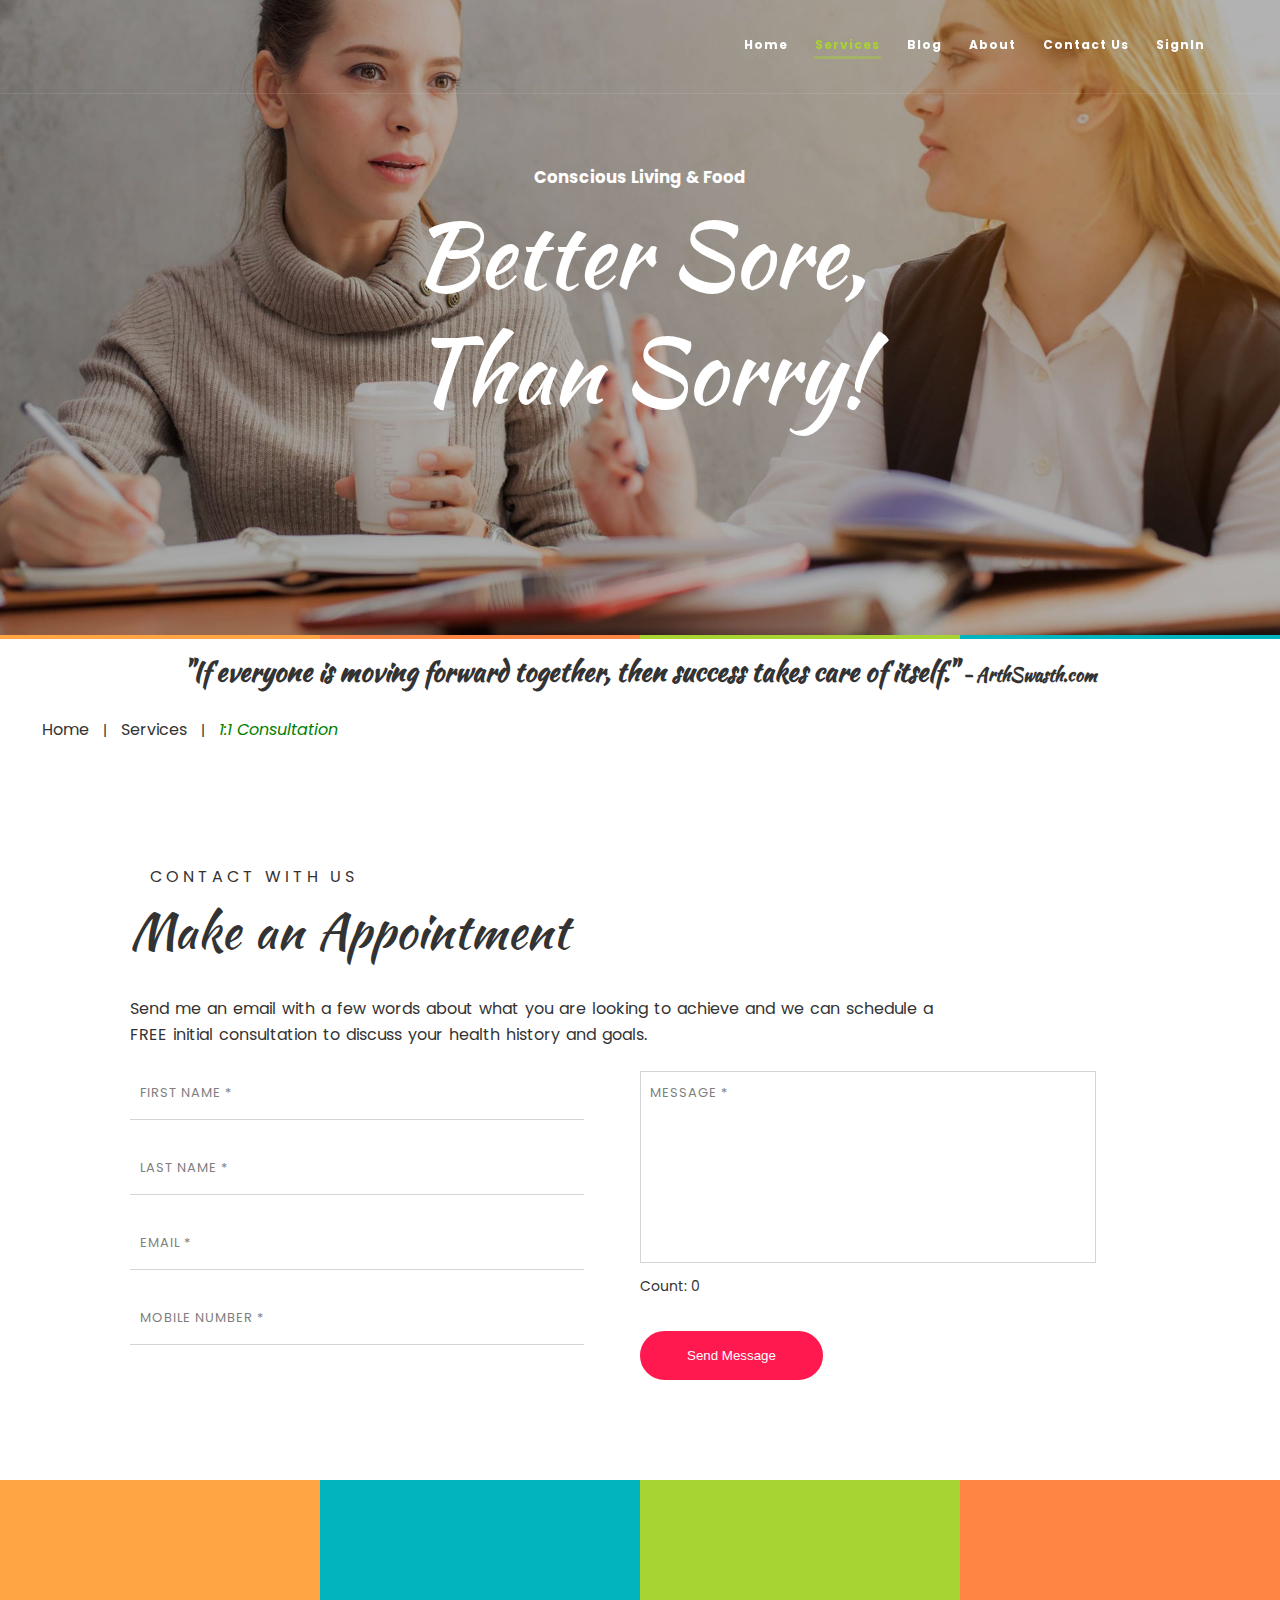
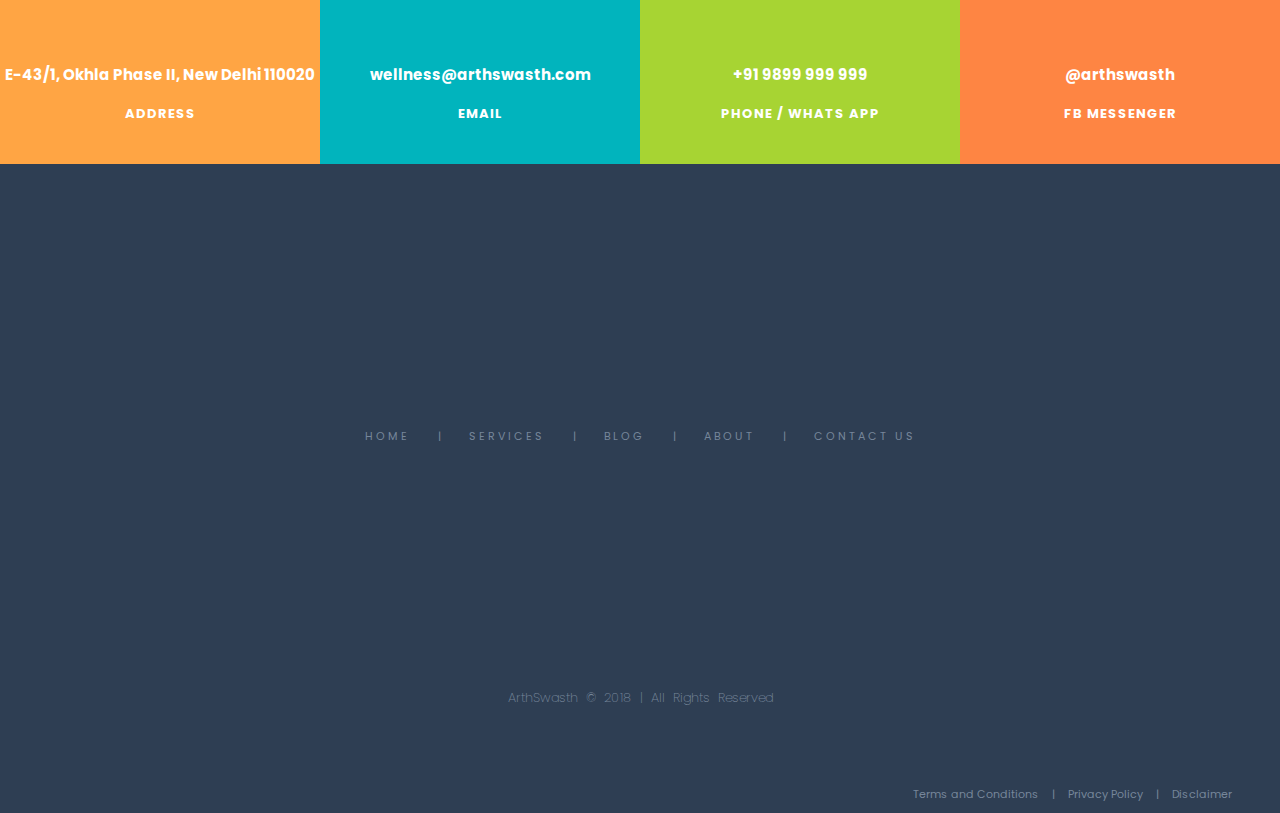
<file: servicelist/consultation.html>
<!DOCTYPE html>
<html lang="en">
  <head>
    <link href="https://res.cloudinary.com" rel="dns-prefetch" />
    <link
      href="https://arthswasth.s3.ap-south-1.amazonaws.com"
      rel="dns-prefetch"
    />
    <link href="https://fonts.googleapis.com" rel="dns-prefetch" />
    <meta charset="UTF-8" />
    <meta name="viewport" content="width=device-width, initial-scale=1.0" />
    <meta http-equiv="Content-Type" content="text/html" />
    <meta http-equiv="X-UA-Compatible" content="ie=edge" />
    <link rel="stylesheet" href="../ascdn/src/layout/mod_style.css" />
    <link
      href="https://fonts.googleapis.com/css?family=Kaushan+Script|Poppins"
      rel="stylesheet"
    />
    <!-- SEO -->
    <link rel="canonical" href="https://www.arthswasth.com/" />
    <!-- SEO -->
    <title>
      1:1 Consultation | ArthSwasth.com: Meaning of Healthy Living by Jimmy
      Khurana
    </title>
    <style>
      div#load_screen {
        background: #ffffff;
        opacity: 1;
        position: fixed;
        z-index: 99;
        top: 0px;
        width: 100%;
        height: 100%;
        overflow-x: hidden;
      }
      div#load_screen > div#loading {
        color: #fff;
        width: 128px;
        height: 128px;
        display: block;
        margin: 20% auto;
      }
      #process_screen {
        background: #ffffff;
        opacity: 0.7;
        position: fixed;
        z-index: 99;
        top: 0px;
        width: 100%;
        height: 100%;
        overflow-x: hidden;
        display: none;
      }
      #process_screen > div#processing {
        color: #fff;
        width: 128px;
        height: 128px;
        display: block;
        margin: 20% auto;
      }
    </style>
  </head>
  <body>
    <div id="load_screen">
      <div id="loading">
        <img src="/ascdn/img/layout/asset/as_loading_ajax.gif" alt="Loading" />
      </div>
    </div>
    <div id="process_screen">
      <div id="processing">
        <img
          src="/ascdn/img/layout/asset/as_processing_ajax.gif"
          alt="Loading"
        />
      </div>
    </div>
    <header>
      <div class="head_full_wrap">
        <div class="head_full_wrap_img">
          <img
            src="/ascdn/img/layout/asset/as_service_consult.jpg"
            alt="Home"
          />
          <div class="img_text">
            <span>Conscious Living & Food</span>
            <h1>Better Sore,</h1>
            <h1>Than Sorry!</h1>
          </div>
        </div>
        <div id="top_bar" class="head_full_wrap_nav">
          <div class="nav_wrap">
            <div class="as_nav_wrap" onclick="openNav()">
              <div id="nav_icon_top">
                <span></span>
                <span></span>
                <span></span>
              </div>
            </div>
            <div class="as_logo_wrap">
              <a class="as_logo" href="/">arthswasth.com</a>
            </div>
            <div class="as_link_wrap">
              <ul>
                <li><a href="index.html">Home</a></li>
                <li><a href="services.html" class="active">Services</a></li>
                <li><a href="blog.html">Blog</a></li>
                <li><a href="about.html">About</a></li>
                <li><a href="contactus.html">Contact Us</a></li>
                <li><a href="/portal">SignIn</a></li>
              </ul>
            </div>
          </div>
        </div>
      </div>
      <div id="mob_nav_trig" class="mob_overlay">
        <a href="javascript:void(0)" class="mob_closebtn" onclick="closeNav()"
          >&times;</a
        >
        <div class="mob_overlay-content">
          <a href="index.html">Home</a>
          <a href="services.html">Services</a>
          <a href="blog.html">Blog</a>
          <a href="about.html" class="active">About</a>
          <a href="contactus.html">Contact Us</a>
          <a href="/portal">SignIn</a>
        </div>
      </div>
    </header>
    <main>
      <section class="as_msg_wrap">
        <div class="krazy_wrap">
          <div class="krazy_1"></div>
          <div class="krazy_2"></div>
          <div class="krazy_3"></div>
          <div class="krazy_4"></div>
        </div>
        <div class="as_msg">
          <h1>
            "If everyone is moving forward together, then success takes care of
            itself."
            <span> - ArthSwasth.com</span>
          </h1>
        </div>
        <div class="as_page_location">
          <a href="index.html">Home</a> | <a href="services.html">Services</a> |
          <a class="active" href="servicelist/consultation.html"
            >1:1 Consultation</a
          >
        </div>
      </section>
      <section class="as_contact_wrap">
        <div class="as_contact_holder gb_1200">
          <div class="as_contact_text">
            <span>CONTACT WITH US</span>
            <div class="gb_as_heading">Make an Appointment</div>
            <div class="gb_green_mark"></div>
            <p>
              Send me an email with a few words about what you are looking to
              achieve and we can schedule a FREE initial consultation to discuss
              your health history and goals.
            </p>
          </div>
          <div class="as_contact_form">
            <form id="as_contact_form" method="POST" action="">
              <div id="as_contact_form_inpt" class="as_contact_form_inpt">
                <div id="as_channel" class="gb_no_display">
                  Service - 1:1 Consultation
                </div>
                <div class="input_label_holder">
                  <input
                    type="text"
                    id="as_contact_fn"
                    name="as_contact_fn"
                    maxlength="50"
                    onkeypress="return onlyAlphabets(event);"
                    required
                  />
                  <label class="float_label" for="as_contact_fn"
                    >First Name *</label
                  >
                </div>
                <div class="input_label_holder">
                  <input
                    type="text"
                    id="as_contact_ln"
                    name="as_contact_ln"
                    maxlength="50"
                    onkeypress="return onlyAlphabets(event);"
                    required
                  />
                  <label class="float_label" for="as_contact_ln"
                    >Last Name *</label
                  >
                </div>
                <div class="input_label_holder">
                  <input
                    type="text"
                    id="as_contact_em"
                    name="as_contact_em"
                    maxlength="225"
                    required
                  />
                  <label class="float_label" for="as_contact_em">Email *</label>
                </div>
                <div class="input_label_holder">
                  <input
                    type="text"
                    id="as_contact_mn"
                    name="as_contact_mn"
                    maxlength="10"
                    onkeypress="return onlyNumeric(event);"
                    required
                  />
                  <label class="float_label" for="as_contact_mn"
                    >Mobile Number *</label
                  >
                </div>
              </div>
              <div class="as_contact_form_txtbtn">
                <div class="input_label_holder">
                  <textarea
                    id="as_contact_msg"
                    name="as_contact_msg"
                    maxlength="3000"
                    onkeyup="return charcount();"
                    required
                  ></textarea>
                  <label class="float_label" for="as_contact_msg"
                    >Message *</label
                  >
                </div>
                <div>Count: <span id="as_contact_msg_count">0</span></div>
                <button class="gb_btn_effect">Send Message</button>
              </div>
            </form>
          </div>
        </div>
      </section>
    </main>
    <footer>
      <section class="as_location_wrap">
        <div class="as_location_box first_box">
          <div class="as_box_img loco_img"></div>
          <div class="as_box_txt">
            <a target="_blank" href="https://goo.gl/maps/xQdmnru7XY92"
              >E-43/1, Okhla Phase II, New Delhi 110020</a
            >
          </div>
          <div class="as_box_dsc">ADDRESS</div>
        </div>
        <div class="as_location_box second_box">
          <div class="as_box_img emal_img"></div>
          <div class="as_box_txt">
            <a target="_blank" href="mailto:wellness@arthswasth.com"
              >wellness@arthswasth.com</a
            >
          </div>
          <div class="as_box_dsc">EMAIL</div>
        </div>
        <div class="as_location_box third_box">
          <div class="as_box_img mobi_img"></div>
          <div class="as_box_txt">
            <a href="tel:+919899999999">+91 9899 999 999</a>
          </div>
          <div class="as_box_dsc">
            PHONE / <a href="https://wa.me/919899999999">WHATS APP</a>
          </div>
        </div>
        <div class="as_location_box fourth_box">
          <div class="as_box_img fmsg_img"></div>
          <div class="as_box_txt">
            <a target="_blank" href="http://m.me/ArthSwasth">@arthswasth</a>
          </div>
          <div class="as_box_dsc">FB Messenger</div>
        </div>
      </section>
      <section class="as_info_wrap">
        <div class="as_foot_logo_holder">
          <a href="index.html"
            ><div class="as_foot_logo">ArthSwasth.com</div></a
          >
        </div>
        <div class="as_head_links">
          <a href="index.html">Home</a> | <a href="services.html">Services</a> |
          <a href="blog.html">Blog</a> | <a href="about.html">About</a> |
          <a href="contactus.html">Contact Us</a>
        </div>
        <div class="as_social_links">
          <a class="" href="https://www.facebook.com/ArthSwasth"
            ><div class="as_social_common as_socl_fb">FaceBook</div></a
          >
          <a class="" href="https://plus.google.com/u/0/114201935033503092787"
            ><div class="as_social_common as_socl_gp">Google+</div></a
          >
          <a class="" href="https://twitter.com/ArthSwasth"
            ><div class="as_social_common as_socl_tw">Twitter</div></a
          >
          <a class="" href="https://www.instagram.com/arthswasth.healthyliving/"
            ><div class="as_social_common as_socl_in">Instagram</div></a
          >
          <a class="" href="https://www.pinterest.com/arthswasth/"
            ><div class="as_social_common as_socl_pi">Pinterest</div></a
          >
          <a class="" href="#"
            ><div class="as_social_common as_socl_li">LinkedIn</div></a
          >
          <br />
          <a class="" href="http://m.me/ArthSwasth"
            ><div class="as_social_common as_socl_fm">Messenger</div></a
          >
          <a class="" href="https://wa.me/919899999999"
            ><div class="as_social_common as_socl_wa">WhatsApp</div></a
          >
          <a
            class=""
            href="https://www.youtube.com/channel/UC3AWxVis7EMEsgi4LTeBFsw"
            ><div class="as_social_common as_socl_yt">YouTube</div></a
          >
        </div>
        <div class="as_copyright_txt">
          ArthSwasth © 2018 | All Rights Reserved
        </div>
        <div class="as_policy_links">
          <a href="policy/termsandconditions.html">Terms and Conditions</a> |
          <a href="policy/privacypolicy.html">Privacy Policy</a> |
          <a href="policy/disclaimer.html">Disclaimer</a>
        </div>
      </section>
    </footer>
    <div id="snackbar" class="gb_notify"></div>
    <script src="/ascdn/src/js/jquery-3.3.1.min.js"></script>
    <script src="/ascdn/src/js/bundle.min.js"></script>
    <script src="/ascdn/src/js/as_static_js/as_js_fun.js"></script>
    <script>
      window.onscroll = function () {
        updatetopnav();
      };
      var navbar = document.getElementById("top_bar");
      var sticky = navbar.offsetTop;
      function updatetopnav() {
        if (window.pageYOffset > sticky) {
          navbar.classList.add("add_to_nav");
        } else {
          navbar.classList.remove("add_to_nav");
        }
      }

      function openNav() {
        document.getElementById("mob_nav_trig").style.width = "100%";
      }
      function closeNav() {
        document.getElementById("mob_nav_trig").style.width = "0%";
      }
      window.addEventListener("load", function () {
        var load_screen = document.getElementById("load_screen");
        document.body.removeChild(load_screen);
      });

      var myclri = new clri.CloudinaryLazyResponsive({
        cloudinaryOptions: { cloud_name: "arthswasth" },
        lazyLoadOptions: {
          data_src: "src-lazy",
          threshold: 600,
        },
      });
      myclri.init();
    </script>
  </body>
</html>
</file>
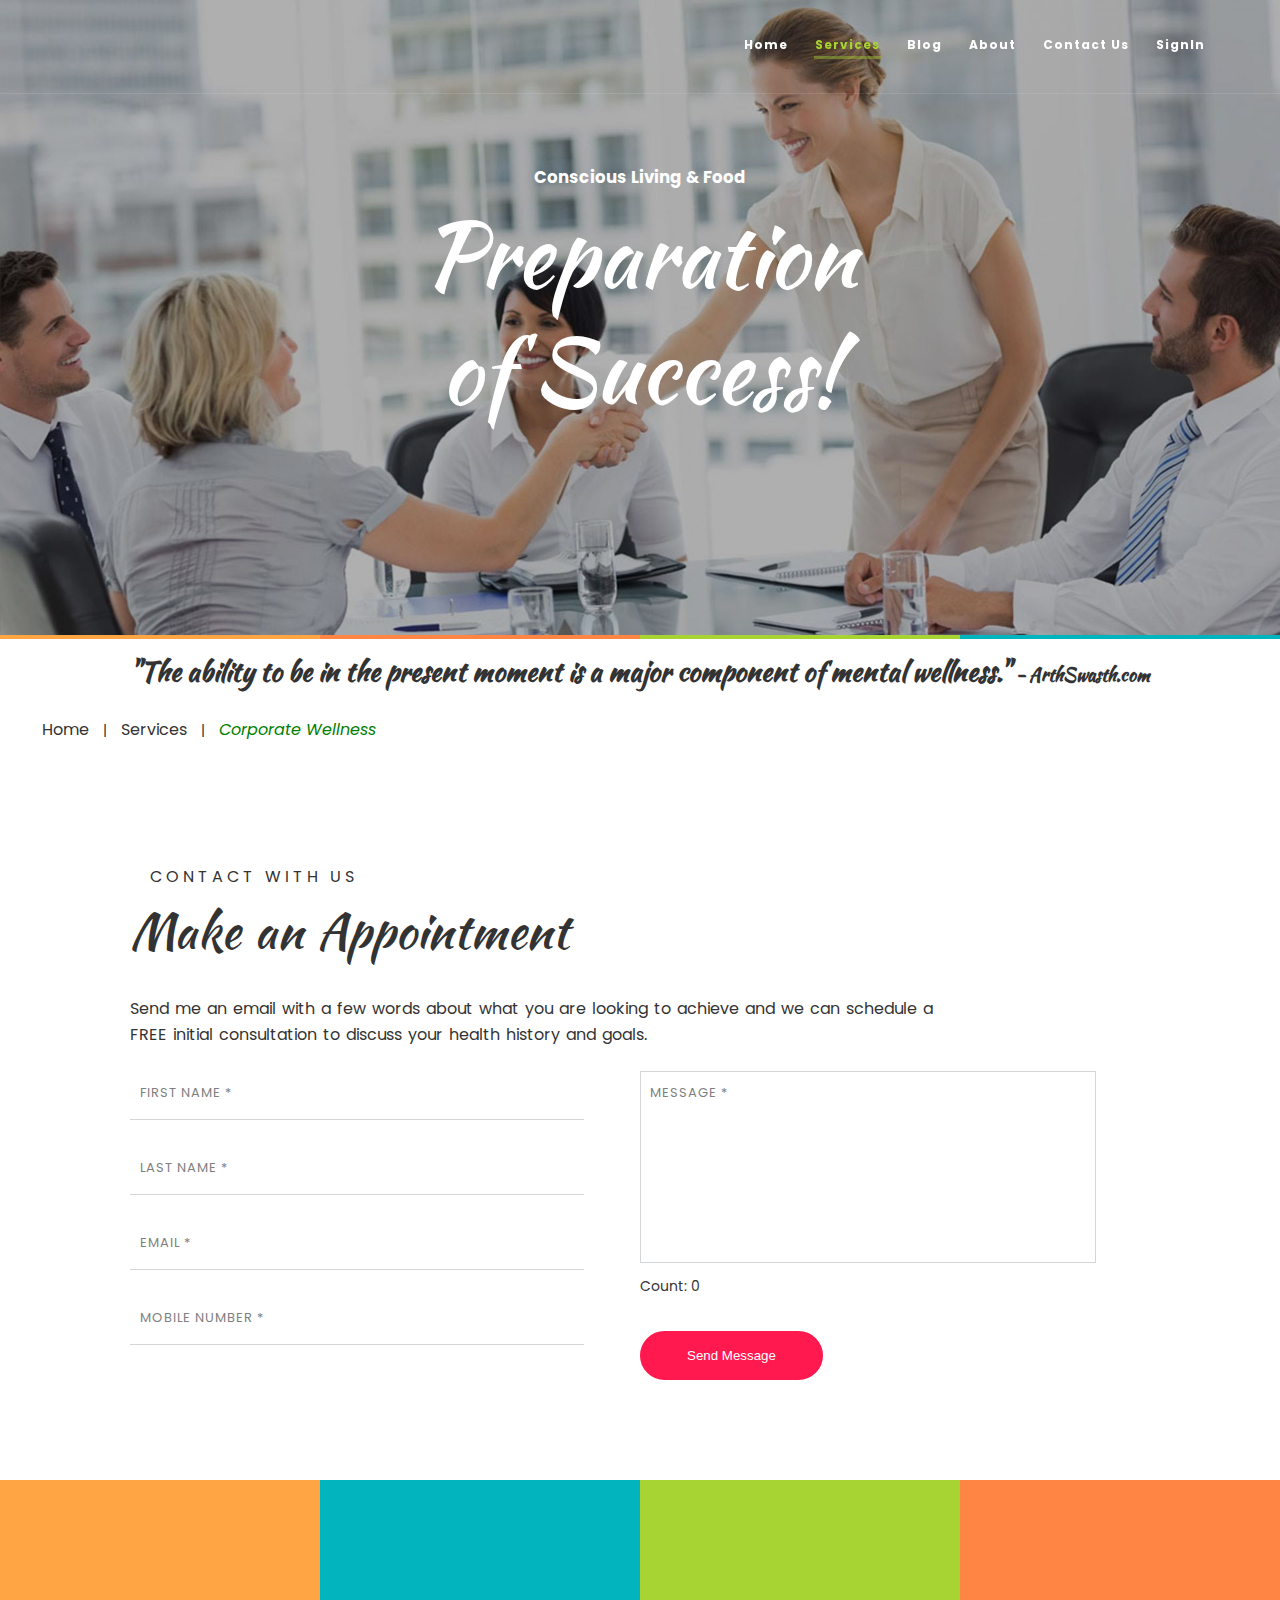
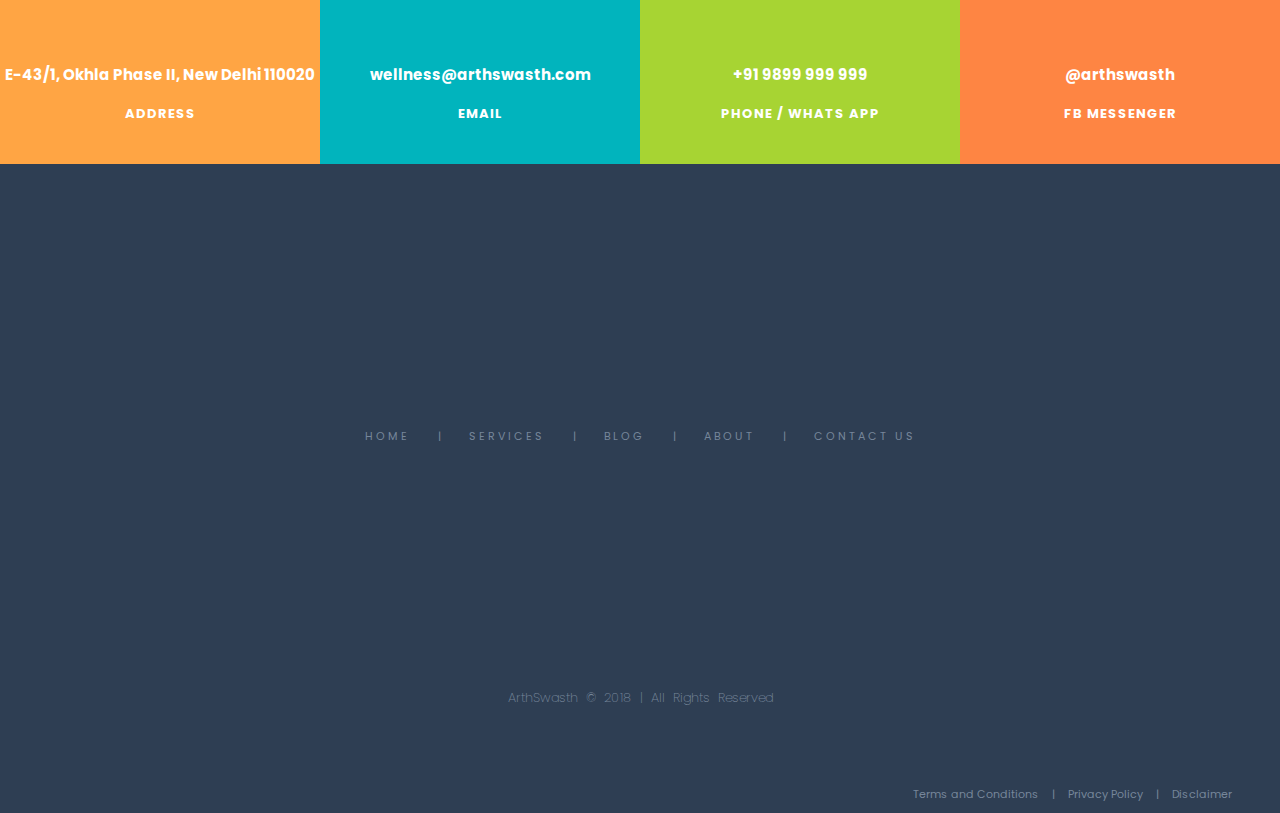
<file: servicelist/corporate-wellness.html>
<!DOCTYPE html>
<html lang="en">
  <head>
    <link href="https://res.cloudinary.com" rel="dns-prefetch" />
    <link
      href="https://arthswasth.s3.ap-south-1.amazonaws.com"
      rel="dns-prefetch"
    />
    <link href="https://fonts.googleapis.com" rel="dns-prefetch" />
    <meta charset="UTF-8" />
    <meta name="viewport" content="width=device-width, initial-scale=1.0" />
    <meta http-equiv="Content-Type" content="text/html" />
    <meta http-equiv="X-UA-Compatible" content="ie=edge" />
    <link rel="stylesheet" href="../ascdn/src/layout/mod_style.css" />
    <link
      href="https://fonts.googleapis.com/css?family=Kaushan+Script|Poppins"
      rel="stylesheet"
    />
    <!-- SEO -->
    <link rel="canonical" href="https://www.arthswasth.com/" />
    <!-- SEO -->
    <title>
      Corporate Wellness | ArthSwasth.com: Meaning of Healthy Living by Jimmy
      Khurana
    </title>
    <style>
      div#load_screen {
        background: #ffffff;
        opacity: 1;
        position: fixed;
        z-index: 99;
        top: 0px;
        width: 100%;
        height: 100%;
        overflow-x: hidden;
      }
      div#load_screen > div#loading {
        color: #fff;
        width: 128px;
        height: 128px;
        display: block;
        margin: 20% auto;
      }
      #process_screen {
        background: #ffffff;
        opacity: 0.7;
        position: fixed;
        z-index: 99;
        top: 0px;
        width: 100%;
        height: 100%;
        overflow-x: hidden;
        display: none;
      }
      #process_screen > div#processing {
        color: #fff;
        width: 128px;
        height: 128px;
        display: block;
        margin: 20% auto;
      }
    </style>
  </head>
  <body>
    <div id="load_screen">
      <div id="loading">
        <img src="/ascdn/img/layout/asset/as_loading_ajax.gif" alt="Loading" />
      </div>
    </div>
    <div id="process_screen">
      <div id="processing">
        <img
          src="/ascdn/img/layout/asset/as_processing_ajax.gif"
          alt="Loading"
        />
      </div>
    </div>
    <header>
      <div class="head_full_wrap">
        <div class="head_full_wrap_img">
          <img src="/ascdn/img/layout/asset/as_service_corp.jpg" alt="Home" />
          <div class="img_text">
            <span>Conscious Living & Food</span>
            <h1>Preparation</h1>
            <h1>of Success!</h1>
          </div>
        </div>
        <div id="top_bar" class="head_full_wrap_nav">
          <div class="nav_wrap">
            <div class="as_nav_wrap" onclick="openNav()">
              <div id="nav_icon_top">
                <span></span>
                <span></span>
                <span></span>
              </div>
            </div>
            <div class="as_logo_wrap">
              <a class="as_logo" href="/">arthswasth.com</a>
            </div>
            <div class="as_link_wrap">
              <ul>
                <li><a href="index.html">Home</a></li>
                <li><a href="services.html" class="active">Services</a></li>
                <li><a href="blog.html">Blog</a></li>
                <li><a href="about.html">About</a></li>
                <li><a href="contactus.html">Contact Us</a></li>
                <li><a href="/portal">SignIn</a></li>
              </ul>
            </div>
          </div>
        </div>
      </div>
      <div id="mob_nav_trig" class="mob_overlay">
        <a href="javascript:void(0)" class="mob_closebtn" onclick="closeNav()"
          >&times;</a
        >
        <div class="mob_overlay-content">
          <a href="index.html">Home</a>
          <a href="services.html">Services</a>
          <a href="blog.html">Blog</a>
          <a href="about.html" class="active">About</a>
          <a href="contactus.html">Contact Us</a>
          <a href="/portal">SignIn</a>
        </div>
      </div>
    </header>
    <main>
      <section class="as_msg_wrap">
        <div class="krazy_wrap">
          <div class="krazy_1"></div>
          <div class="krazy_2"></div>
          <div class="krazy_3"></div>
          <div class="krazy_4"></div>
        </div>
        <div class="as_msg">
          <h1>
            "The ability to be in the present moment is a major component of
            mental wellness."
            <span> - ArthSwasth.com</span>
          </h1>
        </div>
        <div class="as_page_location">
          <a href="index.html">Home</a> | <a href="services.html">Services</a> |
          <a class="active" href="servicelist/corporate-wellness.html"
            >Corporate Wellness</a
          >
        </div>
      </section>
      <section class="as_contact_wrap">
        <div class="as_contact_holder gb_1200">
          <div class="as_contact_text">
            <span>CONTACT WITH US</span>
            <div class="gb_as_heading">Make an Appointment</div>
            <div class="gb_green_mark"></div>
            <p>
              Send me an email with a few words about what you are looking to
              achieve and we can schedule a FREE initial consultation to discuss
              your health history and goals.
            </p>
          </div>
          <div class="as_contact_form">
            <form id="as_contact_form" method="POST" action="">
              <div id="as_contact_form_inpt" class="as_contact_form_inpt">
                <div id="as_channel" class="gb_no_display">
                  Service - Corporate Wellness
                </div>
                <div class="input_label_holder">
                  <input
                    type="text"
                    id="as_contact_fn"
                    name="as_contact_fn"
                    maxlength="50"
                    onkeypress="return onlyAlphabets(event);"
                    required
                  />
                  <label class="float_label" for="as_contact_fn"
                    >First Name *</label
                  >
                </div>
                <div class="input_label_holder">
                  <input
                    type="text"
                    id="as_contact_ln"
                    name="as_contact_ln"
                    maxlength="50"
                    onkeypress="return onlyAlphabets(event);"
                    required
                  />
                  <label class="float_label" for="as_contact_ln"
                    >Last Name *</label
                  >
                </div>
                <div class="input_label_holder">
                  <input
                    type="text"
                    id="as_contact_em"
                    name="as_contact_em"
                    maxlength="225"
                    required
                  />
                  <label class="float_label" for="as_contact_em">Email *</label>
                </div>
                <div class="input_label_holder">
                  <input
                    type="text"
                    id="as_contact_mn"
                    name="as_contact_mn"
                    maxlength="10"
                    onkeypress="return onlyNumeric(event);"
                    required
                  />
                  <label class="float_label" for="as_contact_mn"
                    >Mobile Number *</label
                  >
                </div>
              </div>
              <div class="as_contact_form_txtbtn">
                <div class="input_label_holder">
                  <textarea
                    id="as_contact_msg"
                    name="as_contact_msg"
                    maxlength="3000"
                    onkeyup="return charcount();"
                    required
                  ></textarea>
                  <label class="float_label" for="as_contact_msg"
                    >Message *</label
                  >
                </div>
                <div>Count: <span id="as_contact_msg_count">0</span></div>
                <button class="gb_btn_effect">Send Message</button>
              </div>
            </form>
          </div>
        </div>
      </section>
    </main>
    <footer>
      <section class="as_location_wrap">
        <div class="as_location_box first_box">
          <div class="as_box_img loco_img"></div>
          <div class="as_box_txt">
            <a target="_blank" href="https://goo.gl/maps/xQdmnru7XY92"
              >E-43/1, Okhla Phase II, New Delhi 110020</a
            >
          </div>
          <div class="as_box_dsc">ADDRESS</div>
        </div>
        <div class="as_location_box second_box">
          <div class="as_box_img emal_img"></div>
          <div class="as_box_txt">
            <a target="_blank" href="mailto:wellness@arthswasth.com"
              >wellness@arthswasth.com</a
            >
          </div>
          <div class="as_box_dsc">EMAIL</div>
        </div>
        <div class="as_location_box third_box">
          <div class="as_box_img mobi_img"></div>
          <div class="as_box_txt">
            <a href="tel:+919899999999">+91 9899 999 999</a>
          </div>
          <div class="as_box_dsc">
            PHONE / <a href="https://wa.me/919899999999">WHATS APP</a>
          </div>
        </div>
        <div class="as_location_box fourth_box">
          <div class="as_box_img fmsg_img"></div>
          <div class="as_box_txt">
            <a target="_blank" href="http://m.me/ArthSwasth">@arthswasth</a>
          </div>
          <div class="as_box_dsc">FB Messenger</div>
        </div>
      </section>
      <section class="as_info_wrap">
        <div class="as_foot_logo_holder">
          <a href="index.html"
            ><div class="as_foot_logo">ArthSwasth.com</div></a
          >
        </div>
        <div class="as_head_links">
          <a href="index.html">Home</a> | <a href="services.html">Services</a> |
          <a href="blog.html">Blog</a> | <a href="about.html">About</a> |
          <a href="contactus.html">Contact Us</a>
        </div>
        <div class="as_social_links">
          <a class="" href="https://www.facebook.com/ArthSwasth"
            ><div class="as_social_common as_socl_fb">FaceBook</div></a
          >
          <a class="" href="https://plus.google.com/u/0/114201935033503092787"
            ><div class="as_social_common as_socl_gp">Google+</div></a
          >
          <a class="" href="https://twitter.com/ArthSwasth"
            ><div class="as_social_common as_socl_tw">Twitter</div></a
          >
          <a class="" href="https://www.instagram.com/arthswasth.healthyliving/"
            ><div class="as_social_common as_socl_in">Instagram</div></a
          >
          <a class="" href="https://www.pinterest.com/arthswasth/"
            ><div class="as_social_common as_socl_pi">Pinterest</div></a
          >
          <a class="" href="#"
            ><div class="as_social_common as_socl_li">LinkedIn</div></a
          >
          <br />
          <a class="" href="http://m.me/ArthSwasth"
            ><div class="as_social_common as_socl_fm">Messenger</div></a
          >
          <a class="" href="https://wa.me/919899999999"
            ><div class="as_social_common as_socl_wa">WhatsApp</div></a
          >
          <a
            class=""
            href="https://www.youtube.com/channel/UC3AWxVis7EMEsgi4LTeBFsw"
            ><div class="as_social_common as_socl_yt">YouTube</div></a
          >
        </div>
        <div class="as_copyright_txt">
          ArthSwasth © 2018 | All Rights Reserved
        </div>
        <div class="as_policy_links">
          <a href="policy/termsandconditions.html">Terms and Conditions</a> |
          <a href="policy/privacypolicy.html">Privacy Policy</a> |
          <a href="policy/disclaimer.html">Disclaimer</a>
        </div>
      </section>
    </footer>
    <div id="snackbar" class="gb_notify"></div>
    <script src="/ascdn/src/js/jquery-3.3.1.min.js"></script>
    <script src="/ascdn/src/js/bundle.min.js"></script>
    <script src="/ascdn/src/js/as_static_js/as_js_fun.js"></script>
    <script>
      window.onscroll = function () {
        updatetopnav();
      };
      var navbar = document.getElementById("top_bar");
      var sticky = navbar.offsetTop;
      function updatetopnav() {
        if (window.pageYOffset > sticky) {
          navbar.classList.add("add_to_nav");
        } else {
          navbar.classList.remove("add_to_nav");
        }
      }

      function openNav() {
        document.getElementById("mob_nav_trig").style.width = "100%";
      }
      function closeNav() {
        document.getElementById("mob_nav_trig").style.width = "0%";
      }
      window.addEventListener("load", function () {
        var load_screen = document.getElementById("load_screen");
        document.body.removeChild(load_screen);
      });

      var myclri = new clri.CloudinaryLazyResponsive({
        cloudinaryOptions: { cloud_name: "arthswasth" },
        lazyLoadOptions: {
          data_src: "src-lazy",
          threshold: 600,
        },
      });
      myclri.init();
    </script>
  </body>
</html>
</file>
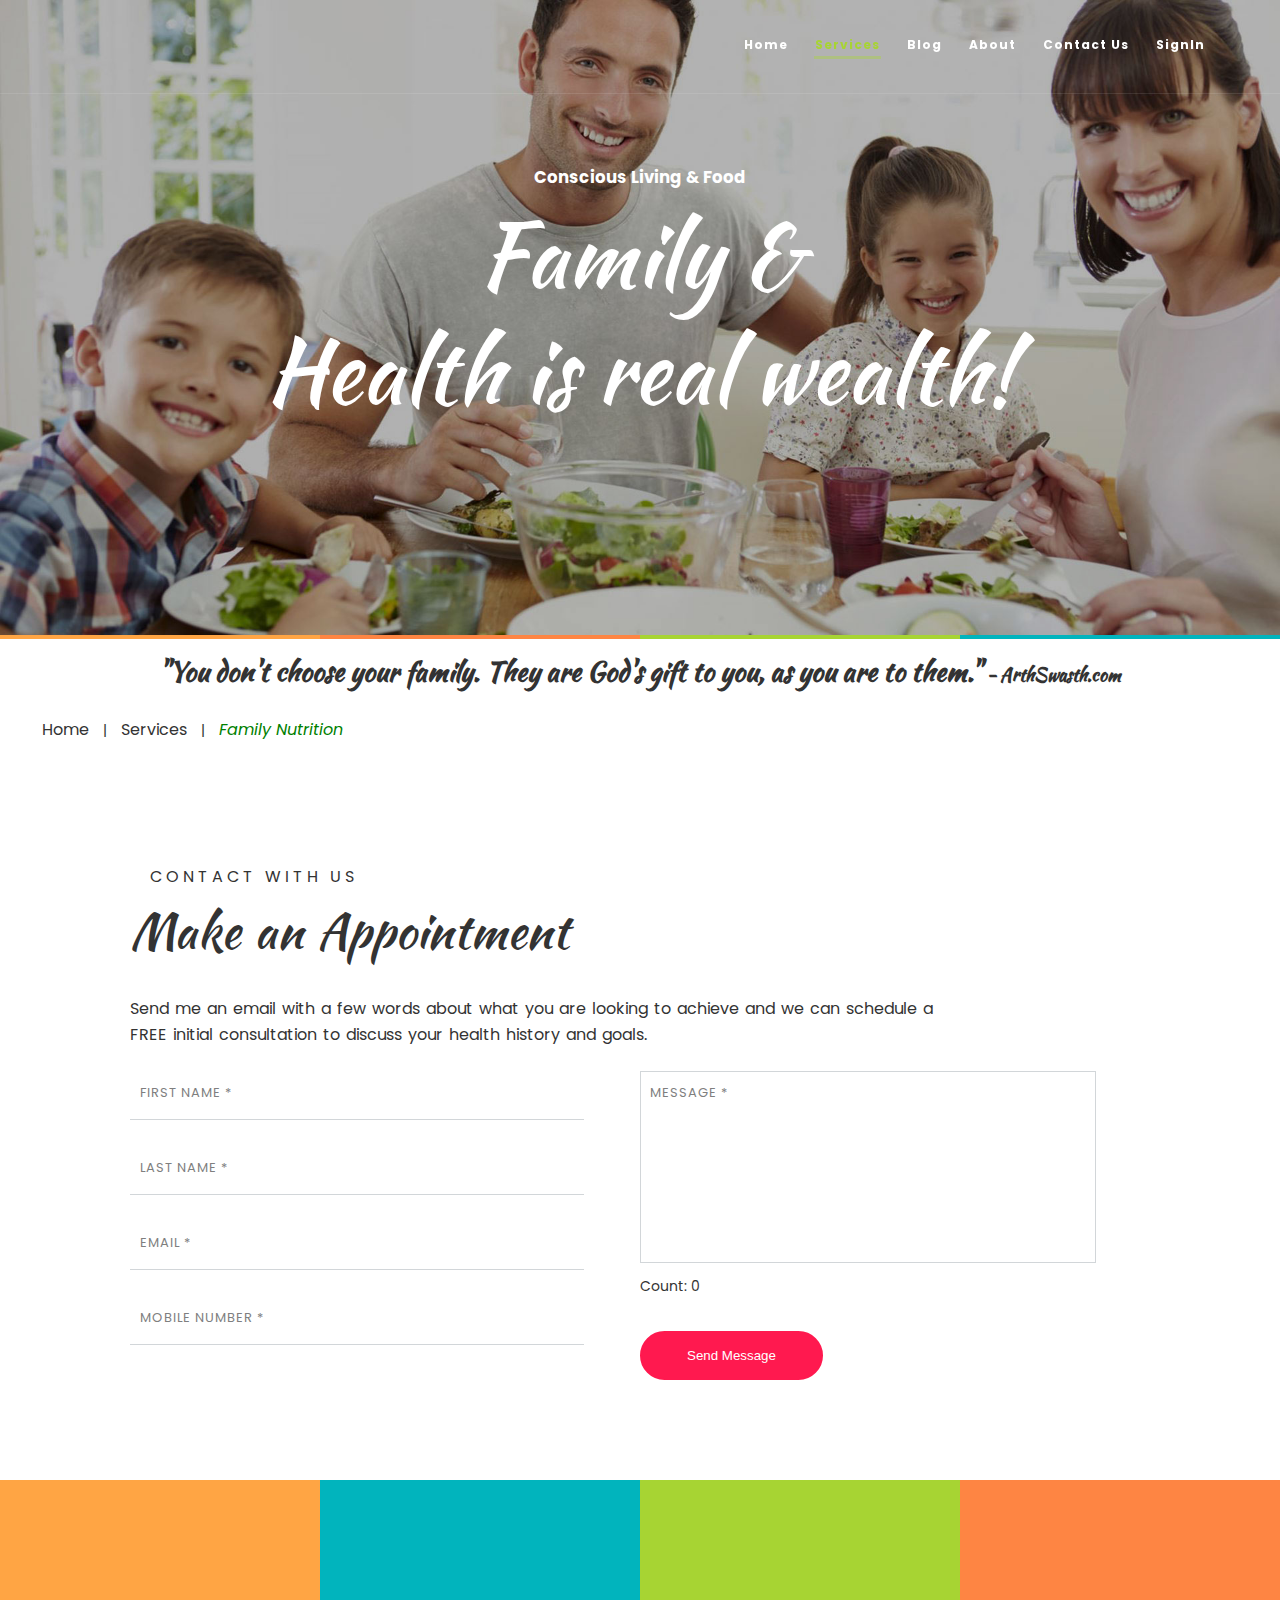
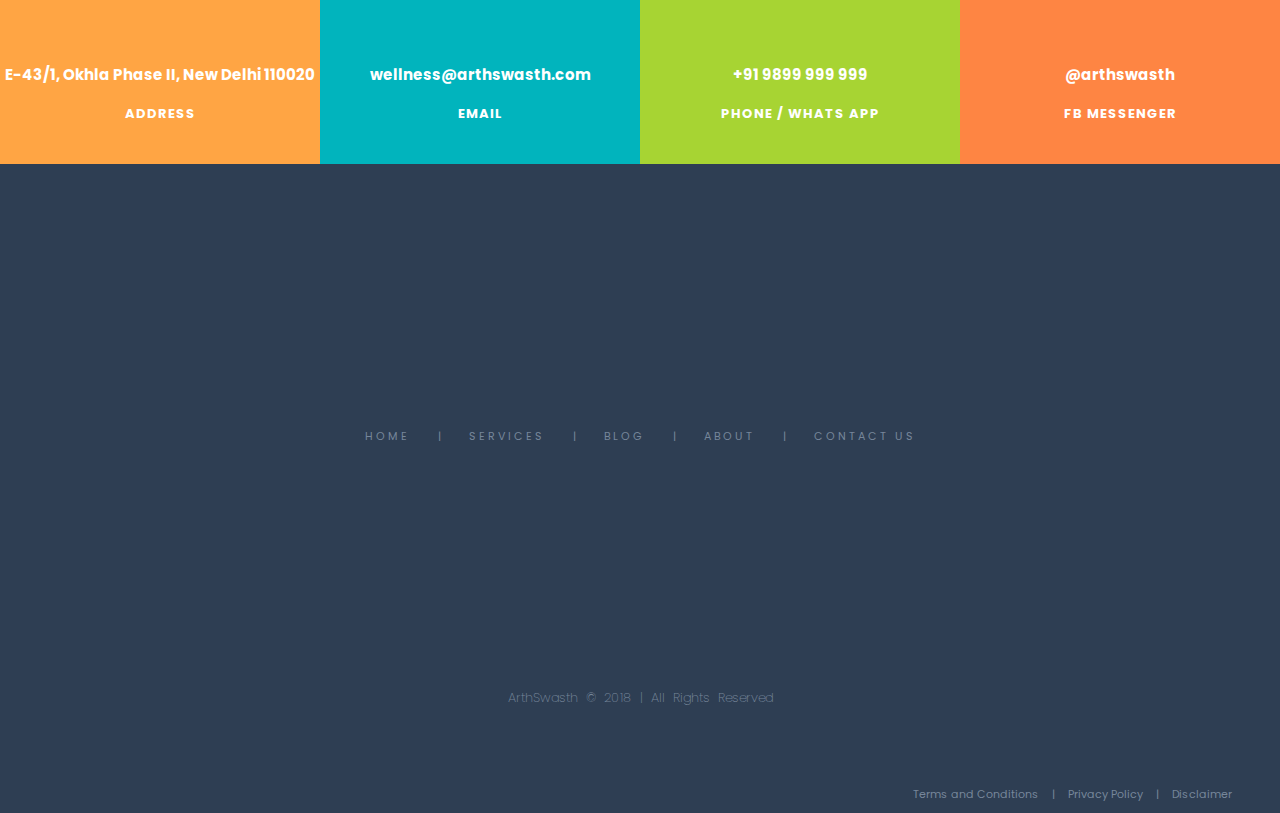
<file: servicelist/family-nutrition.html>
<!DOCTYPE html>
<html lang="en">
  <head>
    <link href="https://res.cloudinary.com" rel="dns-prefetch" />
    <link
      href="https://arthswasth.s3.ap-south-1.amazonaws.com"
      rel="dns-prefetch"
    />
    <link href="https://fonts.googleapis.com" rel="dns-prefetch" />
    <meta charset="UTF-8" />
    <meta name="viewport" content="width=device-width, initial-scale=1.0" />
    <meta http-equiv="Content-Type" content="text/html" />
    <meta http-equiv="X-UA-Compatible" content="ie=edge" />
    <link rel="stylesheet" href="../ascdn/src/layout/mod_style.css" />
    <link
      href="https://fonts.googleapis.com/css?family=Kaushan+Script|Poppins"
      rel="stylesheet"
    />
    <!-- SEO -->
    <link rel="canonical" href="https://www.arthswasth.com/" />
    <!-- SEO -->
    <title>
      Family Nutrition | ArthSwasth.com: Meaning of Healthy Living by Jimmy
      Khurana
    </title>
    <style>
      div#load_screen {
        background: #ffffff;
        opacity: 1;
        position: fixed;
        z-index: 99;
        top: 0px;
        width: 100%;
        height: 100%;
        overflow-x: hidden;
      }
      div#load_screen > div#loading {
        color: #fff;
        width: 128px;
        height: 128px;
        display: block;
        margin: 20% auto;
      }
      #process_screen {
        background: #ffffff;
        opacity: 0.7;
        position: fixed;
        z-index: 99;
        top: 0px;
        width: 100%;
        height: 100%;
        overflow-x: hidden;
        display: none;
      }
      #process_screen > div#processing {
        color: #fff;
        width: 128px;
        height: 128px;
        display: block;
        margin: 20% auto;
      }
    </style>
  </head>
  <body>
    <div id="load_screen">
      <div id="loading">
        <img src="/ascdn/img/layout/asset/as_loading_ajax.gif" alt="Loading" />
      </div>
    </div>
    <div id="process_screen">
      <div id="processing">
        <img
          src="/ascdn/img/layout/asset/as_processing_ajax.gif"
          alt="Loading"
        />
      </div>
    </div>
    <header>
      <div class="head_full_wrap">
        <div class="head_full_wrap_img">
          <img src="/ascdn/img/layout/asset/as_service_family.jpg" alt="Home" />
          <div class="img_text">
            <span>Conscious Living & Food</span>
            <h1>Family &</h1>
            <h1>Health is real wealth!</h1>
          </div>
        </div>
        <div id="top_bar" class="head_full_wrap_nav">
          <div class="nav_wrap">
            <div class="as_nav_wrap" onclick="openNav()">
              <div id="nav_icon_top">
                <span></span>
                <span></span>
                <span></span>
              </div>
            </div>
            <div class="as_logo_wrap">
              <a class="as_logo" href="/">arthswasth.com</a>
            </div>
            <div class="as_link_wrap">
              <ul>
                <li><a href="index.html">Home</a></li>
                <li><a href="services.html" class="active">Services</a></li>
                <li><a href="blog.html">Blog</a></li>
                <li><a href="about.html">About</a></li>
                <li><a href="contactus.html">Contact Us</a></li>
                <li><a href="/portal">SignIn</a></li>
              </ul>
            </div>
          </div>
        </div>
      </div>
      <div id="mob_nav_trig" class="mob_overlay">
        <a href="javascript:void(0)" class="mob_closebtn" onclick="closeNav()"
          >&times;</a
        >
        <div class="mob_overlay-content">
          <a href="index.html">Home</a>
          <a href="services.html">Services</a>
          <a href="blog.html">Blog</a>
          <a href="about.html" class="active">About</a>
          <a href="contactus.html">Contact Us</a>
          <a href="/portal">SignIn</a>
        </div>
      </div>
    </header>
    <main>
      <section class="as_msg_wrap">
        <div class="krazy_wrap">
          <div class="krazy_1"></div>
          <div class="krazy_2"></div>
          <div class="krazy_3"></div>
          <div class="krazy_4"></div>
        </div>
        <div class="as_msg">
          <h1>
            "You don't choose your family. They are God's gift to you, as you
            are to them."
            <span> - ArthSwasth.com</span>
          </h1>
        </div>
        <div class="as_page_location">
          <a href="index.html">Home</a> | <a href="services.html">Services</a> |
          <a class="active" href="servicelist/family-nutrition.html"
            >Family Nutrition</a
          >
        </div>
      </section>
      <section class="as_contact_wrap">
        <div class="as_contact_holder gb_1200">
          <div class="as_contact_text">
            <span>CONTACT WITH US</span>
            <div class="gb_as_heading">Make an Appointment</div>
            <div class="gb_green_mark"></div>
            <p>
              Send me an email with a few words about what you are looking to
              achieve and we can schedule a FREE initial consultation to discuss
              your health history and goals.
            </p>
          </div>
          <div class="as_contact_form">
            <form id="as_contact_form" method="POST" action="">
              <div id="as_contact_form_inpt" class="as_contact_form_inpt">
                <div id="as_channel" class="gb_no_display">
                  Service - Family Nutrition
                </div>
                <div class="input_label_holder">
                  <input
                    type="text"
                    id="as_contact_fn"
                    name="as_contact_fn"
                    maxlength="50"
                    onkeypress="return onlyAlphabets(event);"
                    required
                  />
                  <label class="float_label" for="as_contact_fn"
                    >First Name *</label
                  >
                </div>
                <div class="input_label_holder">
                  <input
                    type="text"
                    id="as_contact_ln"
                    name="as_contact_ln"
                    maxlength="50"
                    onkeypress="return onlyAlphabets(event);"
                    required
                  />
                  <label class="float_label" for="as_contact_ln"
                    >Last Name *</label
                  >
                </div>
                <div class="input_label_holder">
                  <input
                    type="text"
                    id="as_contact_em"
                    name="as_contact_em"
                    maxlength="225"
                    required
                  />
                  <label class="float_label" for="as_contact_em">Email *</label>
                </div>
                <div class="input_label_holder">
                  <input
                    type="text"
                    id="as_contact_mn"
                    name="as_contact_mn"
                    maxlength="10"
                    onkeypress="return onlyNumeric(event);"
                    required
                  />
                  <label class="float_label" for="as_contact_mn"
                    >Mobile Number *</label
                  >
                </div>
              </div>
              <div class="as_contact_form_txtbtn">
                <div class="input_label_holder">
                  <textarea
                    id="as_contact_msg"
                    name="as_contact_msg"
                    maxlength="3000"
                    onkeyup="return charcount();"
                    required
                  ></textarea>
                  <label class="float_label" for="as_contact_msg"
                    >Message *</label
                  >
                </div>
                <div>Count: <span id="as_contact_msg_count">0</span></div>
                <button class="gb_btn_effect">Send Message</button>
              </div>
            </form>
          </div>
        </div>
      </section>
    </main>
    <footer>
      <section class="as_location_wrap">
        <div class="as_location_box first_box">
          <div class="as_box_img loco_img"></div>
          <div class="as_box_txt">
            <a target="_blank" href="https://goo.gl/maps/xQdmnru7XY92"
              >E-43/1, Okhla Phase II, New Delhi 110020</a
            >
          </div>
          <div class="as_box_dsc">ADDRESS</div>
        </div>
        <div class="as_location_box second_box">
          <div class="as_box_img emal_img"></div>
          <div class="as_box_txt">
            <a target="_blank" href="mailto:wellness@arthswasth.com"
              >wellness@arthswasth.com</a
            >
          </div>
          <div class="as_box_dsc">EMAIL</div>
        </div>
        <div class="as_location_box third_box">
          <div class="as_box_img mobi_img"></div>
          <div class="as_box_txt">
            <a href="tel:+919899999999">+91 9899 999 999</a>
          </div>
          <div class="as_box_dsc">
            PHONE / <a href="https://wa.me/919899999999">WHATS APP</a>
          </div>
        </div>
        <div class="as_location_box fourth_box">
          <div class="as_box_img fmsg_img"></div>
          <div class="as_box_txt">
            <a target="_blank" href="http://m.me/ArthSwasth">@arthswasth</a>
          </div>
          <div class="as_box_dsc">FB Messenger</div>
        </div>
      </section>
      <section class="as_info_wrap">
        <div class="as_foot_logo_holder">
          <a href="index.html"
            ><div class="as_foot_logo">ArthSwasth.com</div></a
          >
        </div>
        <div class="as_head_links">
          <a href="index.html">Home</a> | <a href="services.html">Services</a> |
          <a href="blog.html">Blog</a> | <a href="about.html">About</a> |
          <a href="contactus.html">Contact Us</a>
        </div>
        <div class="as_social_links">
          <a class="" href="https://www.facebook.com/ArthSwasth"
            ><div class="as_social_common as_socl_fb">FaceBook</div></a
          >
          <a class="" href="https://plus.google.com/u/0/114201935033503092787"
            ><div class="as_social_common as_socl_gp">Google+</div></a
          >
          <a class="" href="https://twitter.com/ArthSwasth"
            ><div class="as_social_common as_socl_tw">Twitter</div></a
          >
          <a class="" href="https://www.instagram.com/arthswasth.healthyliving/"
            ><div class="as_social_common as_socl_in">Instagram</div></a
          >
          <a class="" href="https://www.pinterest.com/arthswasth/"
            ><div class="as_social_common as_socl_pi">Pinterest</div></a
          >
          <a class="" href="#"
            ><div class="as_social_common as_socl_li">LinkedIn</div></a
          >
          <br />
          <a class="" href="http://m.me/ArthSwasth"
            ><div class="as_social_common as_socl_fm">Messenger</div></a
          >
          <a class="" href="https://wa.me/919899999999"
            ><div class="as_social_common as_socl_wa">WhatsApp</div></a
          >
          <a
            class=""
            href="https://www.youtube.com/channel/UC3AWxVis7EMEsgi4LTeBFsw"
            ><div class="as_social_common as_socl_yt">YouTube</div></a
          >
        </div>
        <div class="as_copyright_txt">
          ArthSwasth © 2018 | All Rights Reserved
        </div>
        <div class="as_policy_links">
          <a href="policy/termsandconditions.html">Terms and Conditions</a> |
          <a href="policy/privacypolicy.html">Privacy Policy</a> |
          <a href="policy/disclaimer.html">Disclaimer</a>
        </div>
      </section>
    </footer>
    <div id="snackbar" class="gb_notify"></div>
    <script src="/ascdn/src/js/jquery-3.3.1.min.js"></script>
    <script src="/ascdn/src/js/bundle.min.js"></script>
    <script src="/ascdn/src/js/as_static_js/as_js_fun.js"></script>
    <script>
      window.onscroll = function () {
        updatetopnav();
      };
      var navbar = document.getElementById("top_bar");
      var sticky = navbar.offsetTop;
      function updatetopnav() {
        if (window.pageYOffset > sticky) {
          navbar.classList.add("add_to_nav");
        } else {
          navbar.classList.remove("add_to_nav");
        }
      }

      function openNav() {
        document.getElementById("mob_nav_trig").style.width = "100%";
      }
      function closeNav() {
        document.getElementById("mob_nav_trig").style.width = "0%";
      }
      window.addEventListener("load", function () {
        var load_screen = document.getElementById("load_screen");
        document.body.removeChild(load_screen);
      });

      var myclri = new clri.CloudinaryLazyResponsive({
        cloudinaryOptions: { cloud_name: "arthswasth" },
        lazyLoadOptions: {
          data_src: "src-lazy",
          threshold: 600,
        },
      });
      myclri.init();
    </script>
  </body>
</html>
</file>
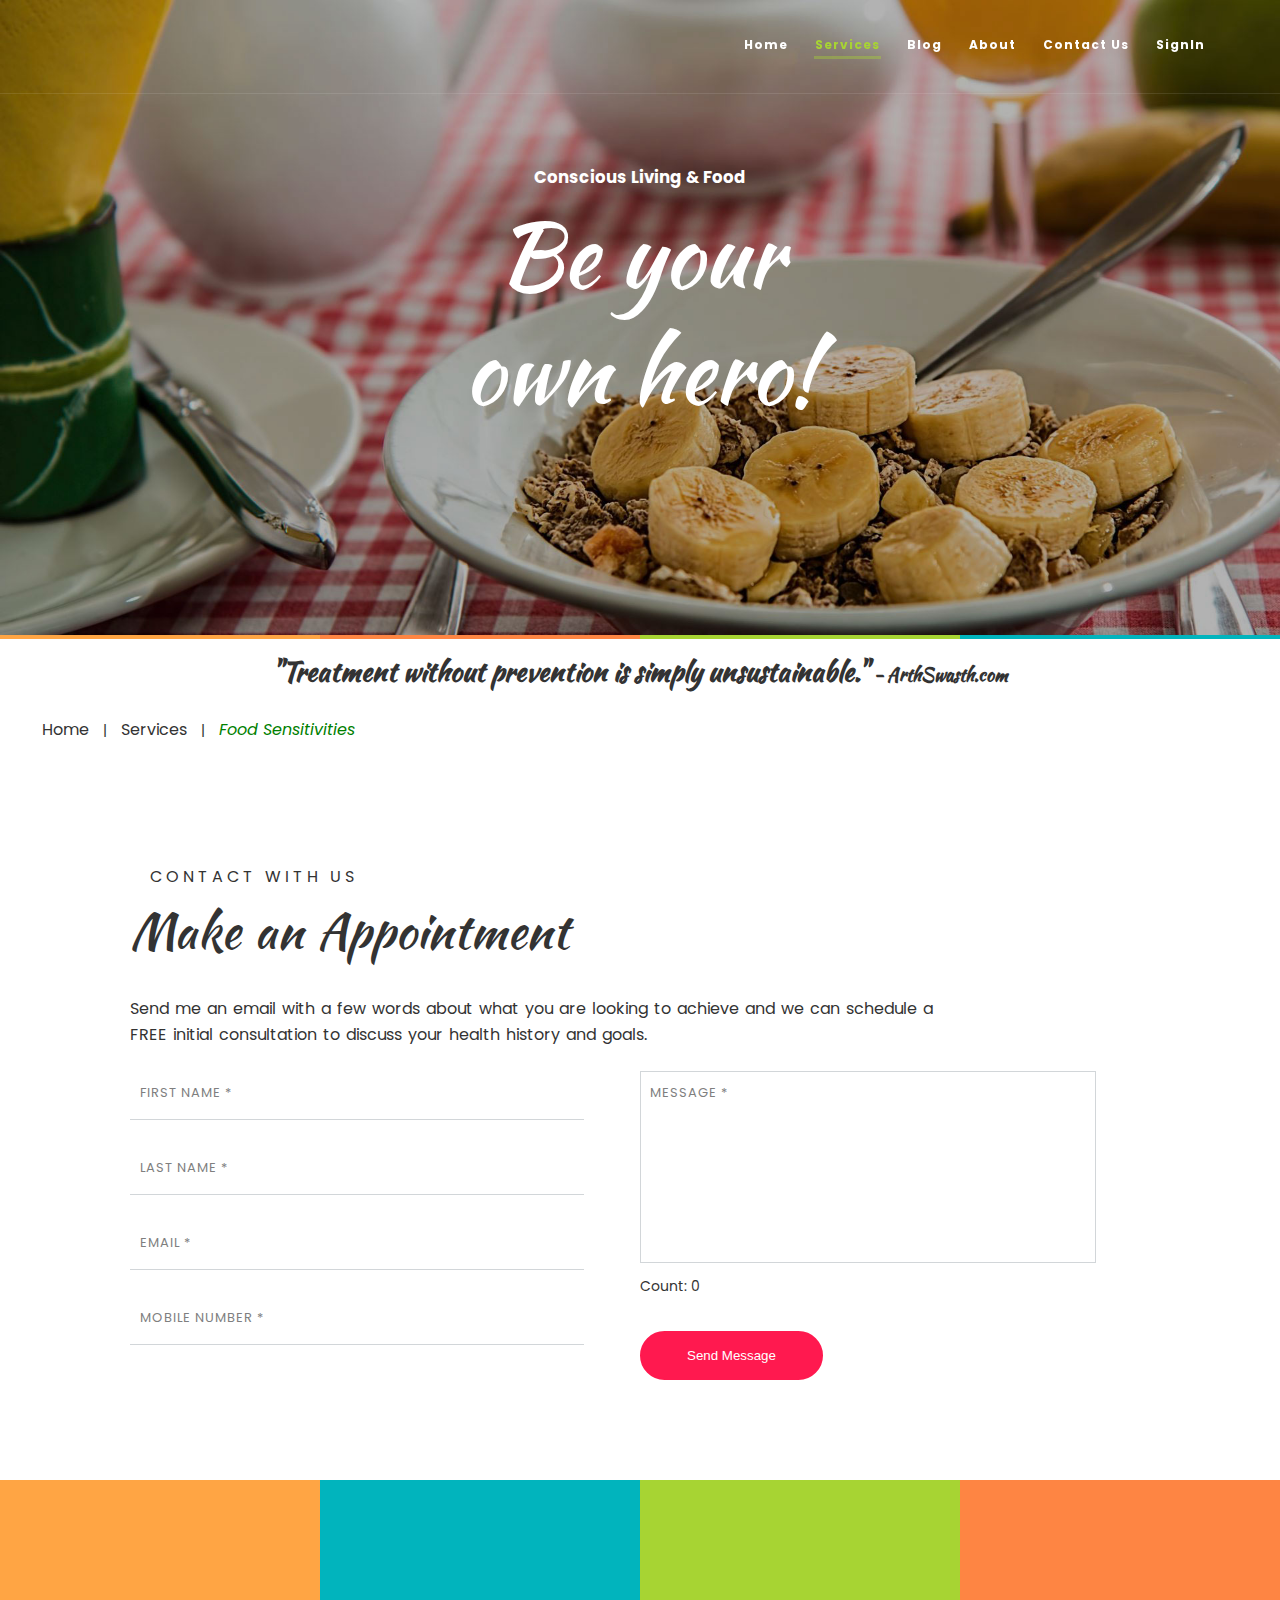
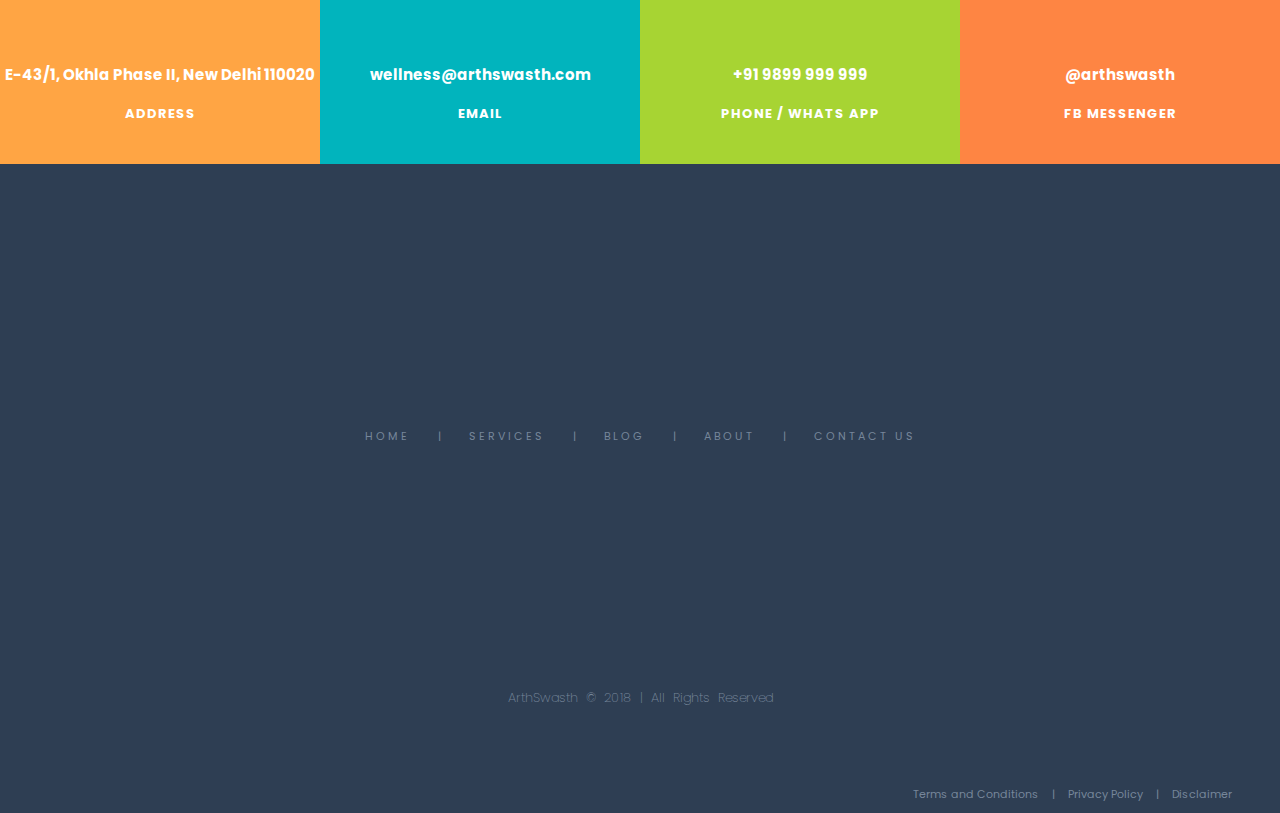
<file: servicelist/food-sensitivities.html>
<!DOCTYPE html>
<html lang="en">
  <head>
    <link href="https://res.cloudinary.com" rel="dns-prefetch" />
    <link
      href="https://arthswasth.s3.ap-south-1.amazonaws.com"
      rel="dns-prefetch"
    />
    <link href="https://fonts.googleapis.com" rel="dns-prefetch" />
    <meta charset="UTF-8" />
    <meta name="viewport" content="width=device-width, initial-scale=1.0" />
    <meta http-equiv="Content-Type" content="text/html" />
    <meta http-equiv="X-UA-Compatible" content="ie=edge" />
    <link rel="stylesheet" href="../ascdn/src/layout/mod_style.css" />
    <link
      href="https://fonts.googleapis.com/css?family=Kaushan+Script|Poppins"
      rel="stylesheet"
    />
    <!-- SEO -->
    <link rel="canonical" href="https://www.arthswasth.com/" />
    <!-- SEO -->
    <title>
      Food Sensitivities | ArthSwasth.com: Meaning of Healthy Living by Jimmy
      Khurana
    </title>
    <style>
      div#load_screen {
        background: #ffffff;
        opacity: 1;
        position: fixed;
        z-index: 99;
        top: 0px;
        width: 100%;
        height: 100%;
        overflow-x: hidden;
      }
      div#load_screen > div#loading {
        color: #fff;
        width: 128px;
        height: 128px;
        display: block;
        margin: 20% auto;
      }
      #process_screen {
        background: #ffffff;
        opacity: 0.7;
        position: fixed;
        z-index: 99;
        top: 0px;
        width: 100%;
        height: 100%;
        overflow-x: hidden;
        display: none;
      }
      #process_screen > div#processing {
        color: #fff;
        width: 128px;
        height: 128px;
        display: block;
        margin: 20% auto;
      }
    </style>
  </head>
  <body>
    <div id="load_screen">
      <div id="loading">
        <img src="/ascdn/img/layout/asset/as_loading_ajax.gif" alt="Loading" />
      </div>
    </div>
    <div id="process_screen">
      <div id="processing">
        <img
          src="/ascdn/img/layout/asset/as_processing_ajax.gif"
          alt="Loading"
        />
      </div>
    </div>
    <header>
      <div class="head_full_wrap">
        <div class="head_full_wrap_img">
          <img src="/ascdn/img/layout/asset/as_service_food.jpg" alt="Home" />
          <div class="img_text">
            <span>Conscious Living & Food</span>
            <h1>Be your</h1>
            <h1>own hero!</h1>
          </div>
        </div>
        <div id="top_bar" class="head_full_wrap_nav">
          <div class="nav_wrap">
            <div class="as_nav_wrap" onclick="openNav()">
              <div id="nav_icon_top">
                <span></span>
                <span></span>
                <span></span>
              </div>
            </div>
            <div class="as_logo_wrap">
              <a class="as_logo" href="/">arthswasth.com</a>
            </div>
            <div class="as_link_wrap">
              <ul>
                <li><a href="index.html">Home</a></li>
                <li><a href="services.html" class="active">Services</a></li>
                <li><a href="blog.html">Blog</a></li>
                <li><a href="about.html">About</a></li>
                <li><a href="contactus.html">Contact Us</a></li>
                <li><a href="/portal">SignIn</a></li>
              </ul>
            </div>
          </div>
        </div>
      </div>
      <div id="mob_nav_trig" class="mob_overlay">
        <a href="javascript:void(0)" class="mob_closebtn" onclick="closeNav()"
          >&times;</a
        >
        <div class="mob_overlay-content">
          <a href="index.html">Home</a>
          <a href="services.html">Services</a>
          <a href="blog.html">Blog</a>
          <a href="about.html" class="active">About</a>
          <a href="contactus.html">Contact Us</a>
          <a href="/portal">SignIn</a>
        </div>
      </div>
    </header>
    <main>
      <section class="as_msg_wrap">
        <div class="krazy_wrap">
          <div class="krazy_1"></div>
          <div class="krazy_2"></div>
          <div class="krazy_3"></div>
          <div class="krazy_4"></div>
        </div>
        <div class="as_msg">
          <h1>
            "Treatment without prevention is simply unsustainable."
            <span> - ArthSwasth.com</span>
          </h1>
        </div>
        <div class="as_page_location">
          <a href="index.html">Home</a> | <a href="services.html">Services</a> |
          <a class="active" href="servicelist/food-sensitivities.html"
            >Food Sensitivities</a
          >
        </div>
      </section>
      <section class="as_contact_wrap">
        <div class="as_contact_holder gb_1200">
          <div class="as_contact_text">
            <span>CONTACT WITH US</span>
            <div class="gb_as_heading">Make an Appointment</div>
            <div class="gb_green_mark"></div>
            <p>
              Send me an email with a few words about what you are looking to
              achieve and we can schedule a FREE initial consultation to discuss
              your health history and goals.
            </p>
          </div>
          <div class="as_contact_form">
            <form id="as_contact_form" method="POST" action="">
              <div id="as_contact_form_inpt" class="as_contact_form_inpt">
                <div id="as_channel" class="gb_no_display">
                  Service - Food Sensitivities
                </div>
                <div class="input_label_holder">
                  <input
                    type="text"
                    id="as_contact_fn"
                    name="as_contact_fn"
                    maxlength="50"
                    onkeypress="return onlyAlphabets(event);"
                    required
                  />
                  <label class="float_label" for="as_contact_fn"
                    >First Name *</label
                  >
                </div>
                <div class="input_label_holder">
                  <input
                    type="text"
                    id="as_contact_ln"
                    name="as_contact_ln"
                    maxlength="50"
                    onkeypress="return onlyAlphabets(event);"
                    required
                  />
                  <label class="float_label" for="as_contact_ln"
                    >Last Name *</label
                  >
                </div>
                <div class="input_label_holder">
                  <input
                    type="text"
                    id="as_contact_em"
                    name="as_contact_em"
                    maxlength="225"
                    required
                  />
                  <label class="float_label" for="as_contact_em">Email *</label>
                </div>
                <div class="input_label_holder">
                  <input
                    type="text"
                    id="as_contact_mn"
                    name="as_contact_mn"
                    maxlength="10"
                    onkeypress="return onlyNumeric(event);"
                    required
                  />
                  <label class="float_label" for="as_contact_mn"
                    >Mobile Number *</label
                  >
                </div>
              </div>
              <div class="as_contact_form_txtbtn">
                <div class="input_label_holder">
                  <textarea
                    id="as_contact_msg"
                    name="as_contact_msg"
                    maxlength="3000"
                    onkeyup="return charcount();"
                    required
                  ></textarea>
                  <label class="float_label" for="as_contact_msg"
                    >Message *</label
                  >
                </div>
                <div>Count: <span id="as_contact_msg_count">0</span></div>
                <button class="gb_btn_effect">Send Message</button>
              </div>
            </form>
          </div>
        </div>
      </section>
    </main>
    <footer>
      <section class="as_location_wrap">
        <div class="as_location_box first_box">
          <div class="as_box_img loco_img"></div>
          <div class="as_box_txt">
            <a target="_blank" href="https://goo.gl/maps/xQdmnru7XY92"
              >E-43/1, Okhla Phase II, New Delhi 110020</a
            >
          </div>
          <div class="as_box_dsc">ADDRESS</div>
        </div>
        <div class="as_location_box second_box">
          <div class="as_box_img emal_img"></div>
          <div class="as_box_txt">
            <a target="_blank" href="mailto:wellness@arthswasth.com"
              >wellness@arthswasth.com</a
            >
          </div>
          <div class="as_box_dsc">EMAIL</div>
        </div>
        <div class="as_location_box third_box">
          <div class="as_box_img mobi_img"></div>
          <div class="as_box_txt">
            <a href="tel:+919899999999">+91 9899 999 999</a>
          </div>
          <div class="as_box_dsc">
            PHONE / <a href="https://wa.me/919899999999">WHATS APP</a>
          </div>
        </div>
        <div class="as_location_box fourth_box">
          <div class="as_box_img fmsg_img"></div>
          <div class="as_box_txt">
            <a target="_blank" href="http://m.me/ArthSwasth">@arthswasth</a>
          </div>
          <div class="as_box_dsc">FB Messenger</div>
        </div>
      </section>
      <section class="as_info_wrap">
        <div class="as_foot_logo_holder">
          <a href="index.html"
            ><div class="as_foot_logo">ArthSwasth.com</div></a
          >
        </div>
        <div class="as_head_links">
          <a href="index.html">Home</a> | <a href="services.html">Services</a> |
          <a href="blog.html">Blog</a> | <a href="about.html">About</a> |
          <a href="contactus.html">Contact Us</a>
        </div>
        <div class="as_social_links">
          <a class="" href="https://www.facebook.com/ArthSwasth"
            ><div class="as_social_common as_socl_fb">FaceBook</div></a
          >
          <a class="" href="https://plus.google.com/u/0/114201935033503092787"
            ><div class="as_social_common as_socl_gp">Google+</div></a
          >
          <a class="" href="https://twitter.com/ArthSwasth"
            ><div class="as_social_common as_socl_tw">Twitter</div></a
          >
          <a class="" href="https://www.instagram.com/arthswasth.healthyliving/"
            ><div class="as_social_common as_socl_in">Instagram</div></a
          >
          <a class="" href="https://www.pinterest.com/arthswasth/"
            ><div class="as_social_common as_socl_pi">Pinterest</div></a
          >
          <a class="" href="#"
            ><div class="as_social_common as_socl_li">LinkedIn</div></a
          >
          <br />
          <a class="" href="http://m.me/ArthSwasth"
            ><div class="as_social_common as_socl_fm">Messenger</div></a
          >
          <a class="" href="https://wa.me/919899999999"
            ><div class="as_social_common as_socl_wa">WhatsApp</div></a
          >
          <a
            class=""
            href="https://www.youtube.com/channel/UC3AWxVis7EMEsgi4LTeBFsw"
            ><div class="as_social_common as_socl_yt">YouTube</div></a
          >
        </div>
        <div class="as_copyright_txt">
          ArthSwasth © 2018 | All Rights Reserved
        </div>
        <div class="as_policy_links">
          <a href="policy/termsandconditions.html">Terms and Conditions</a> |
          <a href="policy/privacypolicy.html">Privacy Policy</a> |
          <a href="policy/disclaimer.html">Disclaimer</a>
        </div>
      </section>
    </footer>
    <div id="snackbar" class="gb_notify"></div>
    <script src="/ascdn/src/js/jquery-3.3.1.min.js"></script>
    <script src="/ascdn/src/js/bundle.min.js"></script>
    <script src="/ascdn/src/js/as_static_js/as_js_fun.js"></script>
    <script>
      window.onscroll = function () {
        updatetopnav();
      };
      var navbar = document.getElementById("top_bar");
      var sticky = navbar.offsetTop;
      function updatetopnav() {
        if (window.pageYOffset > sticky) {
          navbar.classList.add("add_to_nav");
        } else {
          navbar.classList.remove("add_to_nav");
        }
      }

      function openNav() {
        document.getElementById("mob_nav_trig").style.width = "100%";
      }
      function closeNav() {
        document.getElementById("mob_nav_trig").style.width = "0%";
      }
      window.addEventListener("load", function () {
        var load_screen = document.getElementById("load_screen");
        document.body.removeChild(load_screen);
      });

      var myclri = new clri.CloudinaryLazyResponsive({
        cloudinaryOptions: { cloud_name: "arthswasth" },
        lazyLoadOptions: {
          data_src: "src-lazy",
          threshold: 600,
        },
      });
      myclri.init();
    </script>
  </body>
</html>
</file>
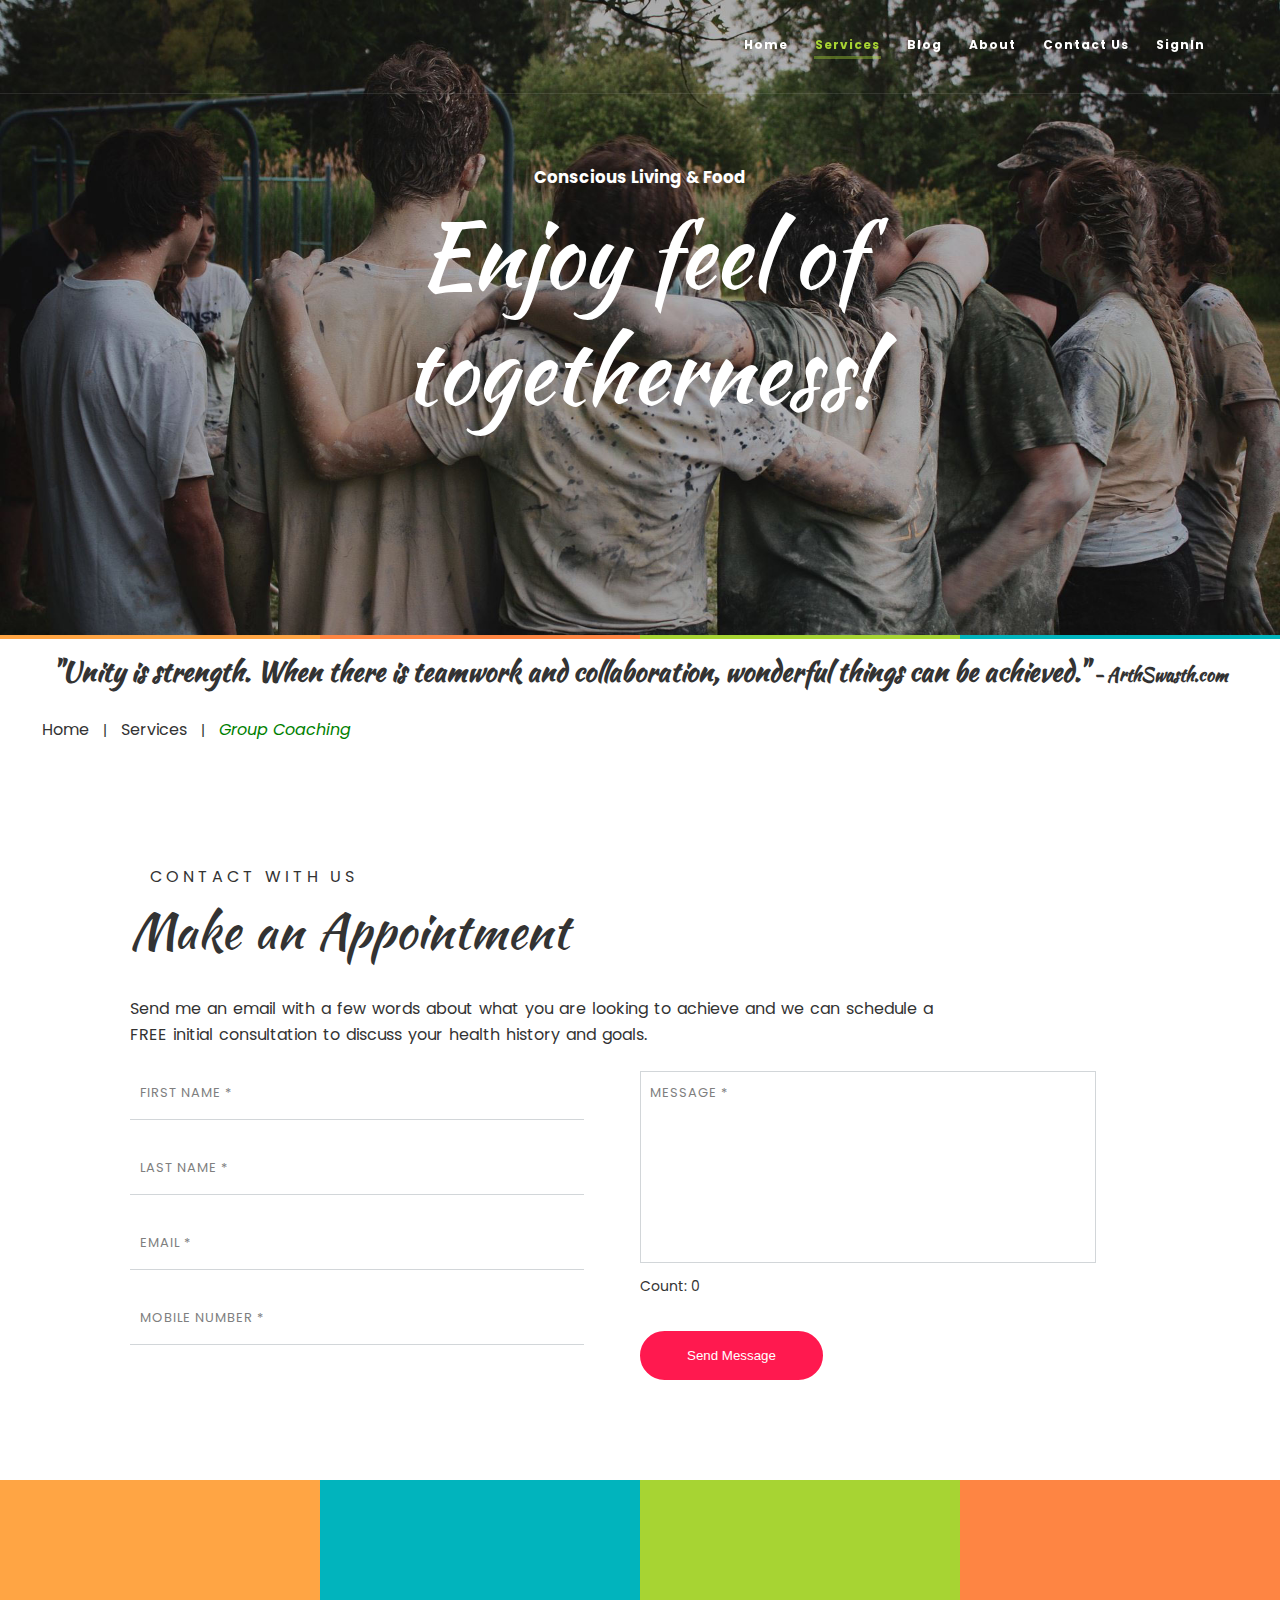
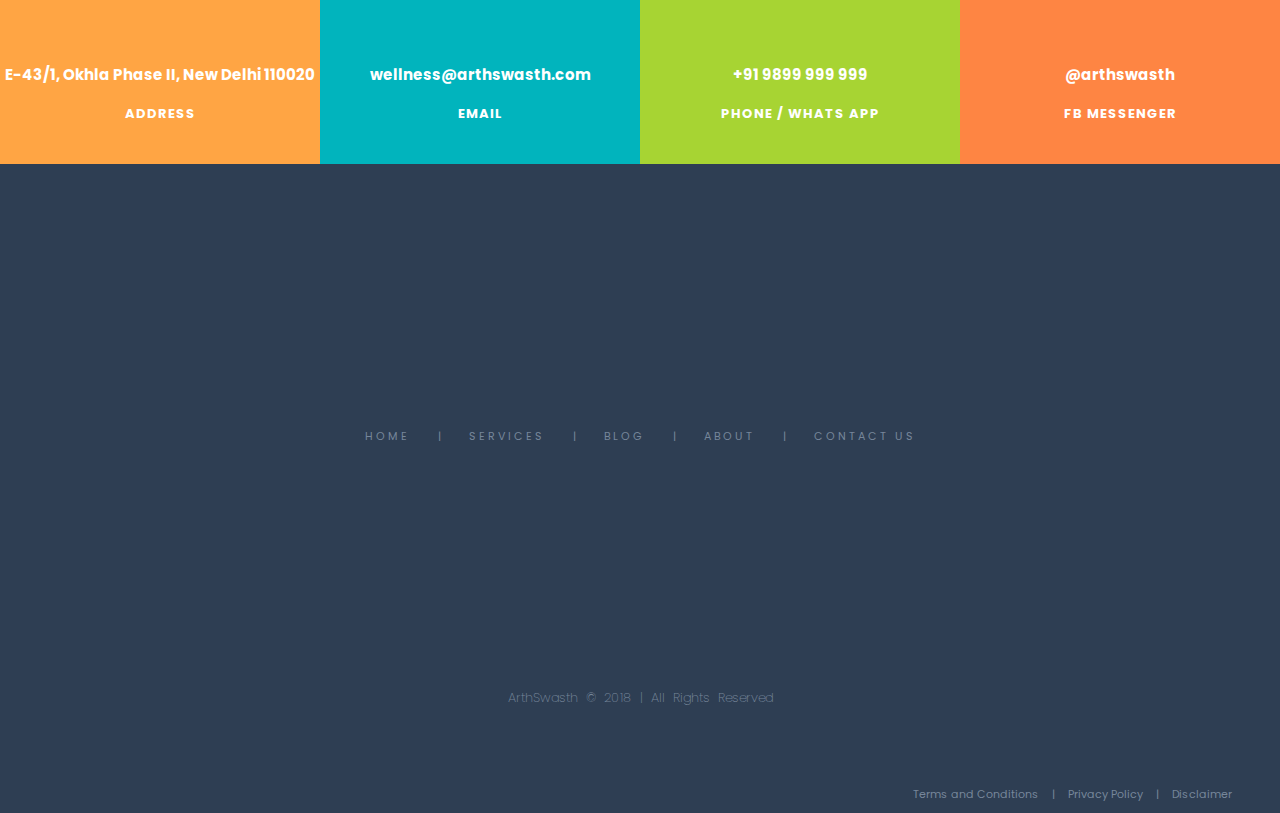
<file: servicelist/group-coaching.html>
<!DOCTYPE html>
<html lang="en">
  <head>
    <link href="https://res.cloudinary.com" rel="dns-prefetch" />
    <link
      href="https://arthswasth.s3.ap-south-1.amazonaws.com"
      rel="dns-prefetch"
    />
    <link href="https://fonts.googleapis.com" rel="dns-prefetch" />
    <meta charset="UTF-8" />
    <meta name="viewport" content="width=device-width, initial-scale=1.0" />
    <meta http-equiv="Content-Type" content="text/html" />
    <meta http-equiv="X-UA-Compatible" content="ie=edge" />
    <link rel="stylesheet" href="../ascdn/src/layout/mod_style.css" />
    <link
      href="https://fonts.googleapis.com/css?family=Kaushan+Script|Poppins"
      rel="stylesheet"
    />
    <!-- SEO -->
    <link rel="canonical" href="https://www.arthswasth.com/" />
    <!-- SEO -->
    <title>
      Group Coaching | ArthSwasth.com: Meaning of Healthy Living by Jimmy
      Khurana
    </title>
    <style>
      div#load_screen {
        background: #ffffff;
        opacity: 1;
        position: fixed;
        z-index: 99;
        top: 0px;
        width: 100%;
        height: 100%;
        overflow-x: hidden;
      }
      div#load_screen > div#loading {
        color: #fff;
        width: 128px;
        height: 128px;
        display: block;
        margin: 20% auto;
      }
      #process_screen {
        background: #ffffff;
        opacity: 0.7;
        position: fixed;
        z-index: 99;
        top: 0px;
        width: 100%;
        height: 100%;
        overflow-x: hidden;
        display: none;
      }
      #process_screen > div#processing {
        color: #fff;
        width: 128px;
        height: 128px;
        display: block;
        margin: 20% auto;
      }
    </style>
  </head>
  <body>
    <div id="load_screen">
      <div id="loading">
        <img src="/ascdn/img/layout/asset/as_loading_ajax.gif" alt="Loading" />
      </div>
    </div>
    <div id="process_screen">
      <div id="processing">
        <img
          src="/ascdn/img/layout/asset/as_processing_ajax.gif"
          alt="Loading"
        />
      </div>
    </div>
    <header>
      <div class="head_full_wrap">
        <div class="head_full_wrap_img">
          <img src="/ascdn/img/layout/asset/as_service_group.jpg" alt="Home" />
          <div class="img_text">
            <span>Conscious Living & Food</span>
            <h1>Enjoy feel of</h1>
            <h1>togetherness!</h1>
          </div>
        </div>
        <div id="top_bar" class="head_full_wrap_nav">
          <div class="nav_wrap">
            <div class="as_nav_wrap" onclick="openNav()">
              <div id="nav_icon_top">
                <span></span>
                <span></span>
                <span></span>
              </div>
            </div>
            <div class="as_logo_wrap">
              <a class="as_logo" href="/">arthswasth.com</a>
            </div>
            <div class="as_link_wrap">
              <ul>
                <li><a href="index.html">Home</a></li>
                <li><a href="services.html" class="active">Services</a></li>
                <li><a href="blog.html">Blog</a></li>
                <li><a href="about.html">About</a></li>
                <li><a href="contactus.html">Contact Us</a></li>
                <li><a href="/portal">SignIn</a></li>
              </ul>
            </div>
          </div>
        </div>
      </div>
      <div id="mob_nav_trig" class="mob_overlay">
        <a href="javascript:void(0)" class="mob_closebtn" onclick="closeNav()"
          >&times;</a
        >
        <div class="mob_overlay-content">
          <a href="index.html">Home</a>
          <a href="services.html">Services</a>
          <a href="blog.html">Blog</a>
          <a href="about.html" class="active">About</a>
          <a href="contactus.html">Contact Us</a>
          <a href="/portal">SignIn</a>
        </div>
      </div>
    </header>
    <main>
      <section class="as_msg_wrap">
        <div class="krazy_wrap">
          <div class="krazy_1"></div>
          <div class="krazy_2"></div>
          <div class="krazy_3"></div>
          <div class="krazy_4"></div>
        </div>
        <div class="as_msg">
          <h1>
            "Unity is strength. When there is teamwork and collaboration,
            wonderful things can be achieved."
            <span> - ArthSwasth.com</span>
          </h1>
        </div>
        <div class="as_page_location">
          <a href="index.html">Home</a> | <a href="services.html">Services</a> |
          <a class="active" href="servicelist/group-coaching.html"
            >Group Coaching</a
          >
        </div>
      </section>
      <section class="as_contact_wrap">
        <div class="as_contact_holder gb_1200">
          <div class="as_contact_text">
            <span>CONTACT WITH US</span>
            <div class="gb_as_heading">Make an Appointment</div>
            <div class="gb_green_mark"></div>
            <p>
              Send me an email with a few words about what you are looking to
              achieve and we can schedule a FREE initial consultation to discuss
              your health history and goals.
            </p>
          </div>
          <div class="as_contact_form">
            <form id="as_contact_form" method="POST" action="">
              <div id="as_contact_form_inpt" class="as_contact_form_inpt">
                <div id="as_channel" class="gb_no_display">
                  Service - Group Coaching
                </div>
                <div class="input_label_holder">
                  <input
                    type="text"
                    id="as_contact_fn"
                    name="as_contact_fn"
                    maxlength="50"
                    onkeypress="return onlyAlphabets(event);"
                    required
                  />
                  <label class="float_label" for="as_contact_fn"
                    >First Name *</label
                  >
                </div>
                <div class="input_label_holder">
                  <input
                    type="text"
                    id="as_contact_ln"
                    name="as_contact_ln"
                    maxlength="50"
                    onkeypress="return onlyAlphabets(event);"
                    required
                  />
                  <label class="float_label" for="as_contact_ln"
                    >Last Name *</label
                  >
                </div>
                <div class="input_label_holder">
                  <input
                    type="text"
                    id="as_contact_em"
                    name="as_contact_em"
                    maxlength="225"
                    required
                  />
                  <label class="float_label" for="as_contact_em">Email *</label>
                </div>
                <div class="input_label_holder">
                  <input
                    type="text"
                    id="as_contact_mn"
                    name="as_contact_mn"
                    maxlength="10"
                    onkeypress="return onlyNumeric(event);"
                    required
                  />
                  <label class="float_label" for="as_contact_mn"
                    >Mobile Number *</label
                  >
                </div>
              </div>
              <div class="as_contact_form_txtbtn">
                <div class="input_label_holder">
                  <textarea
                    id="as_contact_msg"
                    name="as_contact_msg"
                    maxlength="3000"
                    onkeyup="return charcount();"
                    required
                  ></textarea>
                  <label class="float_label" for="as_contact_msg"
                    >Message *</label
                  >
                </div>
                <div>Count: <span id="as_contact_msg_count">0</span></div>
                <button class="gb_btn_effect">Send Message</button>
              </div>
            </form>
          </div>
        </div>
      </section>
    </main>
    <footer>
      <section class="as_location_wrap">
        <div class="as_location_box first_box">
          <div class="as_box_img loco_img"></div>
          <div class="as_box_txt">
            <a target="_blank" href="https://goo.gl/maps/xQdmnru7XY92"
              >E-43/1, Okhla Phase II, New Delhi 110020</a
            >
          </div>
          <div class="as_box_dsc">ADDRESS</div>
        </div>
        <div class="as_location_box second_box">
          <div class="as_box_img emal_img"></div>
          <div class="as_box_txt">
            <a target="_blank" href="mailto:wellness@arthswasth.com"
              >wellness@arthswasth.com</a
            >
          </div>
          <div class="as_box_dsc">EMAIL</div>
        </div>
        <div class="as_location_box third_box">
          <div class="as_box_img mobi_img"></div>
          <div class="as_box_txt">
            <a href="tel:+919899999999">+91 9899 999 999</a>
          </div>
          <div class="as_box_dsc">
            PHONE / <a href="https://wa.me/919899999999">WHATS APP</a>
          </div>
        </div>
        <div class="as_location_box fourth_box">
          <div class="as_box_img fmsg_img"></div>
          <div class="as_box_txt">
            <a target="_blank" href="http://m.me/ArthSwasth">@arthswasth</a>
          </div>
          <div class="as_box_dsc">FB Messenger</div>
        </div>
      </section>
      <section class="as_info_wrap">
        <div class="as_foot_logo_holder">
          <a href="index.html"
            ><div class="as_foot_logo">ArthSwasth.com</div></a
          >
        </div>
        <div class="as_head_links">
          <a href="index.html">Home</a> | <a href="services.html">Services</a> |
          <a href="blog.html">Blog</a> | <a href="about.html">About</a> |
          <a href="contactus.html">Contact Us</a>
        </div>
        <div class="as_social_links">
          <a class="" href="https://www.facebook.com/ArthSwasth"
            ><div class="as_social_common as_socl_fb">FaceBook</div></a
          >
          <a class="" href="https://plus.google.com/u/0/114201935033503092787"
            ><div class="as_social_common as_socl_gp">Google+</div></a
          >
          <a class="" href="https://twitter.com/ArthSwasth"
            ><div class="as_social_common as_socl_tw">Twitter</div></a
          >
          <a class="" href="https://www.instagram.com/arthswasth.healthyliving/"
            ><div class="as_social_common as_socl_in">Instagram</div></a
          >
          <a class="" href="https://www.pinterest.com/arthswasth/"
            ><div class="as_social_common as_socl_pi">Pinterest</div></a
          >
          <a class="" href="#"
            ><div class="as_social_common as_socl_li">LinkedIn</div></a
          >
          <br />
          <a class="" href="http://m.me/ArthSwasth"
            ><div class="as_social_common as_socl_fm">Messenger</div></a
          >
          <a class="" href="https://wa.me/919899999999"
            ><div class="as_social_common as_socl_wa">WhatsApp</div></a
          >
          <a
            class=""
            href="https://www.youtube.com/channel/UC3AWxVis7EMEsgi4LTeBFsw"
            ><div class="as_social_common as_socl_yt">YouTube</div></a
          >
        </div>
        <div class="as_copyright_txt">
          ArthSwasth © 2018 | All Rights Reserved
        </div>
        <div class="as_policy_links">
          <a href="policy/termsandconditions.html">Terms and Conditions</a> |
          <a href="policy/privacypolicy.html">Privacy Policy</a> |
          <a href="policy/disclaimer.html">Disclaimer</a>
        </div>
      </section>
    </footer>
    <div id="snackbar" class="gb_notify"></div>
    <script src="/ascdn/src/js/jquery-3.3.1.min.js"></script>
    <script src="/ascdn/src/js/bundle.min.js"></script>
    <script src="/ascdn/src/js/as_static_js/as_js_fun.js"></script>
    <script>
      window.onscroll = function () {
        updatetopnav();
      };
      var navbar = document.getElementById("top_bar");
      var sticky = navbar.offsetTop;
      function updatetopnav() {
        if (window.pageYOffset > sticky) {
          navbar.classList.add("add_to_nav");
        } else {
          navbar.classList.remove("add_to_nav");
        }
      }

      function openNav() {
        document.getElementById("mob_nav_trig").style.width = "100%";
      }
      function closeNav() {
        document.getElementById("mob_nav_trig").style.width = "0%";
      }
      window.addEventListener("load", function () {
        var load_screen = document.getElementById("load_screen");
        document.body.removeChild(load_screen);
      });

      var myclri = new clri.CloudinaryLazyResponsive({
        cloudinaryOptions: { cloud_name: "arthswasth" },
        lazyLoadOptions: {
          data_src: "src-lazy",
          threshold: 600,
        },
      });
      myclri.init();
    </script>
  </body>
</html>
</file>
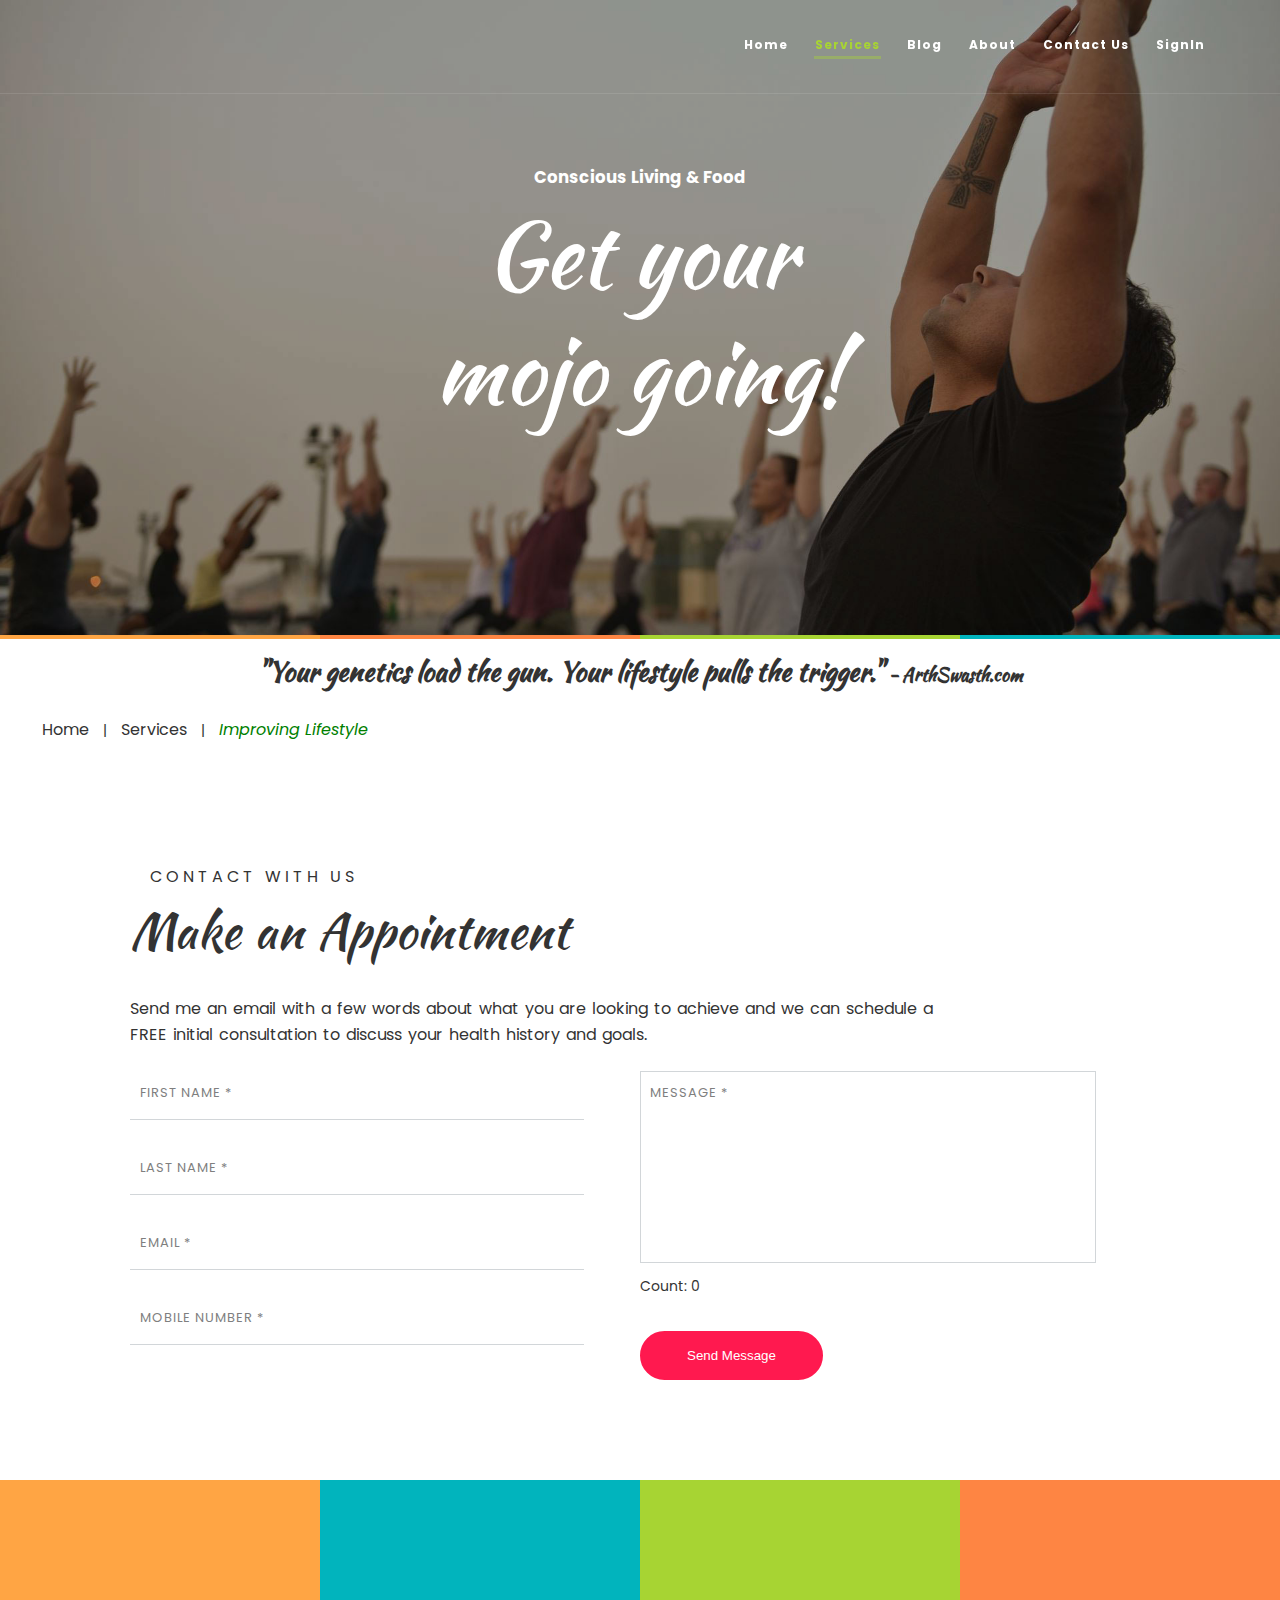
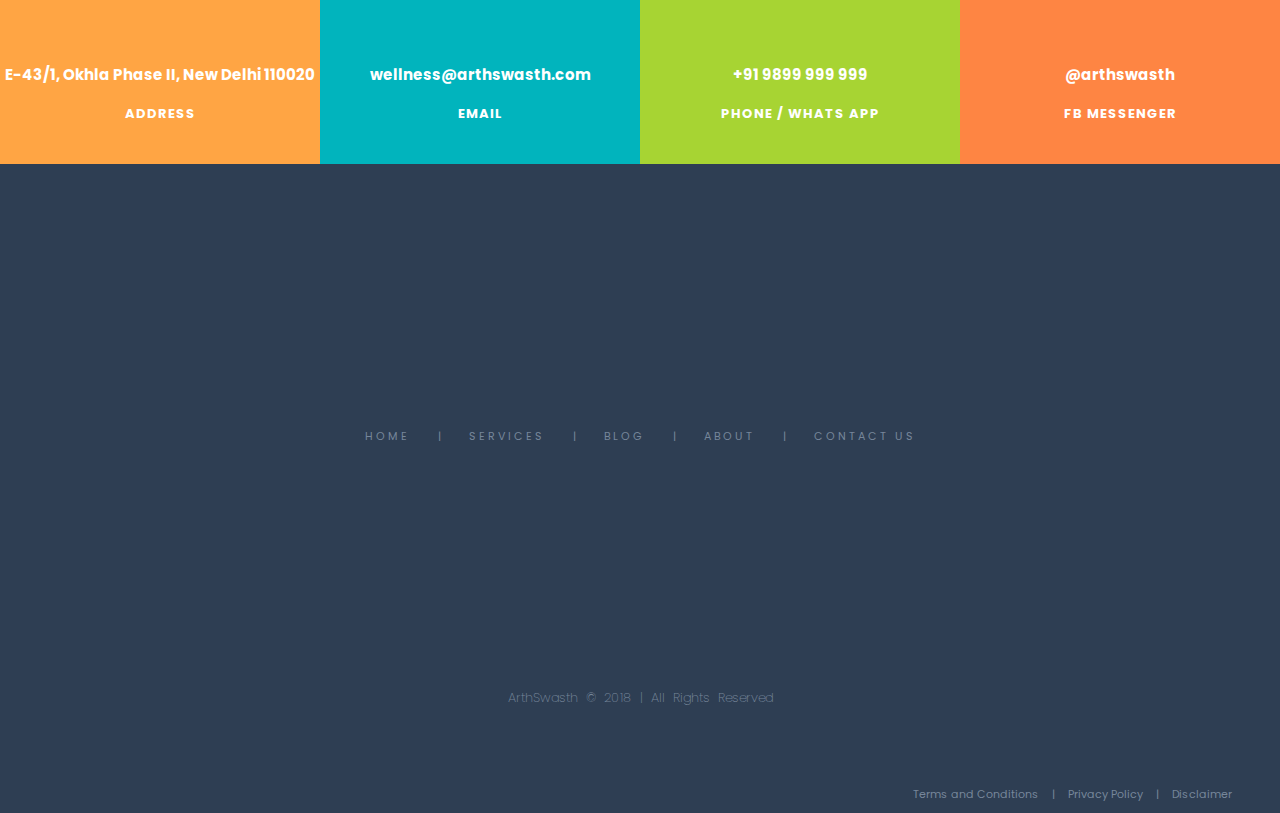
<file: servicelist/improving-lifestyle.html>
<!DOCTYPE html>
<html lang="en">
  <head>
    <link href="https://res.cloudinary.com" rel="dns-prefetch" />
    <link
      href="https://arthswasth.s3.ap-south-1.amazonaws.com"
      rel="dns-prefetch"
    />
    <link href="https://fonts.googleapis.com" rel="dns-prefetch" />
    <meta charset="UTF-8" />
    <meta name="viewport" content="width=device-width, initial-scale=1.0" />
    <meta http-equiv="Content-Type" content="text/html" />
    <meta http-equiv="X-UA-Compatible" content="ie=edge" />
    <link rel="stylesheet" href="../ascdn/src/layout/mod_style.css" />
    <link
      href="https://fonts.googleapis.com/css?family=Kaushan+Script|Poppins"
      rel="stylesheet"
    />
    <!-- SEO -->
    <link rel="canonical" href="https://www.arthswasth.com/" />
    <!-- SEO -->
    <title>
      Improving Lifestyle | ArthSwasth.com: Meaning of Healthy Living by Jimmy
      Khurana
    </title>
    <style>
      div#load_screen {
        background: #ffffff;
        opacity: 1;
        position: fixed;
        z-index: 99;
        top: 0px;
        width: 100%;
        height: 100%;
        overflow-x: hidden;
      }
      div#load_screen > div#loading {
        color: #fff;
        width: 128px;
        height: 128px;
        display: block;
        margin: 20% auto;
      }
      #process_screen {
        background: #ffffff;
        opacity: 0.7;
        position: fixed;
        z-index: 99;
        top: 0px;
        width: 100%;
        height: 100%;
        overflow-x: hidden;
        display: none;
      }
      #process_screen > div#processing {
        color: #fff;
        width: 128px;
        height: 128px;
        display: block;
        margin: 20% auto;
      }
    </style>
  </head>
  <body>
    <div id="load_screen">
      <div id="loading">
        <img src="/ascdn/img/layout/asset/as_loading_ajax.gif" alt="Loading" />
      </div>
    </div>
    <div id="process_screen">
      <div id="processing">
        <img
          src="/ascdn/img/layout/asset/as_processing_ajax.gif"
          alt="Loading"
        />
      </div>
    </div>
    <header>
      <div class="head_full_wrap">
        <div class="head_full_wrap_img">
          <img src="/ascdn/img/layout/asset/as_service_life.jpg" alt="Home" />
          <div class="img_text">
            <span>Conscious Living & Food</span>
            <h1>Get your</h1>
            <h1>mojo going!</h1>
          </div>
        </div>
        <div id="top_bar" class="head_full_wrap_nav">
          <div class="nav_wrap">
            <div class="as_nav_wrap" onclick="openNav()">
              <div id="nav_icon_top">
                <span></span>
                <span></span>
                <span></span>
              </div>
            </div>
            <div class="as_logo_wrap">
              <a class="as_logo" href="/">arthswasth.com</a>
            </div>
            <div class="as_link_wrap">
              <ul>
                <li><a href="index.html">Home</a></li>
                <li><a href="services.html" class="active">Services</a></li>
                <li><a href="blog.html">Blog</a></li>
                <li><a href="about.html">About</a></li>
                <li><a href="contactus.html">Contact Us</a></li>
                <li><a href="/portal">SignIn</a></li>
              </ul>
            </div>
          </div>
        </div>
      </div>
      <div id="mob_nav_trig" class="mob_overlay">
        <a href="javascript:void(0)" class="mob_closebtn" onclick="closeNav()"
          >&times;</a
        >
        <div class="mob_overlay-content">
          <a href="index.html">Home</a>
          <a href="services.html">Services</a>
          <a href="blog.html">Blog</a>
          <a href="about.html" class="active">About</a>
          <a href="contactus.html">Contact Us</a>
          <a href="/portal">SignIn</a>
        </div>
      </div>
    </header>
    <main>
      <section class="as_msg_wrap">
        <div class="krazy_wrap">
          <div class="krazy_1"></div>
          <div class="krazy_2"></div>
          <div class="krazy_3"></div>
          <div class="krazy_4"></div>
        </div>
        <div class="as_msg">
          <h1>
            "Your genetics load the gun. Your lifestyle pulls the trigger."
            <span> - ArthSwasth.com</span>
          </h1>
        </div>
        <div class="as_page_location">
          <a href="index.html">Home</a> | <a href="services.html">Services</a> |
          <a class="active" href="services.html">Improving Lifestyle</a>
        </div>
      </section>
      <section class="as_contact_wrap">
        <div class="as_contact_holder gb_1200">
          <div class="as_contact_text">
            <span>CONTACT WITH US</span>
            <div class="gb_as_heading">Make an Appointment</div>
            <div class="gb_green_mark"></div>
            <p>
              Send me an email with a few words about what you are looking to
              achieve and we can schedule a FREE initial consultation to discuss
              your health history and goals.
            </p>
          </div>
          <div class="as_contact_form">
            <form id="as_contact_form" method="POST" action="">
              <div id="as_contact_form_inpt" class="as_contact_form_inpt">
                <div id="as_channel" class="gb_no_display">
                  Service - Improving Lifestyle
                </div>
                <div class="input_label_holder">
                  <input
                    type="text"
                    id="as_contact_fn"
                    name="as_contact_fn"
                    maxlength="50"
                    onkeypress="return onlyAlphabets(event);"
                    required
                  />
                  <label class="float_label" for="as_contact_fn"
                    >First Name *</label
                  >
                </div>
                <div class="input_label_holder">
                  <input
                    type="text"
                    id="as_contact_ln"
                    name="as_contact_ln"
                    maxlength="50"
                    onkeypress="return onlyAlphabets(event);"
                    required
                  />
                  <label class="float_label" for="as_contact_ln"
                    >Last Name *</label
                  >
                </div>
                <div class="input_label_holder">
                  <input
                    type="text"
                    id="as_contact_em"
                    name="as_contact_em"
                    maxlength="225"
                    required
                  />
                  <label class="float_label" for="as_contact_em">Email *</label>
                </div>
                <div class="input_label_holder">
                  <input
                    type="text"
                    id="as_contact_mn"
                    name="as_contact_mn"
                    maxlength="10"
                    onkeypress="return onlyNumeric(event);"
                    required
                  />
                  <label class="float_label" for="as_contact_mn"
                    >Mobile Number *</label
                  >
                </div>
              </div>
              <div class="as_contact_form_txtbtn">
                <div class="input_label_holder">
                  <textarea
                    id="as_contact_msg"
                    name="as_contact_msg"
                    maxlength="3000"
                    onkeyup="return charcount();"
                    required
                  ></textarea>
                  <label class="float_label" for="as_contact_msg"
                    >Message *</label
                  >
                </div>
                <div>Count: <span id="as_contact_msg_count">0</span></div>
                <button class="gb_btn_effect">Send Message</button>
              </div>
            </form>
          </div>
        </div>
      </section>
    </main>
    <footer>
      <section class="as_location_wrap">
        <div class="as_location_box first_box">
          <div class="as_box_img loco_img"></div>
          <div class="as_box_txt">
            <a target="_blank" href="https://goo.gl/maps/xQdmnru7XY92"
              >E-43/1, Okhla Phase II, New Delhi 110020</a
            >
          </div>
          <div class="as_box_dsc">ADDRESS</div>
        </div>
        <div class="as_location_box second_box">
          <div class="as_box_img emal_img"></div>
          <div class="as_box_txt">
            <a target="_blank" href="mailto:wellness@arthswasth.com"
              >wellness@arthswasth.com</a
            >
          </div>
          <div class="as_box_dsc">EMAIL</div>
        </div>
        <div class="as_location_box third_box">
          <div class="as_box_img mobi_img"></div>
          <div class="as_box_txt">
            <a href="tel:+919899999999">+91 9899 999 999</a>
          </div>
          <div class="as_box_dsc">
            PHONE / <a href="https://wa.me/919899999999">WHATS APP</a>
          </div>
        </div>
        <div class="as_location_box fourth_box">
          <div class="as_box_img fmsg_img"></div>
          <div class="as_box_txt">
            <a target="_blank" href="http://m.me/ArthSwasth">@arthswasth</a>
          </div>
          <div class="as_box_dsc">FB Messenger</div>
        </div>
      </section>
      <section class="as_info_wrap">
        <div class="as_foot_logo_holder">
          <a href="index.html"
            ><div class="as_foot_logo">ArthSwasth.com</div></a
          >
        </div>
        <div class="as_head_links">
          <a href="index.html">Home</a> | <a href="services.html">Services</a> |
          <a href="blog.html">Blog</a> | <a href="about.html">About</a> |
          <a href="contactus.html">Contact Us</a>
        </div>
        <div class="as_social_links">
          <a class="" href="https://www.facebook.com/ArthSwasth"
            ><div class="as_social_common as_socl_fb">FaceBook</div></a
          >
          <a class="" href="https://plus.google.com/u/0/114201935033503092787"
            ><div class="as_social_common as_socl_gp">Google+</div></a
          >
          <a class="" href="https://twitter.com/ArthSwasth"
            ><div class="as_social_common as_socl_tw">Twitter</div></a
          >
          <a class="" href="https://www.instagram.com/arthswasth.healthyliving/"
            ><div class="as_social_common as_socl_in">Instagram</div></a
          >
          <a class="" href="https://www.pinterest.com/arthswasth/"
            ><div class="as_social_common as_socl_pi">Pinterest</div></a
          >
          <a class="" href="#"
            ><div class="as_social_common as_socl_li">LinkedIn</div></a
          >
          <br />
          <a class="" href="http://m.me/ArthSwasth"
            ><div class="as_social_common as_socl_fm">Messenger</div></a
          >
          <a class="" href="https://wa.me/919899999999"
            ><div class="as_social_common as_socl_wa">WhatsApp</div></a
          >
          <a
            class=""
            href="https://www.youtube.com/channel/UC3AWxVis7EMEsgi4LTeBFsw"
            ><div class="as_social_common as_socl_yt">YouTube</div></a
          >
        </div>
        <div class="as_copyright_txt">
          ArthSwasth © 2018 | All Rights Reserved
        </div>
        <div class="as_policy_links">
          <a href="policy/termsandconditions.html">Terms and Conditions</a> |
          <a href="policy/privacypolicy.html">Privacy Policy</a> |
          <a href="policy/disclaimer.html">Disclaimer</a>
        </div>
      </section>
    </footer>
    <div id="snackbar" class="gb_notify"></div>
    <script src="/ascdn/src/js/jquery-3.3.1.min.js"></script>
    <script src="/ascdn/src/js/bundle.min.js"></script>
    <script src="/ascdn/src/js/as_static_js/as_js_fun.js"></script>
    <script>
      window.onscroll = function () {
        updatetopnav();
      };
      var navbar = document.getElementById("top_bar");
      var sticky = navbar.offsetTop;
      function updatetopnav() {
        if (window.pageYOffset > sticky) {
          navbar.classList.add("add_to_nav");
        } else {
          navbar.classList.remove("add_to_nav");
        }
      }

      function openNav() {
        document.getElementById("mob_nav_trig").style.width = "100%";
      }
      function closeNav() {
        document.getElementById("mob_nav_trig").style.width = "0%";
      }
      window.addEventListener("load", function () {
        var load_screen = document.getElementById("load_screen");
        document.body.removeChild(load_screen);
      });

      var myclri = new clri.CloudinaryLazyResponsive({
        cloudinaryOptions: { cloud_name: "arthswasth" },
        lazyLoadOptions: {
          data_src: "src-lazy",
          threshold: 600,
        },
      });
      myclri.init();
    </script>
  </body>
</html>
</file>
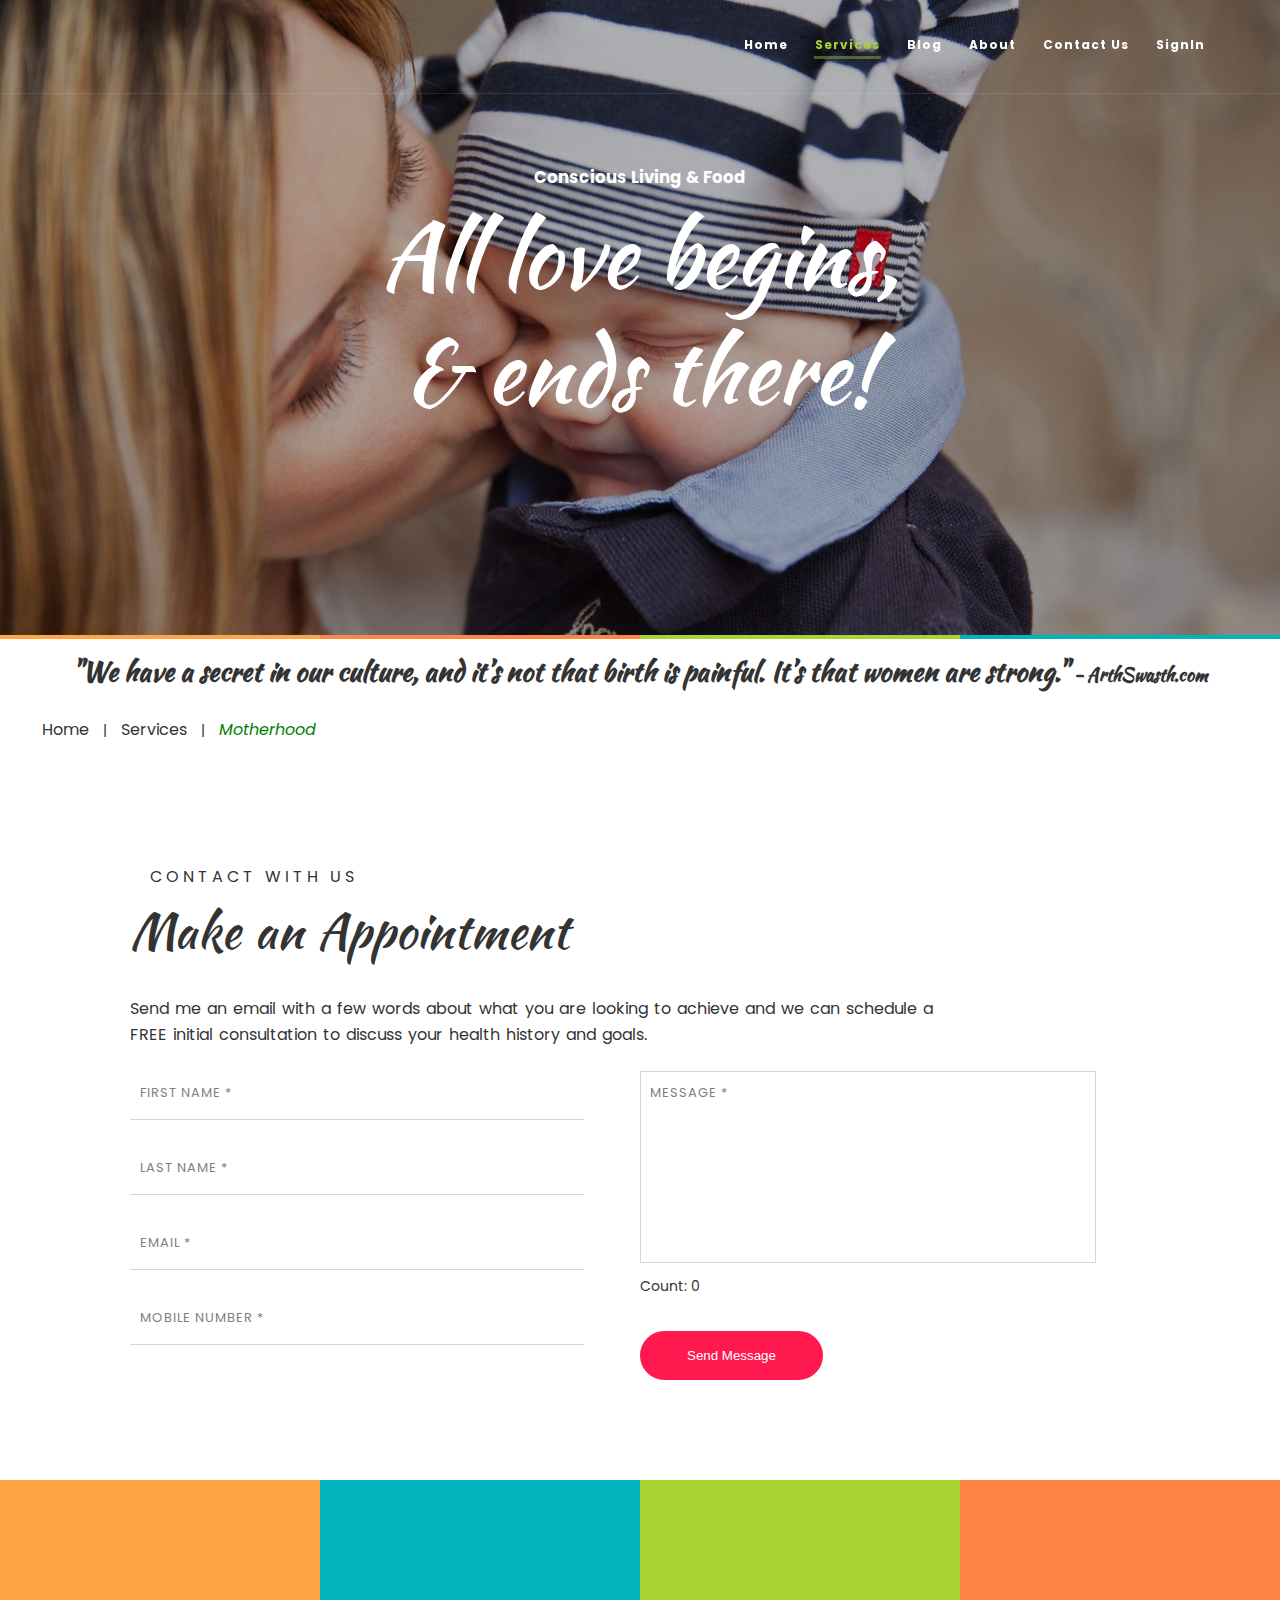
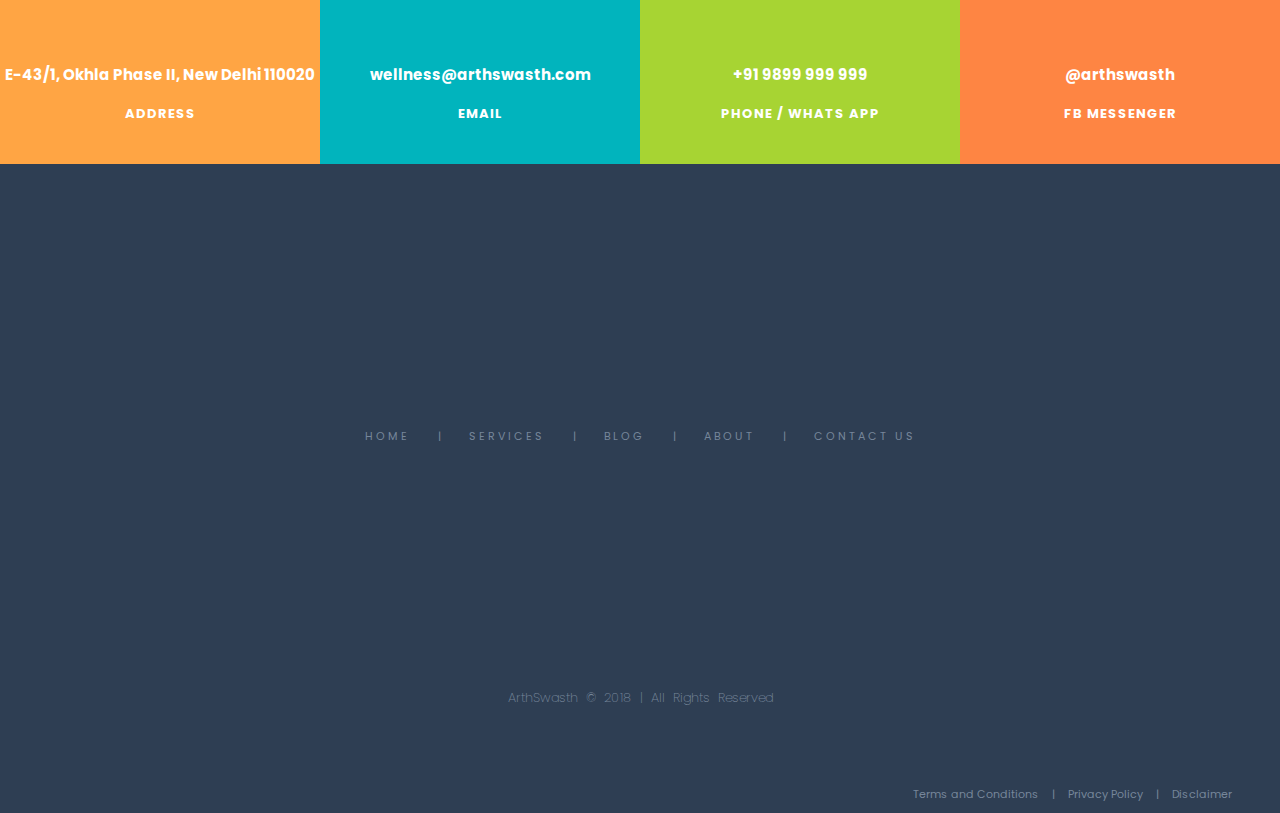
<file: servicelist/motherhood.html>
<!DOCTYPE html>
<html lang="en">
  <head>
    <link href="https://res.cloudinary.com" rel="dns-prefetch" />
    <link
      href="https://arthswasth.s3.ap-south-1.amazonaws.com"
      rel="dns-prefetch"
    />
    <link href="https://fonts.googleapis.com" rel="dns-prefetch" />
    <meta charset="UTF-8" />
    <meta name="viewport" content="width=device-width, initial-scale=1.0" />
    <meta http-equiv="Content-Type" content="text/html" />
    <meta http-equiv="X-UA-Compatible" content="ie=edge" />
    <link rel="stylesheet" href="../ascdn/src/layout/mod_style.css" />
    <link
      href="https://fonts.googleapis.com/css?family=Kaushan+Script|Poppins"
      rel="stylesheet"
    />
    <!-- SEO -->
    <link rel="canonical" href="https://www.arthswasth.com/" />
    <!-- SEO -->
    <title>
      Motherhood | ArthSwasth.com: Meaning of Healthy Living by Jimmy Khurana
    </title>
    <style>
      div#load_screen {
        background: #ffffff;
        opacity: 1;
        position: fixed;
        z-index: 99;
        top: 0px;
        width: 100%;
        height: 100%;
        overflow-x: hidden;
      }
      div#load_screen > div#loading {
        color: #fff;
        width: 128px;
        height: 128px;
        display: block;
        margin: 20% auto;
      }
      #process_screen {
        background: #ffffff;
        opacity: 0.7;
        position: fixed;
        z-index: 99;
        top: 0px;
        width: 100%;
        height: 100%;
        overflow-x: hidden;
        display: none;
      }
      #process_screen > div#processing {
        color: #fff;
        width: 128px;
        height: 128px;
        display: block;
        margin: 20% auto;
      }
    </style>
  </head>
  <body>
    <div id="load_screen">
      <div id="loading">
        <img src="/ascdn/img/layout/asset/as_loading_ajax.gif" alt="Loading" />
      </div>
    </div>
    <div id="process_screen">
      <div id="processing">
        <img
          src="/ascdn/img/layout/asset/as_processing_ajax.gif"
          alt="Loading"
        />
      </div>
    </div>
    <header>
      <div class="head_full_wrap">
        <div class="head_full_wrap_img">
          <img src="/ascdn/img/layout/asset/as_service_mother.jpg" alt="Home" />
          <div class="img_text">
            <span>Conscious Living & Food</span>
            <h1>All love begins,</h1>
            <h1>& ends there!</h1>
          </div>
        </div>
        <div id="top_bar" class="head_full_wrap_nav">
          <div class="nav_wrap">
            <div class="as_nav_wrap" onclick="openNav()">
              <div id="nav_icon_top">
                <span></span>
                <span></span>
                <span></span>
              </div>
            </div>
            <div class="as_logo_wrap">
              <a class="as_logo" href="/">arthswasth.com</a>
            </div>
            <div class="as_link_wrap">
              <ul>
                <li><a href="index.html">Home</a></li>
                <li><a href="services.html" class="active">Services</a></li>
                <li><a href="blog.html">Blog</a></li>
                <li><a href="about.html">About</a></li>
                <li><a href="contactus.html">Contact Us</a></li>
                <li><a href="/portal">SignIn</a></li>
              </ul>
            </div>
          </div>
        </div>
      </div>
      <div id="mob_nav_trig" class="mob_overlay">
        <a href="javascript:void(0)" class="mob_closebtn" onclick="closeNav()"
          >&times;</a
        >
        <div class="mob_overlay-content">
          <a href="index.html">Home</a>
          <a href="services.html">Services</a>
          <a href="blog.html">Blog</a>
          <a href="about.html" class="active">About</a>
          <a href="contactus.html">Contact Us</a>
          <a href="/portal">SignIn</a>
        </div>
      </div>
    </header>
    <main>
      <section class="as_msg_wrap">
        <div class="krazy_wrap">
          <div class="krazy_1"></div>
          <div class="krazy_2"></div>
          <div class="krazy_3"></div>
          <div class="krazy_4"></div>
        </div>
        <div class="as_msg">
          <h1>
            "We have a secret in our culture, and it’s not that birth is
            painful. It’s that women are strong."
            <span> - ArthSwasth.com</span>
          </h1>
        </div>
        <div class="as_page_location">
          <a href="index.html">Home</a> | <a href="services.html">Services</a> |
          <a class="active" href="services.html">Motherhood</a>
        </div>
      </section>
      <section class="as_contact_wrap">
        <div class="as_contact_holder gb_1200">
          <div class="as_contact_text">
            <span>CONTACT WITH US</span>
            <div class="gb_as_heading">Make an Appointment</div>
            <div class="gb_green_mark"></div>
            <p>
              Send me an email with a few words about what you are looking to
              achieve and we can schedule a FREE initial consultation to discuss
              your health history and goals.
            </p>
          </div>
          <div class="as_contact_form">
            <form id="as_contact_form" method="POST" action="">
              <div id="as_contact_form_inpt" class="as_contact_form_inpt">
                <div id="as_channel" class="gb_no_display">
                  Service - Motherhood
                </div>
                <div class="input_label_holder">
                  <input
                    type="text"
                    id="as_contact_fn"
                    name="as_contact_fn"
                    maxlength="50"
                    onkeypress="return onlyAlphabets(event);"
                    required
                  />
                  <label class="float_label" for="as_contact_fn"
                    >First Name *</label
                  >
                </div>
                <div class="input_label_holder">
                  <input
                    type="text"
                    id="as_contact_ln"
                    name="as_contact_ln"
                    maxlength="50"
                    onkeypress="return onlyAlphabets(event);"
                    required
                  />
                  <label class="float_label" for="as_contact_ln"
                    >Last Name *</label
                  >
                </div>
                <div class="input_label_holder">
                  <input
                    type="text"
                    id="as_contact_em"
                    name="as_contact_em"
                    maxlength="225"
                    required
                  />
                  <label class="float_label" for="as_contact_em">Email *</label>
                </div>
                <div class="input_label_holder">
                  <input
                    type="text"
                    id="as_contact_mn"
                    name="as_contact_mn"
                    maxlength="10"
                    onkeypress="return onlyNumeric(event);"
                    required
                  />
                  <label class="float_label" for="as_contact_mn"
                    >Mobile Number *</label
                  >
                </div>
              </div>
              <div class="as_contact_form_txtbtn">
                <div class="input_label_holder">
                  <textarea
                    id="as_contact_msg"
                    name="as_contact_msg"
                    maxlength="3000"
                    onkeyup="return charcount();"
                    required
                  ></textarea>
                  <label class="float_label" for="as_contact_msg"
                    >Message *</label
                  >
                </div>
                <div>Count: <span id="as_contact_msg_count">0</span></div>
                <button class="gb_btn_effect">Send Message</button>
              </div>
            </form>
          </div>
        </div>
      </section>
    </main>
    <footer>
      <section class="as_location_wrap">
        <div class="as_location_box first_box">
          <div class="as_box_img loco_img"></div>
          <div class="as_box_txt">
            <a target="_blank" href="https://goo.gl/maps/xQdmnru7XY92"
              >E-43/1, Okhla Phase II, New Delhi 110020</a
            >
          </div>
          <div class="as_box_dsc">ADDRESS</div>
        </div>
        <div class="as_location_box second_box">
          <div class="as_box_img emal_img"></div>
          <div class="as_box_txt">
            <a target="_blank" href="mailto:wellness@arthswasth.com"
              >wellness@arthswasth.com</a
            >
          </div>
          <div class="as_box_dsc">EMAIL</div>
        </div>
        <div class="as_location_box third_box">
          <div class="as_box_img mobi_img"></div>
          <div class="as_box_txt">
            <a href="tel:+919899999999">+91 9899 999 999</a>
          </div>
          <div class="as_box_dsc">
            PHONE / <a href="https://wa.me/919899999999">WHATS APP</a>
          </div>
        </div>
        <div class="as_location_box fourth_box">
          <div class="as_box_img fmsg_img"></div>
          <div class="as_box_txt">
            <a target="_blank" href="http://m.me/ArthSwasth">@arthswasth</a>
          </div>
          <div class="as_box_dsc">FB Messenger</div>
        </div>
      </section>
      <section class="as_info_wrap">
        <div class="as_foot_logo_holder">
          <a href="index.html"
            ><div class="as_foot_logo">ArthSwasth.com</div></a
          >
        </div>
        <div class="as_head_links">
          <a href="index.html">Home</a> | <a href="services.html">Services</a> |
          <a href="blog.html">Blog</a> | <a href="about.html">About</a> |
          <a href="contactus.html">Contact Us</a>
        </div>
        <div class="as_social_links">
          <a class="" href="https://www.facebook.com/ArthSwasth"
            ><div class="as_social_common as_socl_fb">FaceBook</div></a
          >
          <a class="" href="https://plus.google.com/u/0/114201935033503092787"
            ><div class="as_social_common as_socl_gp">Google+</div></a
          >
          <a class="" href="https://twitter.com/ArthSwasth"
            ><div class="as_social_common as_socl_tw">Twitter</div></a
          >
          <a class="" href="https://www.instagram.com/arthswasth.healthyliving/"
            ><div class="as_social_common as_socl_in">Instagram</div></a
          >
          <a class="" href="https://www.pinterest.com/arthswasth/"
            ><div class="as_social_common as_socl_pi">Pinterest</div></a
          >
          <a class="" href="#"
            ><div class="as_social_common as_socl_li">LinkedIn</div></a
          >
          <br />
          <a class="" href="http://m.me/ArthSwasth"
            ><div class="as_social_common as_socl_fm">Messenger</div></a
          >
          <a class="" href="https://wa.me/919899999999"
            ><div class="as_social_common as_socl_wa">WhatsApp</div></a
          >
          <a
            class=""
            href="https://www.youtube.com/channel/UC3AWxVis7EMEsgi4LTeBFsw"
            ><div class="as_social_common as_socl_yt">YouTube</div></a
          >
        </div>
        <div class="as_copyright_txt">
          ArthSwasth © 2018 | All Rights Reserved
        </div>
        <div class="as_policy_links">
          <a href="policy/termsandconditions.html">Terms and Conditions</a> |
          <a href="policy/privacypolicy.html">Privacy Policy</a> |
          <a href="policy/disclaimer.html">Disclaimer</a>
        </div>
      </section>
    </footer>
    <div id="snackbar" class="gb_notify"></div>
    <script src="/ascdn/src/js/jquery-3.3.1.min.js"></script>
    <script src="/ascdn/src/js/bundle.min.js"></script>
    <script src="/ascdn/src/js/as_static_js/as_js_fun.js"></script>
    <script>
      window.onscroll = function () {
        updatetopnav();
      };
      var navbar = document.getElementById("top_bar");
      var sticky = navbar.offsetTop;
      function updatetopnav() {
        if (window.pageYOffset > sticky) {
          navbar.classList.add("add_to_nav");
        } else {
          navbar.classList.remove("add_to_nav");
        }
      }

      function openNav() {
        document.getElementById("mob_nav_trig").style.width = "100%";
      }
      function closeNav() {
        document.getElementById("mob_nav_trig").style.width = "0%";
      }
      window.addEventListener("load", function () {
        var load_screen = document.getElementById("load_screen");
        document.body.removeChild(load_screen);
      });

      var myclri = new clri.CloudinaryLazyResponsive({
        cloudinaryOptions: { cloud_name: "arthswasth" },
        lazyLoadOptions: {
          data_src: "src-lazy",
          threshold: 600,
        },
      });
      myclri.init();
    </script>
  </body>
</html>
</file>
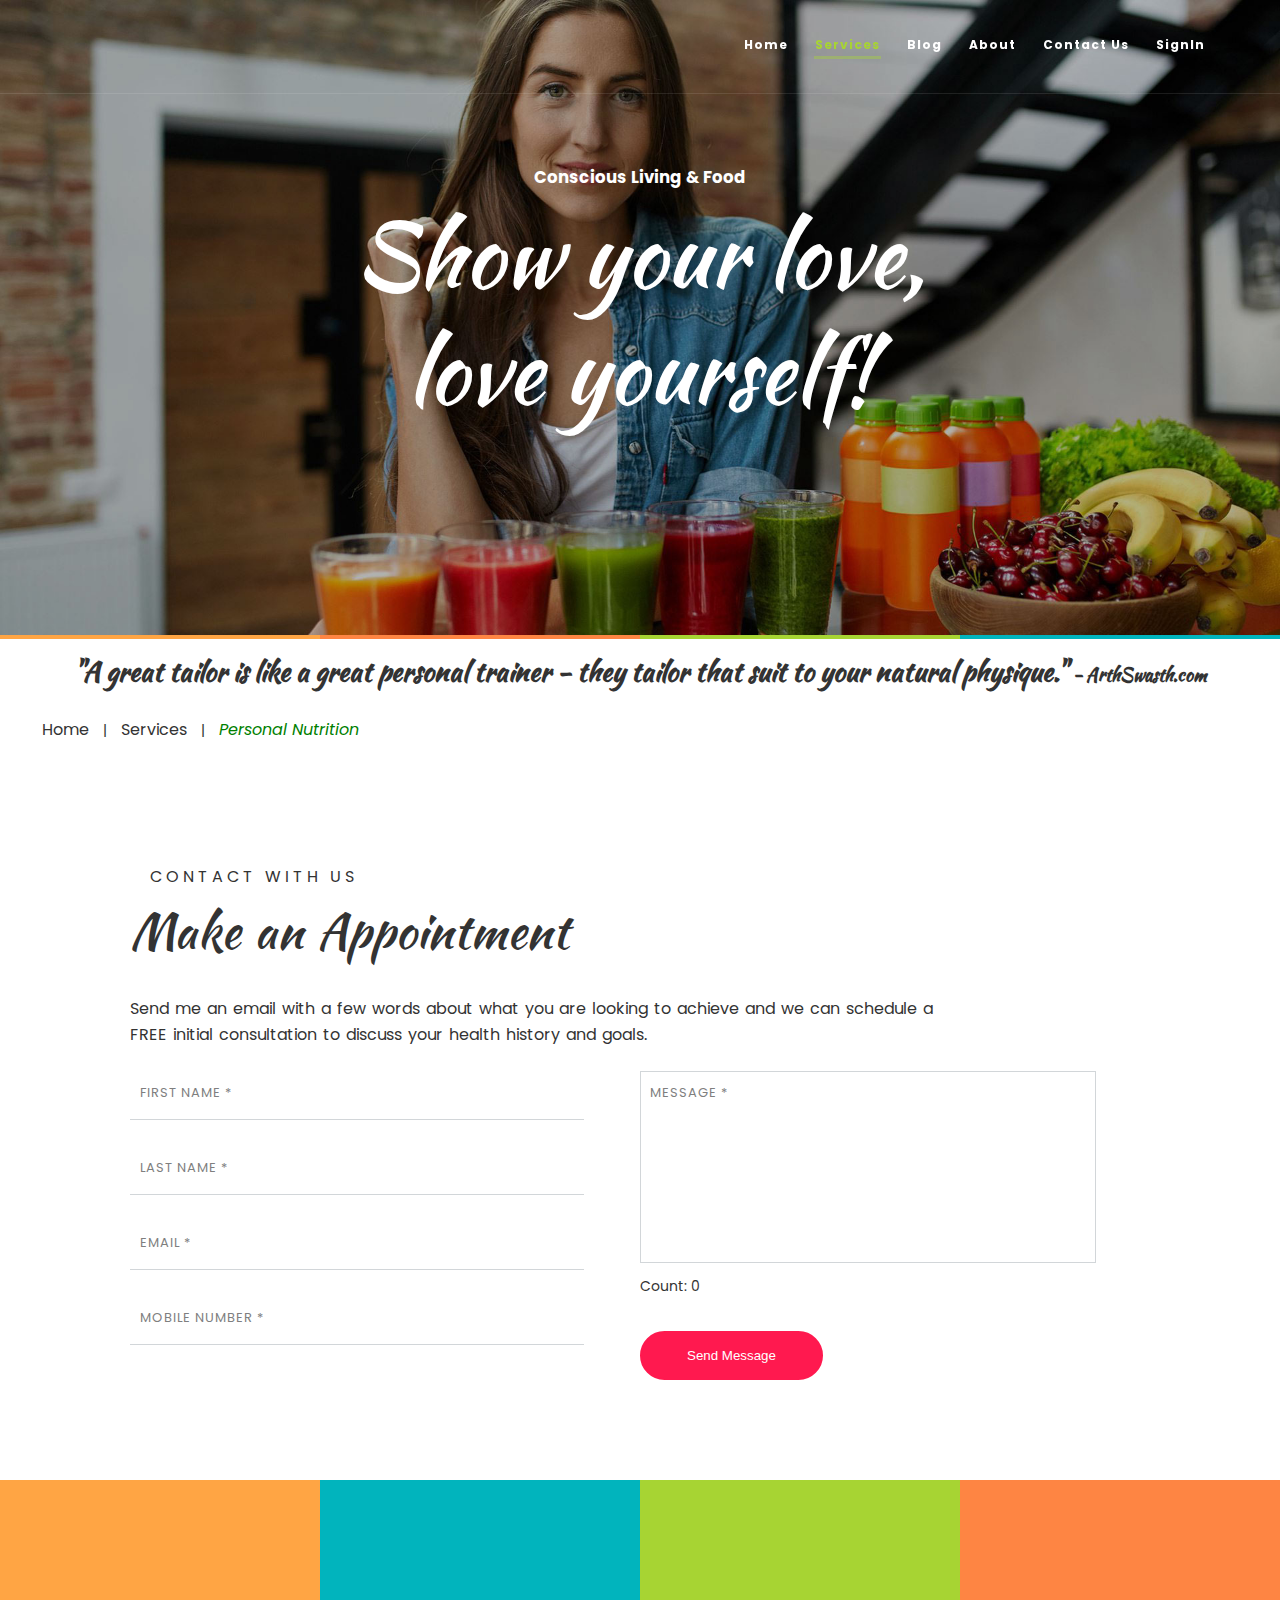
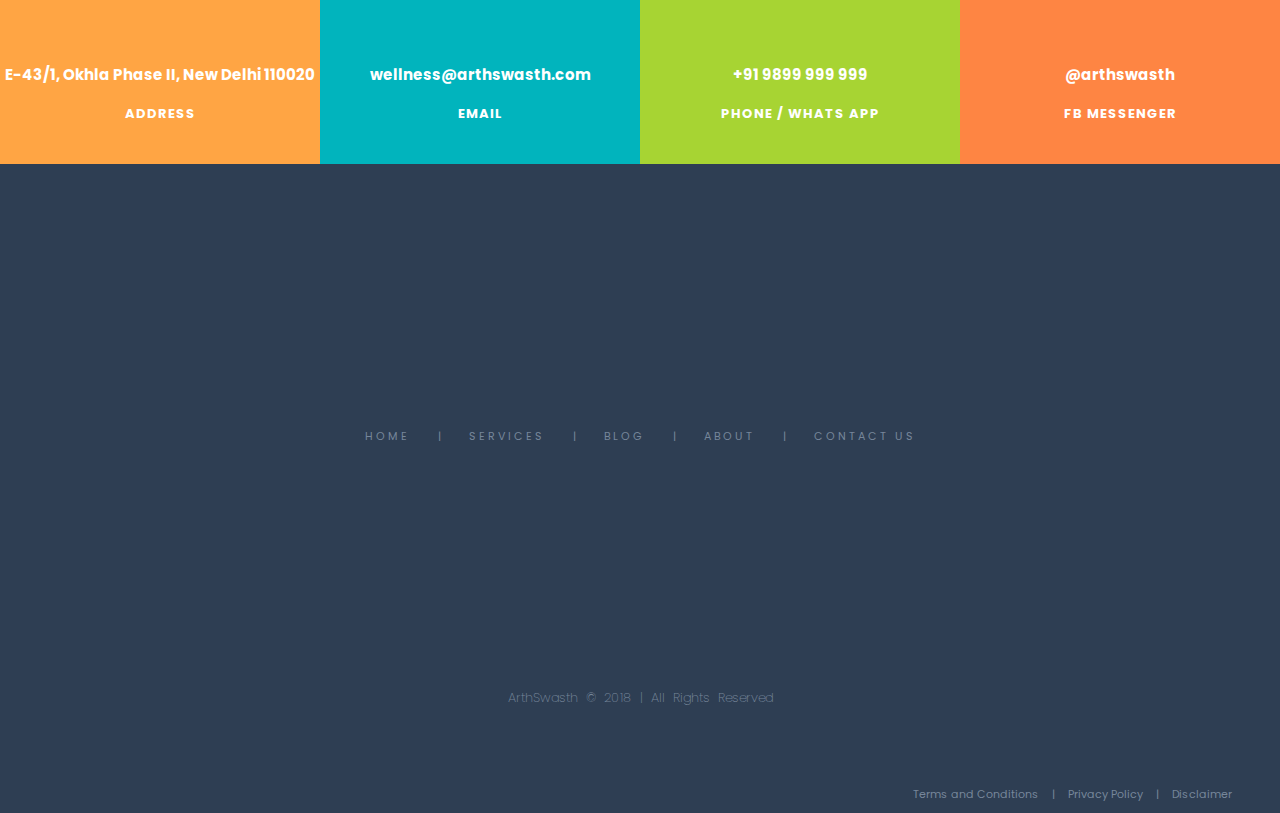
<file: servicelist/personal-nutrition.html>
<!DOCTYPE html>
<html lang="en">
  <head>
    <link href="https://res.cloudinary.com" rel="dns-prefetch" />
    <link
      href="https://arthswasth.s3.ap-south-1.amazonaws.com"
      rel="dns-prefetch"
    />
    <link href="https://fonts.googleapis.com" rel="dns-prefetch" />
    <meta charset="UTF-8" />
    <meta name="viewport" content="width=device-width, initial-scale=1.0" />
    <meta http-equiv="Content-Type" content="text/html" />
    <meta http-equiv="X-UA-Compatible" content="ie=edge" />
    <link rel="stylesheet" href="../ascdn/src/layout/mod_style.css" />
    <link
      href="https://fonts.googleapis.com/css?family=Kaushan+Script|Poppins"
      rel="stylesheet"
    />
    <!-- SEO -->
    <link rel="canonical" href="https://www.arthswasth.com/" />
    <!-- SEO -->
    <title>
      Personal Nutrition | ArthSwasth.com: Meaning of Healthy Living by Jimmy
      Khurana
    </title>
    <style>
      div#load_screen {
        background: #ffffff;
        opacity: 1;
        position: fixed;
        z-index: 99;
        top: 0px;
        width: 100%;
        height: 100%;
        overflow-x: hidden;
      }
      div#load_screen > div#loading {
        color: #fff;
        width: 128px;
        height: 128px;
        display: block;
        margin: 20% auto;
      }
      #process_screen {
        background: #ffffff;
        opacity: 0.7;
        position: fixed;
        z-index: 99;
        top: 0px;
        width: 100%;
        height: 100%;
        overflow-x: hidden;
        display: none;
      }
      #process_screen > div#processing {
        color: #fff;
        width: 128px;
        height: 128px;
        display: block;
        margin: 20% auto;
      }
    </style>
  </head>
  <body>
    <div id="load_screen">
      <div id="loading">
        <img src="/ascdn/img/layout/asset/as_loading_ajax.gif" alt="Loading" />
      </div>
    </div>
    <div id="process_screen">
      <div id="processing">
        <img
          src="/ascdn/img/layout/asset/as_processing_ajax.gif"
          alt="Loading"
        />
      </div>
    </div>
    <header>
      <div class="head_full_wrap">
        <div class="head_full_wrap_img">
          <img
            src="/ascdn/img/layout/asset/as_service_personal.jpg"
            alt="Home"
          />
          <div class="img_text">
            <span>Conscious Living & Food</span>
            <h1>Show your love,</h1>
            <h1>love yourself!</h1>
          </div>
        </div>
        <div id="top_bar" class="head_full_wrap_nav">
          <div class="nav_wrap">
            <div class="as_nav_wrap" onclick="openNav()">
              <div id="nav_icon_top">
                <span></span>
                <span></span>
                <span></span>
              </div>
            </div>
            <div class="as_logo_wrap">
              <a class="as_logo" href="/">arthswasth.com</a>
            </div>
            <div class="as_link_wrap">
              <ul>
                <li><a href="index.html">Home</a></li>
                <li><a href="services.html" class="active">Services</a></li>
                <li><a href="blog.html">Blog</a></li>
                <li><a href="about.html">About</a></li>
                <li><a href="contactus.html">Contact Us</a></li>
                <li><a href="/portal">SignIn</a></li>
              </ul>
            </div>
          </div>
        </div>
      </div>
      <div id="mob_nav_trig" class="mob_overlay">
        <a href="javascript:void(0)" class="mob_closebtn" onclick="closeNav()"
          >&times;</a
        >
        <div class="mob_overlay-content">
          <a href="index.html">Home</a>
          <a href="services.html">Services</a>
          <a href="blog.html">Blog</a>
          <a href="about.html" class="active">About</a>
          <a href="contactus.html">Contact Us</a>
          <a href="/portal">SignIn</a>
        </div>
      </div>
    </header>
    <main>
      <section class="as_msg_wrap">
        <div class="krazy_wrap">
          <div class="krazy_1"></div>
          <div class="krazy_2"></div>
          <div class="krazy_3"></div>
          <div class="krazy_4"></div>
        </div>
        <div class="as_msg">
          <h1>
            "A great tailor is like a great personal trainer - they tailor that
            suit to your natural physique."
            <span> - ArthSwasth.com</span>
          </h1>
        </div>
        <div class="as_page_location">
          <a href="index.html">Home</a> | <a href="services.html">Services</a> |
          <a class="active" href="servicelist/personal-nutrition.html"
            >Personal Nutrition</a
          >
        </div>
      </section>
      <section class="as_contact_wrap">
        <div class="as_contact_holder gb_1200">
          <div class="as_contact_text">
            <span>CONTACT WITH US</span>
            <div class="gb_as_heading">Make an Appointment</div>
            <div class="gb_green_mark"></div>
            <p>
              Send me an email with a few words about what you are looking to
              achieve and we can schedule a FREE initial consultation to discuss
              your health history and goals.
            </p>
          </div>
          <div class="as_contact_form">
            <form id="as_contact_form" method="POST" action="">
              <div id="as_contact_form_inpt" class="as_contact_form_inpt">
                <div id="as_channel" class="gb_no_display">
                  Service - Personal Nutrition
                </div>
                <div class="input_label_holder">
                  <input
                    type="text"
                    id="as_contact_fn"
                    name="as_contact_fn"
                    maxlength="50"
                    onkeypress="return onlyAlphabets(event);"
                    required
                  />
                  <label class="float_label" for="as_contact_fn"
                    >First Name *</label
                  >
                </div>
                <div class="input_label_holder">
                  <input
                    type="text"
                    id="as_contact_ln"
                    name="as_contact_ln"
                    maxlength="50"
                    onkeypress="return onlyAlphabets(event);"
                    required
                  />
                  <label class="float_label" for="as_contact_ln"
                    >Last Name *</label
                  >
                </div>
                <div class="input_label_holder">
                  <input
                    type="text"
                    id="as_contact_em"
                    name="as_contact_em"
                    maxlength="225"
                    required
                  />
                  <label class="float_label" for="as_contact_em">Email *</label>
                </div>
                <div class="input_label_holder">
                  <input
                    type="text"
                    id="as_contact_mn"
                    name="as_contact_mn"
                    maxlength="10"
                    onkeypress="return onlyNumeric(event);"
                    required
                  />
                  <label class="float_label" for="as_contact_mn"
                    >Mobile Number *</label
                  >
                </div>
              </div>
              <div class="as_contact_form_txtbtn">
                <div class="input_label_holder">
                  <textarea
                    id="as_contact_msg"
                    name="as_contact_msg"
                    maxlength="3000"
                    onkeyup="return charcount();"
                    required
                  ></textarea>
                  <label class="float_label" for="as_contact_msg"
                    >Message *</label
                  >
                </div>
                <div>Count: <span id="as_contact_msg_count">0</span></div>
                <button class="gb_btn_effect">Send Message</button>
              </div>
            </form>
          </div>
        </div>
      </section>
    </main>
    <footer>
      <section class="as_location_wrap">
        <div class="as_location_box first_box">
          <div class="as_box_img loco_img"></div>
          <div class="as_box_txt">
            <a target="_blank" href="https://goo.gl/maps/xQdmnru7XY92"
              >E-43/1, Okhla Phase II, New Delhi 110020</a
            >
          </div>
          <div class="as_box_dsc">ADDRESS</div>
        </div>
        <div class="as_location_box second_box">
          <div class="as_box_img emal_img"></div>
          <div class="as_box_txt">
            <a target="_blank" href="mailto:wellness@arthswasth.com"
              >wellness@arthswasth.com</a
            >
          </div>
          <div class="as_box_dsc">EMAIL</div>
        </div>
        <div class="as_location_box third_box">
          <div class="as_box_img mobi_img"></div>
          <div class="as_box_txt">
            <a href="tel:+919899999999">+91 9899 999 999</a>
          </div>
          <div class="as_box_dsc">
            PHONE / <a href="https://wa.me/919899999999">WHATS APP</a>
          </div>
        </div>
        <div class="as_location_box fourth_box">
          <div class="as_box_img fmsg_img"></div>
          <div class="as_box_txt">
            <a target="_blank" href="http://m.me/ArthSwasth">@arthswasth</a>
          </div>
          <div class="as_box_dsc">FB Messenger</div>
        </div>
      </section>
      <section class="as_info_wrap">
        <div class="as_foot_logo_holder">
          <a href="index.html"
            ><div class="as_foot_logo">ArthSwasth.com</div></a
          >
        </div>
        <div class="as_head_links">
          <a href="index.html">Home</a> | <a href="services.html">Services</a> |
          <a href="blog.html">Blog</a> | <a href="about.html">About</a> |
          <a href="contactus.html">Contact Us</a>
        </div>
        <div class="as_social_links">
          <a class="" href="https://www.facebook.com/ArthSwasth"
            ><div class="as_social_common as_socl_fb">FaceBook</div></a
          >
          <a class="" href="https://plus.google.com/u/0/114201935033503092787"
            ><div class="as_social_common as_socl_gp">Google+</div></a
          >
          <a class="" href="https://twitter.com/ArthSwasth"
            ><div class="as_social_common as_socl_tw">Twitter</div></a
          >
          <a class="" href="https://www.instagram.com/arthswasth.healthyliving/"
            ><div class="as_social_common as_socl_in">Instagram</div></a
          >
          <a class="" href="https://www.pinterest.com/arthswasth/"
            ><div class="as_social_common as_socl_pi">Pinterest</div></a
          >
          <a class="" href="#"
            ><div class="as_social_common as_socl_li">LinkedIn</div></a
          >
          <br />
          <a class="" href="http://m.me/ArthSwasth"
            ><div class="as_social_common as_socl_fm">Messenger</div></a
          >
          <a class="" href="https://wa.me/919899999999"
            ><div class="as_social_common as_socl_wa">WhatsApp</div></a
          >
          <a
            class=""
            href="https://www.youtube.com/channel/UC3AWxVis7EMEsgi4LTeBFsw"
            ><div class="as_social_common as_socl_yt">YouTube</div></a
          >
        </div>
        <div class="as_copyright_txt">
          ArthSwasth © 2018 | All Rights Reserved
        </div>
        <div class="as_policy_links">
          <a href="policy/termsandconditions.html">Terms and Conditions</a> |
          <a href="policy/privacypolicy.html">Privacy Policy</a> |
          <a href="policy/disclaimer.html">Disclaimer</a>
        </div>
      </section>
    </footer>
    <div id="snackbar" class="gb_notify"></div>
    <script src="/ascdn/src/js/jquery-3.3.1.min.js"></script>
    <script src="/ascdn/src/js/bundle.min.js"></script>
    <script src="/ascdn/src/js/as_static_js/as_js_fun.js"></script>
    <script>
      window.onscroll = function () {
        updatetopnav();
      };
      var navbar = document.getElementById("top_bar");
      var sticky = navbar.offsetTop;
      function updatetopnav() {
        if (window.pageYOffset > sticky) {
          navbar.classList.add("add_to_nav");
        } else {
          navbar.classList.remove("add_to_nav");
        }
      }

      function openNav() {
        document.getElementById("mob_nav_trig").style.width = "100%";
      }
      function closeNav() {
        document.getElementById("mob_nav_trig").style.width = "0%";
      }
      window.addEventListener("load", function () {
        var load_screen = document.getElementById("load_screen");
        document.body.removeChild(load_screen);
      });

      var myclri = new clri.CloudinaryLazyResponsive({
        cloudinaryOptions: { cloud_name: "arthswasth" },
        lazyLoadOptions: {
          data_src: "src-lazy",
          threshold: 600,
        },
      });
      myclri.init();
    </script>
  </body>
</html>
</file>
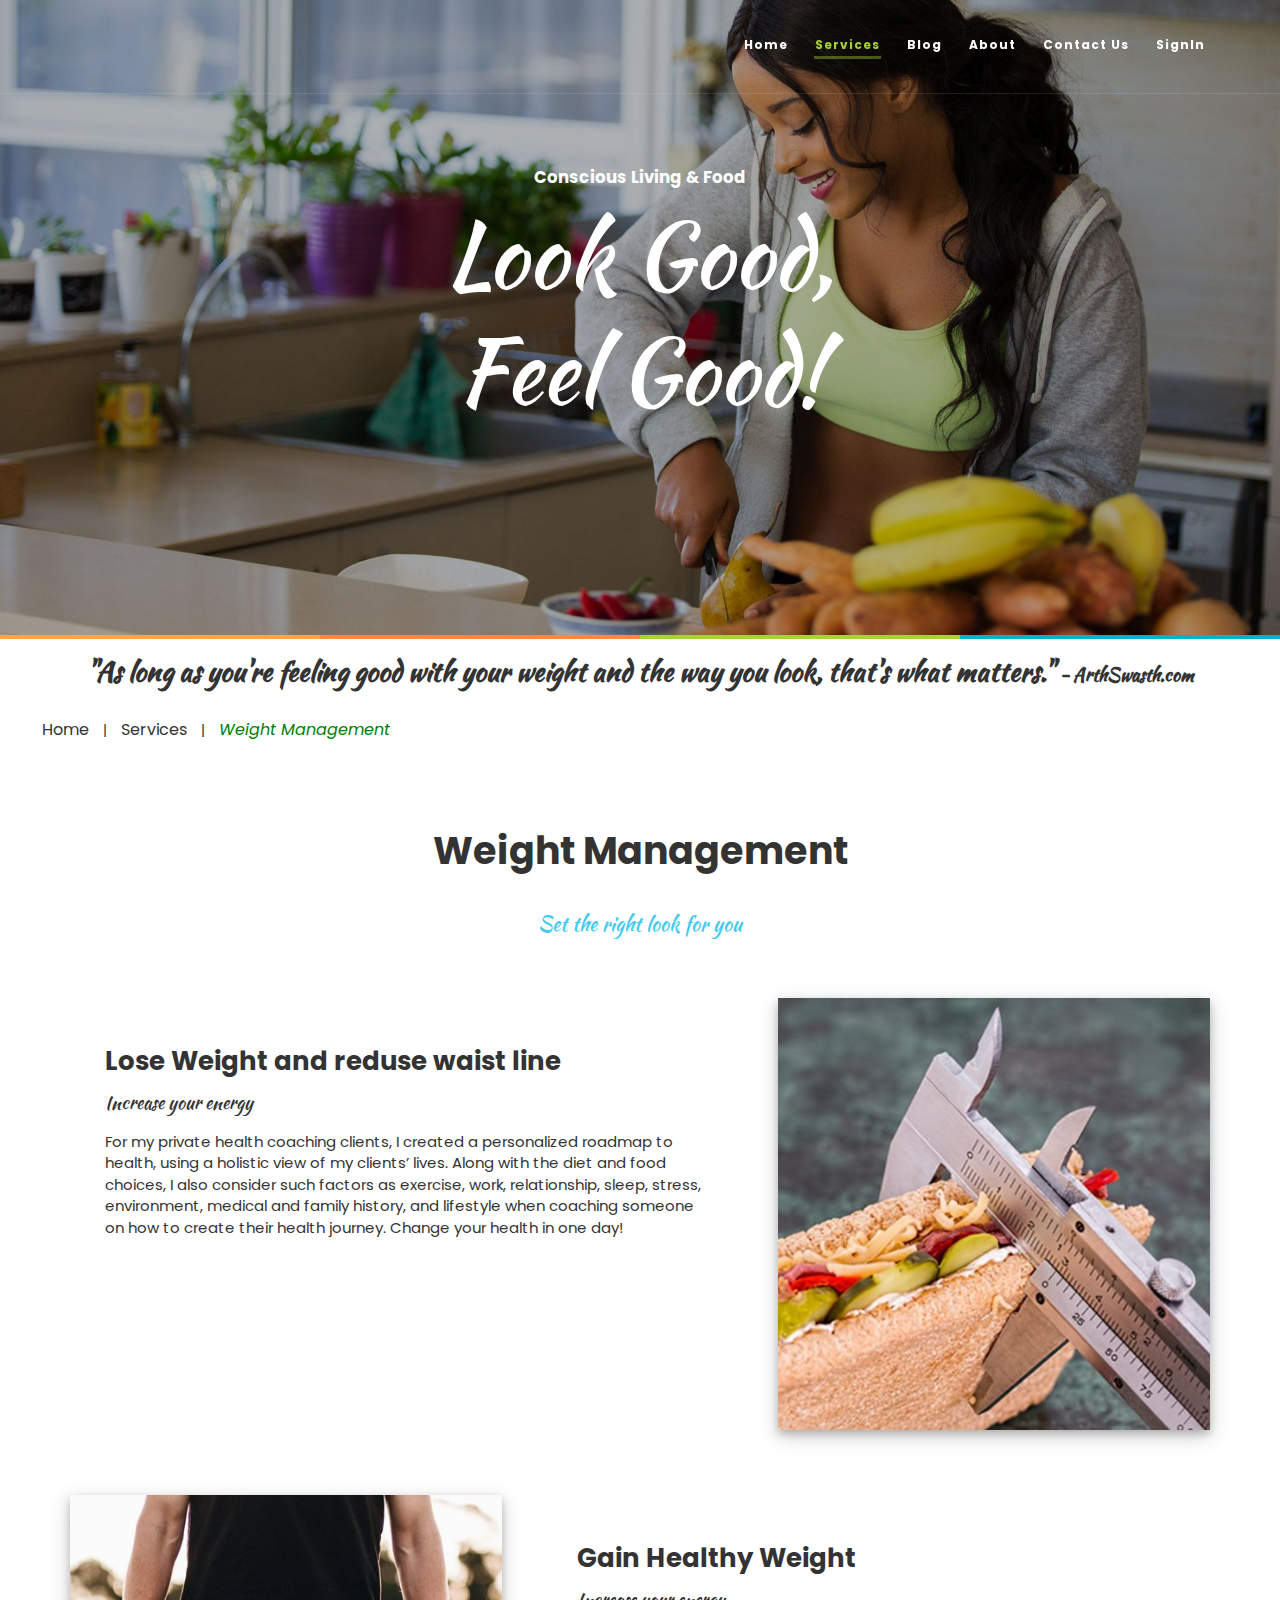
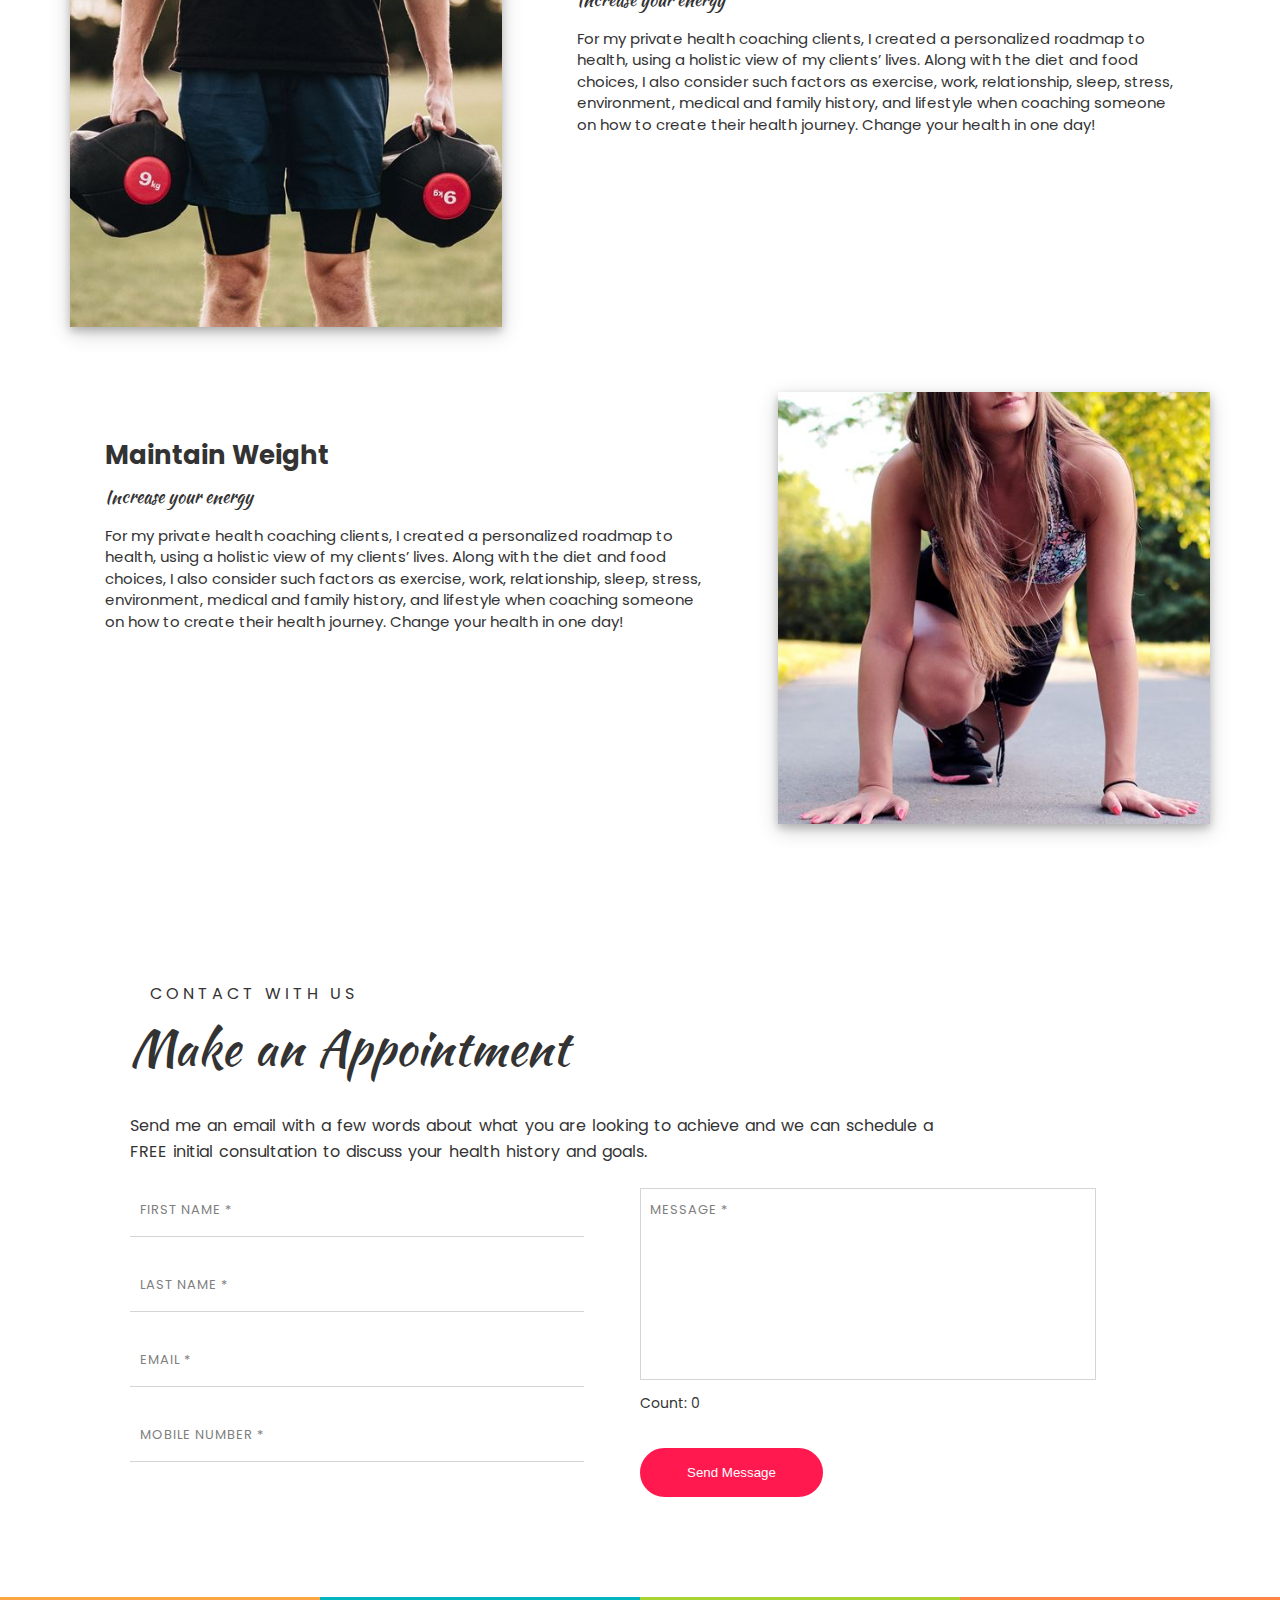
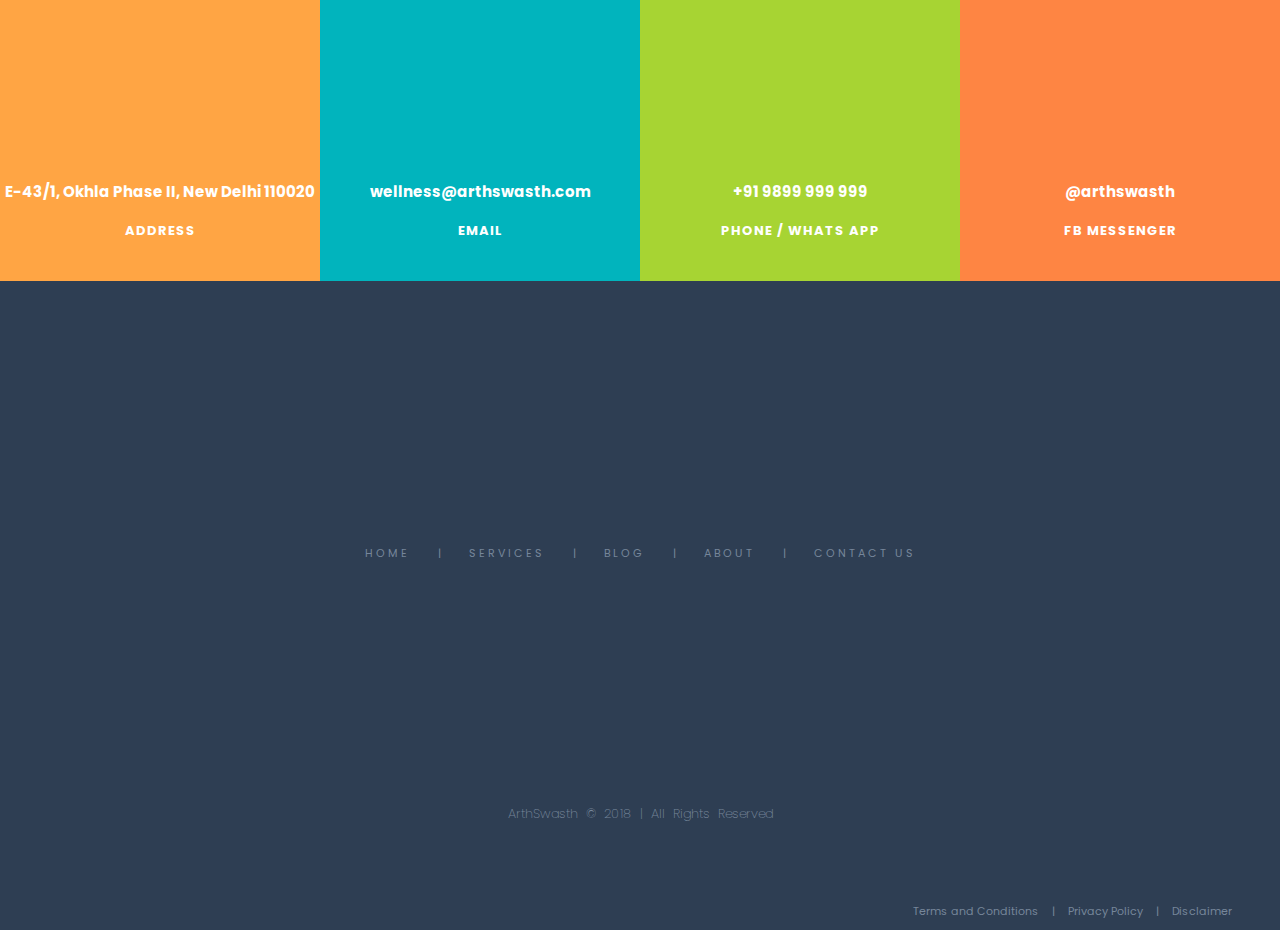
<file: servicelist/weight-management.html>
<!DOCTYPE html>
<html lang="en">
  <head>
    <link href="https://res.cloudinary.com" rel="dns-prefetch" />
    <link
      href="https://arthswasth.s3.ap-south-1.amazonaws.com"
      rel="dns-prefetch"
    />
    <link href="https://fonts.googleapis.com" rel="dns-prefetch" />
    <meta charset="UTF-8" />
    <meta name="viewport" content="width=device-width, initial-scale=1.0" />
    <meta http-equiv="Content-Type" content="text/html" />
    <meta http-equiv="X-UA-Compatible" content="ie=edge" />
    <link rel="stylesheet" href="../ascdn/src/layout/mod_style.css" />
    <link
      href="https://fonts.googleapis.com/css?family=Kaushan+Script|Poppins"
      rel="stylesheet"
    />
    <!-- SEO -->
    <link rel="canonical" href="https://www.arthswasth.com/" />
    <!-- SEO -->
    <title>
      Weight Management | ArthSwasth.com: Meaning of Healthy Living by Jimmy
      Khurana
    </title>
    <style>
      div#load_screen {
        background: #ffffff;
        opacity: 1;
        position: fixed;
        z-index: 99;
        top: 0px;
        width: 100%;
        height: 100%;
        overflow-x: hidden;
      }
      div#load_screen > div#loading {
        color: #fff;
        width: 128px;
        height: 128px;
        display: block;
        margin: 20% auto;
      }
      #process_screen {
        background: #ffffff;
        opacity: 0.7;
        position: fixed;
        z-index: 99;
        top: 0px;
        width: 100%;
        height: 100%;
        overflow-x: hidden;
        display: none;
      }
      #process_screen > div#processing {
        color: #fff;
        width: 128px;
        height: 128px;
        display: block;
        margin: 20% auto;
      }
    </style>
  </head>
  <body>
    <div id="load_screen">
      <div id="loading">
        <img src="/ascdn/img/layout/asset/as_loading_ajax.gif" alt="Loading" />
      </div>
    </div>
    <div id="process_screen">
      <div id="processing">
        <img
          src="/ascdn/img/layout/asset/as_processing_ajax.gif"
          alt="Loading"
        />
      </div>
    </div>
    <header>
      <div class="head_full_wrap">
        <div class="head_full_wrap_img">
          <img src="/ascdn/img/layout/asset/as_service_weight.jpg" alt="Home" />
          <div class="img_text">
            <span>Conscious Living & Food</span>
            <h1>Look Good,</h1>
            <h1>Feel Good!</h1>
          </div>
        </div>
        <div id="top_bar" class="head_full_wrap_nav">
          <div class="nav_wrap">
            <div class="as_nav_wrap" onclick="openNav()">
              <div id="nav_icon_top">
                <span></span>
                <span></span>
                <span></span>
              </div>
            </div>
            <div class="as_logo_wrap">
              <a class="as_logo" href="/">arthswasth.com</a>
            </div>
            <div class="as_link_wrap">
              <ul>
                <li><a href="index.html">Home</a></li>
                <li><a href="services.html" class="active">Services</a></li>
                <li><a href="blog.html">Blog</a></li>
                <li><a href="about.html">About</a></li>
                <li><a href="contactus.html">Contact Us</a></li>
                <li><a href="/portal">SignIn</a></li>
              </ul>
            </div>
          </div>
        </div>
      </div>
      <div id="mob_nav_trig" class="mob_overlay">
        <a href="javascript:void(0)" class="mob_closebtn" onclick="closeNav()"
          >&times;</a
        >
        <div class="mob_overlay-content">
          <a href="index.html">Home</a>
          <a href="services.html">Services</a>
          <a href="blog.html">Blog</a>
          <a href="about.html" class="active">About</a>
          <a href="contactus.html">Contact Us</a>
          <a href="/portal">SignIn</a>
        </div>
      </div>
    </header>
    <main>
      <section class="as_msg_wrap">
        <div class="krazy_wrap">
          <div class="krazy_1"></div>
          <div class="krazy_2"></div>
          <div class="krazy_3"></div>
          <div class="krazy_4"></div>
        </div>
        <div class="as_msg">
          <h1>
            "As long as you're feeling good with your weight and the way you
            look, that's what matters."
            <span> - ArthSwasth.com</span>
          </h1>
        </div>
        <div class="as_page_location">
          <a href="index.html">Home</a> | <a href="services.html">Services</a> |
          <a class="active" href="servicelist/weight-management.html"
            >Weight Management</a
          >
        </div>
      </section>
      <section class="as_service_dsc_wrap">
        <div class="as_service_dsc_holder gb_1200">
          <div class="as_service_dsc_hd_holder">
            <h2>Weight Management</h2>
            <div class="reason_hd gb_as_blue_heading">
              Set the right look for you
            </div>
            <div class="gb_green_mark"></div>
          </div>
          <div class="as_service_dsc_ct_holder">
            <div class="as_dsc_block_right">
              <div class="as_dsc_block">
                <div class="dsc_txt_holder">
                  <div class="pad">
                    <h3 class="hd">Lose Weight and reduse waist line</h3>
                    <div class="sb_hd">Increase your energy</div>
                    <p class="ct">
                      For my private health coaching clients, I created a
                      personalized roadmap to health, using a holistic view of
                      my clients’ lives. Along with the diet and food choices, I
                      also consider such factors as exercise, work,
                      relationship, sleep, stress, environment, medical and
                      family history, and lifestyle when coaching someone on how
                      to create their health journey. Change your health in one
                      day!
                    </p>
                  </div>
                </div>
                <div class="dsc_img_holder">
                  <div>
                    <img
                      src="/ascdn/img/layout/asset/as_service_weight_lose.jpg"
                      alt="ArthSwath.com Weight Lose"
                    />
                  </div>
                </div>
              </div>
            </div>
            <div class="as_dsc_block_left">
              <div class="as_dsc_block">
                <div class="dsc_txt_holder">
                  <div class="pad">
                    <h3 class="hd">Gain Healthy Weight</h3>
                    <div class="sb_hd">Increase your energy</div>
                    <p class="ct">
                      For my private health coaching clients, I created a
                      personalized roadmap to health, using a holistic view of
                      my clients’ lives. Along with the diet and food choices, I
                      also consider such factors as exercise, work,
                      relationship, sleep, stress, environment, medical and
                      family history, and lifestyle when coaching someone on how
                      to create their health journey. Change your health in one
                      day!
                    </p>
                  </div>
                </div>
                <div class="dsc_img_holder">
                  <div>
                    <img
                      src="/ascdn/img/layout/asset/as_service_weight_gain.jpg"
                      alt="ArthSwath.com Weight Lose"
                    />
                  </div>
                </div>
              </div>
            </div>
            <div class="as_dsc_block_right">
              <div class="as_dsc_block">
                <div class="dsc_txt_holder">
                  <div class="pad">
                    <h3 class="hd">Maintain Weight</h3>
                    <div class="sb_hd">Increase your energy</div>
                    <p class="ct">
                      For my private health coaching clients, I created a
                      personalized roadmap to health, using a holistic view of
                      my clients’ lives. Along with the diet and food choices, I
                      also consider such factors as exercise, work,
                      relationship, sleep, stress, environment, medical and
                      family history, and lifestyle when coaching someone on how
                      to create their health journey. Change your health in one
                      day!
                    </p>
                  </div>
                </div>
                <div class="dsc_img_holder">
                  <div>
                    <img
                      src="/ascdn/img/layout/asset/as_service_weight_main.jpg"
                      alt="ArthSwath.com Weight Lose"
                    />
                  </div>
                </div>
              </div>
            </div>
          </div>
        </div>
      </section>
      <section class="as_contact_wrap">
        <div class="as_contact_holder gb_1200">
          <div class="as_contact_text">
            <span>CONTACT WITH US</span>
            <div class="gb_as_heading">Make an Appointment</div>
            <div class="gb_green_mark"></div>
            <p>
              Send me an email with a few words about what you are looking to
              achieve and we can schedule a FREE initial consultation to discuss
              your health history and goals.
            </p>
          </div>
          <div class="as_contact_form">
            <form id="as_contact_form" method="POST" action="">
              <div id="as_contact_form_inpt" class="as_contact_form_inpt">
                <div id="as_channel" class="gb_no_display">
                  Service - Weight Management
                </div>
                <div class="input_label_holder">
                  <input
                    type="text"
                    id="as_contact_fn"
                    name="as_contact_fn"
                    maxlength="50"
                    onkeypress="return onlyAlphabets(event);"
                    required
                  />
                  <label class="float_label" for="as_contact_fn"
                    >First Name *</label
                  >
                </div>
                <div class="input_label_holder">
                  <input
                    type="text"
                    id="as_contact_ln"
                    name="as_contact_ln"
                    maxlength="50"
                    onkeypress="return onlyAlphabets(event);"
                    required
                  />
                  <label class="float_label" for="as_contact_ln"
                    >Last Name *</label
                  >
                </div>
                <div class="input_label_holder">
                  <input
                    type="text"
                    id="as_contact_em"
                    name="as_contact_em"
                    maxlength="225"
                    required
                  />
                  <label class="float_label" for="as_contact_em">Email *</label>
                </div>
                <div class="input_label_holder">
                  <input
                    type="text"
                    id="as_contact_mn"
                    name="as_contact_mn"
                    maxlength="10"
                    onkeypress="return onlyNumeric(event);"
                    required
                  />
                  <label class="float_label" for="as_contact_mn"
                    >Mobile Number *</label
                  >
                </div>
              </div>
              <div class="as_contact_form_txtbtn">
                <div class="input_label_holder">
                  <textarea
                    id="as_contact_msg"
                    name="as_contact_msg"
                    maxlength="3000"
                    onkeyup="return charcount();"
                    required
                  ></textarea>
                  <label class="float_label" for="as_contact_msg"
                    >Message *</label
                  >
                </div>
                <div>Count: <span id="as_contact_msg_count">0</span></div>
                <button class="gb_btn_effect">Send Message</button>
              </div>
            </form>
          </div>
        </div>
      </section>
    </main>
    <footer>
      <section class="as_location_wrap">
        <div class="as_location_box first_box">
          <div class="as_box_img loco_img"></div>
          <div class="as_box_txt">
            <a target="_blank" href="https://goo.gl/maps/xQdmnru7XY92"
              >E-43/1, Okhla Phase II, New Delhi 110020</a
            >
          </div>
          <div class="as_box_dsc">ADDRESS</div>
        </div>
        <div class="as_location_box second_box">
          <div class="as_box_img emal_img"></div>
          <div class="as_box_txt">
            <a target="_blank" href="mailto:wellness@arthswasth.com"
              >wellness@arthswasth.com</a
            >
          </div>
          <div class="as_box_dsc">EMAIL</div>
        </div>
        <div class="as_location_box third_box">
          <div class="as_box_img mobi_img"></div>
          <div class="as_box_txt">
            <a href="tel:+919899999999">+91 9899 999 999</a>
          </div>
          <div class="as_box_dsc">
            PHONE / <a href="https://wa.me/919899999999">WHATS APP</a>
          </div>
        </div>
        <div class="as_location_box fourth_box">
          <div class="as_box_img fmsg_img"></div>
          <div class="as_box_txt">
            <a target="_blank" href="http://m.me/ArthSwasth">@arthswasth</a>
          </div>
          <div class="as_box_dsc">FB Messenger</div>
        </div>
      </section>
      <section class="as_info_wrap">
        <div class="as_foot_logo_holder">
          <a href="index.html"
            ><div class="as_foot_logo">ArthSwasth.com</div></a
          >
        </div>
        <div class="as_head_links">
          <a href="index.html">Home</a> | <a href="services.html">Services</a> |
          <a href="blog.html">Blog</a> | <a href="about.html">About</a> |
          <a href="contactus.html">Contact Us</a>
        </div>
        <div class="as_social_links">
          <a class="" href="https://www.facebook.com/ArthSwasth"
            ><div class="as_social_common as_socl_fb">FaceBook</div></a
          >
          <a class="" href="https://plus.google.com/u/0/114201935033503092787"
            ><div class="as_social_common as_socl_gp">Google+</div></a
          >
          <a class="" href="https://twitter.com/ArthSwasth"
            ><div class="as_social_common as_socl_tw">Twitter</div></a
          >
          <a class="" href="https://www.instagram.com/arthswasth.healthyliving/"
            ><div class="as_social_common as_socl_in">Instagram</div></a
          >
          <a class="" href="https://www.pinterest.com/arthswasth/"
            ><div class="as_social_common as_socl_pi">Pinterest</div></a
          >
          <a class="" href="#"
            ><div class="as_social_common as_socl_li">LinkedIn</div></a
          >
          <br />
          <a class="" href="http://m.me/ArthSwasth"
            ><div class="as_social_common as_socl_fm">Messenger</div></a
          >
          <a class="" href="https://wa.me/919899999999"
            ><div class="as_social_common as_socl_wa">WhatsApp</div></a
          >
          <a
            class=""
            href="https://www.youtube.com/channel/UC3AWxVis7EMEsgi4LTeBFsw"
            ><div class="as_social_common as_socl_yt">YouTube</div></a
          >
        </div>
        <div class="as_copyright_txt">
          ArthSwasth © 2018 | All Rights Reserved
        </div>
        <div class="as_policy_links">
          <a href="policy/termsandconditions.html">Terms and Conditions</a> |
          <a href="policy/privacypolicy.html">Privacy Policy</a> |
          <a href="policy/disclaimer.html">Disclaimer</a>
        </div>
      </section>
    </footer>
    <div id="snackbar" class="gb_notify"></div>
    <script src="/ascdn/src/js/jquery-3.3.1.min.js"></script>
    <script src="/ascdn/src/js/bundle.min.js"></script>
    <script src="/ascdn/src/js/as_static_js/as_js_fun.js"></script>
    <script>
      window.onscroll = function () {
        updatetopnav();
      };
      var navbar = document.getElementById("top_bar");
      var sticky = navbar.offsetTop;
      function updatetopnav() {
        if (window.pageYOffset > sticky) {
          navbar.classList.add("add_to_nav");
        } else {
          navbar.classList.remove("add_to_nav");
        }
      }

      function openNav() {
        document.getElementById("mob_nav_trig").style.width = "100%";
      }
      function closeNav() {
        document.getElementById("mob_nav_trig").style.width = "0%";
      }
      window.addEventListener("load", function () {
        var load_screen = document.getElementById("load_screen");
        document.body.removeChild(load_screen);
      });

      var myclri = new clri.CloudinaryLazyResponsive({
        cloudinaryOptions: { cloud_name: "arthswasth" },
        lazyLoadOptions: {
          data_src: "src-lazy",
          threshold: 600,
        },
      });
      myclri.init();
    </script>
  </body>
</html>
</file>
<file: ascdn/src/layout/mod_style.css>
body, html{
	height: 100%;
}
body{
	font-family: 'Poppins', sans-serif;
	font-size: 14px;
	line-height: 1.42857143;
	color: #333;
	background-color: #F6F8FA;
	margin: 0 auto;
	padding: 0;
	-webkit-font-smoothing: antialiased;
	-moz-osx-font-smoothing: grayscale;
}
body a{
	text-decoration: none;
}
.gb_no_display{
	display:none;
}
.gb_as_heading{
	font-size: 48px;
	font-family: 'Kaushan Script', cursive;
	word-spacing: 3px;
}
.gb_as_blue_heading{
	color: #42caf3;
    font-family: 'Kaushan Script', cursive;
}
.gb_strech_heading{
	display: block;
    text-transform: uppercase;
    letter-spacing: 4px;
}
.gb_1200{
	max-width: 1200px !important;
	margin: auto !important;
}
.gb_btn_effect{
	text-decoration: none;
	color: #ffffff;
	background-color: #ff194f;
	padding: 5px 23px;
	border-radius: 52px;
	border: 2px solid #ff194f;
	-webkit-transition: all 1s ease-out;
	-moz-transition: all 1s ease-out;
	-o-transition: all 1s ease-out;
	transition: all 1s ease-out;
	cursor: pointer;
	outline: none;
}
.gb_btn_effect:hover{
	background-color: #ffffff;
	color: #ff194f
}
.gb_margin_bttm{
	margin-bottom: 55px !important;
}
.gb_green_mark, .gb_blue_mark{
	display: inline-block;
	width: 100px;
	height: 14px;
	background-color: transparent;
	background-repeat: no-repeat;
}
.gb_green_mark{
	background-image: url('https://res.cloudinary.com/arthswasth/image/upload/q_auto,f_auto,w_auto,c_scale,fl_progressive/ascdn_r/img/layout/asset/as_icon_strip.png');
	background-position: 0 -470px;
}
.gb_blue_mark{
	background-image: url('https://res.cloudinary.com/arthswasth/image/upload/q_auto,f_auto,w_auto,c_scale,fl_progressive/ascdn_r/img/layout/asset/as_icon_strip.png');
	background-position: 0 -495px;
}
.gb_blue_bg{
	background-image: linear-gradient(to top,#48c6ef 0,#6f86d6 100%)
}
.gb_purple_bg{
	background-image: linear-gradient(135deg,#667eea 0,#764ba2 100%);
}
.gb_gray_bg{
	background-image: linear-gradient(120deg,#fdfbfb 0,#ebedee 100%);
}
.gb_jshine_bg{
	background-image: linear-gradient(to right, #12c2e9, #c471ed, #f64f59);
}
.gb_ultrav_bg{
	background-image: linear-gradient(to right, #654ea3, #eaafc8);
}
.gb_wiretrap_bg{
	background-image: linear-gradient(to right, #8a2387, #e94057, #f27121);
}
.gb_mystic_bg{
	background-image: linear-gradient(to right, #757f9a, #d7dde8);
}
/* The snackbar - position it at the bottom and in the middle of the screen */
#snackbar {
    visibility: hidden; /* Hidden by default. Visible on click */
    min-width: 250px; /* Set a default minimum width */
    margin-left: -125px; /* Divide value of min-width by 2 */
    background-color: #333; /* Black background color */
    color: #fff; /* White text color */
    text-align: center; /* Centered text */
    border-radius: 2px; /* Rounded borders */
    padding: 16px; /* Padding */
    position: fixed; /* Sit on top of the screen */
    z-index: 99; /* Add a z-index if needed */
    left: 50%; /* Center the snackbar */
    bottom: 30px; /* 30px from the bottom */
}

/* Show the snackbar when clicking on a button (class added with JavaScript) */
#snackbar.show {
    visibility: visible; /* Show the snackbar */

/* Add animation: Take 0.5 seconds to fade in and out the snackbar. 
However, delay the fade out process for 2.5 seconds */
    -webkit-animation: fadein 0.5s, fadeout 0.5s 2.5s;
    animation: fadein 0.5s, fadeout 0.5s 2.5s;
}

/* Animations to fade the snackbar in and out */
@-webkit-keyframes fadein {
    from {bottom: 0; opacity: 0;} 
    to {bottom: 30px; opacity: 1;}
}

@keyframes fadein {
    from {bottom: 0; opacity: 0;}
    to {bottom: 30px; opacity: 1;}
}

@-webkit-keyframes fadeout {
    from {bottom: 30px; opacity: 1;} 
    to {bottom: 0; opacity: 0;}
}

@keyframes fadeout {
    from {bottom: 30px; opacity: 1;}
    to {bottom: 0; opacity: 0;}
}
header{
	display: block;
	overflow: hidden;
	max-height: 100%;
}
header .head_full_wrap{
	width: 100%;
	max-height: 100%;
	overflow: hidden;
	position: relative;
	z-index: 97;
}
header .head_full_wrap_img{
	position: relative;
	overflow: hidden;
}
header .head_full_wrap .head_full_wrap_img img{
	width: 100%;
	margin-bottom: -5px;
}
header .head_full_wrap .head_full_wrap_img .img_text{
	position: absolute;
	top: 0;
	left: 0;
	color: #ffffff;
	text-align: center;
	width: 100%;
	text-align: center;
	padding-top: 13%
}
header .head_full_wrap .head_full_wrap_img .img_text span{
	font-family: 'Poppins', sans-serif;
	font-size: 1.3vw !important;
	font-weight: bolder;
	margin-bottom: .5%;
	display: block;
}
header .head_full_wrap .head_full_wrap_img .img_text h1{
	padding: 0px;
	border: 0px;
	margin: 0px;
	font-weight: normal;
	font-family: 'Kaushan Script', cursive;
	font-size: 7vw;
	line-height: 1.3em
}
header .head_full_wrap_nav, header .add_to_nav{
	width: 100%;
	position: fixed;
	top: 0px;
	left: 0px;
	border-bottom: solid 1px;
	border-bottom-color: rgba(255,255,255,0.1);
	overflow: hidden;
}
header .head_full_wrap_nav{
	padding: 1.3% 2%;
}
header .add_to_nav{
	padding: 5px 0;
	background-color: rgba(52,56,65,0.9);
	transform: translate3d(0,0,0);
	-webkit-transform: translate3d(0,0,0);
}
header .head_full_wrap_nav .nav_wrap{
	overflow: hidden;
	max-width: 1200px;
	margin: auto;
}
header .head_full_wrap_nav .nav_wrap .as_logo_wrap, header .head_full_wrap_nav .nav_wrap .as_link_wrap{
	overflow: hidden;
	display: inline-block;
	height: 100%;
	line-height: 55px;
	vertical-align: baseline;
}
header .head_full_wrap_nav .nav_wrap .as_link_wrap{
	float: right;
	margin-right: 5%
}
header .head_full_wrap_nav .nav_wrap .as_logo_wrap .as_logo{
	text-decoration: none;
	background-image: url('https://res.cloudinary.com/arthswasth/image/upload/v1531113099/ascdn_r/img/layout/arth_logo_tx_white.png');
	background-repeat: no-repeat;
	background-color: transparent;
	background-position: 0px 0px;
	background-size: cover;
	width: 240px;
	height: 55px;
	border:none;
	cursor:pointer;
	display: inline-block;
	outline:none;
	text-indent:-9999px;
}
header .head_full_wrap_nav .nav_wrap .as_link_wrap ul{
	padding: 0;
	margin: 0;
	display: inline-block;
	overflow: hidden;
	height: 100%;
	vertical-align: middle
}
header .head_full_wrap_nav .nav_wrap .as_link_wrap ul li{
	list-style: none;
	float: left;
	overflow: hidden;
	padding: 0;
	margin: 0;
	vertical-align: middle;
}
header .head_full_wrap_nav .nav_wrap .as_link_wrap ul li a{
	text-decoration: none;
	padding: 1px;
	color: #ffffff;
	font-size: 12px;
	font-weight: bold;
	margin-left: 25px;
	letter-spacing: 1px;
	padding-bottom: 3px !important;
	-webkit-transition: all .4s ease-in-out;
	-moz-transition: all .4s ease-in-out;
	-o-transition: all .4s ease-in-out;
	transition: all .4s ease-in-out;
}
header .head_full_wrap_nav .nav_wrap .as_link_wrap ul li a:hover{
	color: #a7d433;
	border-bottom: 3px solid rgba(167, 212, 53, 0.40)
}
header .head_full_wrap_nav .nav_wrap .as_link_wrap ul li a.active{
	color: #a7d433;
	border-bottom: 3px solid rgba(167, 212, 53, 0.40)
}
header .other_page_url a{
	color: #000000 !important;
	border-bottom: r
}
header .head_full_wrap_nav .nav_wrap .as_nav_wrap{
	display: none;
	overflow: hidden;
	height: 100%;
	line-height: 55px;
	float: left;
	vertical-align: middle;
	padding-top: 5px;
}
#nav_icon_top{
	width: 26px;
	height: 20px;
	display: inline-block;
	-webkit-transform: rotate(0deg);
	-moz-transform: rotate(0deg);
	-o-transform: rotate(0deg);
	transform: rotate(0deg);
	-webkit-transition: .5s ease-in-out;
	-moz-transition: .5s ease-in-out;
	-o-transition: .5s ease-in-out;
	transition: .5s ease-in-out;
	cursor: pointer;
}
#nav_icon_top span{
	display: block;
	position: absolute;
	height: 4px;
	width: 100%;
	background: #ffffff;
	border-radius: 4px;
	opacity: 1;
	left: 0;
	-webkit-transform: rotate(0deg);
	-moz-transform: rotate(0deg);
	-o-transform: rotate(0deg);
	transform: rotate(0deg);
	-webkit-transition: .25s ease-in-out;
	-moz-transition: .25s ease-in-out;
	-o-transition: .25s ease-in-out;
	transition: .25s ease-in-out;
}
#nav_icon_top span:nth-child(1) {
	top: 0px;
}
#nav_icon_top span:nth-child(2) {
	top: 8px;
}
#nav_icon_top span:nth-child(3) {
	top: 16px;
}
#nav_icon_top.open span:nth-child(1) {
	top: 8px;
	-webkit-transform: rotate(135deg);
	-moz-transform: rotate(135deg);
	-o-transform: rotate(135deg);
	transform: rotate(135deg);
}
#nav_icon_top.open span:nth-child(2) {
	opacity: 0;
	left: -60px;
}
#nav_icon_top.open span:nth-child(3) {
	top: 8px;
	-webkit-transform: rotate(-135deg);
	-moz-transform: rotate(-135deg);
	-o-transform: rotate(-135deg);
	transform: rotate(-135deg);
}
#menu_nav_top{
	display: none;
}
#menu_nav_top.open{
	overflow:hidden;
	display: block;
	margin: auto;
	background-color: #E5E5E5;
	min-height: 91%;
	width: 100%;
	opacity: .9;
	z-index: 98 !important;
	/*filter: alpha(opacity=20);  For IE8 and earlier */
}










.mob_overlay{
	height: 100%;
	width: 0;
	position: fixed;
	z-index: 98;
	top: 0;
	left: 0;
	background-color: rgb(0,0,0);
	background-color: rgba(0,0,0, 0.9);
	overflow-x: hidden;
	transition: 0.5s;
}
.mob_overlay-content{
	position: relative;
	top: 25%;
	width: 100%;
	text-align: center;
	margin-top: 30px;
}
.mob_overlay a{
	padding: 8px;
	text-decoration: none;
	font-size: 36px;
	color: #818181;
	display: block;
	transition: 0.3s;
}

.mob_overlay a:hover, .mob_overlay a:focus{
	color: #f1f1f1;
}

.mob_overlay .mob_closebtn{
	position: absolute;
	top: 20px;
	right: 45px;
	font-size: 60px;
}

































main{
	overflow: hidden;
	z-index: 97;
}
.as_msg_wrap{
	background-color: #fff;
	display: block;
	overflow: hidden;
}
.krazy_wrap{
	overflow: hidden;
	display: block;
}
.krazy_wrap .krazy_1, .krazy_wrap .krazy_2, .krazy_wrap .krazy_3, .krazy_wrap .krazy_4{
	width: 25%;
	float: left;
	height: 4px;
}
.krazy_wrap .krazy_1{
	background-color: #ffa544;
}
.krazy_wrap .krazy_2{
	background-color: #fe8543;
}
.krazy_wrap .krazy_3{
	background-color: #a7d433;
}
.krazy_wrap .krazy_4{
	background-color: #01b4bd;
}
.as_msg{
	max-width: 1480px;
	overflow: hidden;
	margin: auto;
	display: block;
}
.as_msg h1{
	font-family: 'Kaushan Script', cursive;
	margin-top: .50em;
	font-size: 27px;
	text-align: center;
	padding: 0;
}
.as_msg h1 span{
	font-size: 18px;
}
.as_perfect{
	display: block;
	overflow: hidden;
	text-align: center;
	padding-bottom: 10vh;
}
.as_perfect_head_wrap{
	overflow: hidden;
	display: block;
}
.as_perfect_head_wrap span{
	letter-spacing: 3px;
	text-transform: uppercase;
	display: block;
	margin: 10vh 0 20px 0;
}
.as_step_wrap{
	display: block;
	overflow: hidden;
	text-align: center;
	margin-top: 10vh !important;
}
.as_step_holder{
	overflow: hidden;
	display: inline-block;
	width: 33%;
	text-align: center;
}
.as_step_holder .as_step_num{
	font-size: 60px;
    font-weight: bold;
    font-style: normal;
	color: #e6e6e6;
	margin-bottom: 25px;
}
.as_step_holder .as_step_img{
	margin-bottom: 30px
}
.as_step_holder .as_step_heading{
	font-size: 22px;
    font-weight: bold;
	font-style: normal;
	margin-bottom: 5px
}
.as_step_holder .as_step_text{
	font-size: 12px;
	line-height: 1.7em;
    font-weight: normal;
	color: #757679;
	width: 80%;
	margin: auto
}
.as_step_holder .as_step_link{
	margin-top: 15px
}
.as_step_holder .as_step_link a{
	color: inherit;
	text-decoration: none;
	text-transform: uppercase;
	letter-spacing: 1px;
	font-weight: bold;
	color: #ffa544;
}
.as_home_services_wrap{
	overflow: hidden;
	display: block;
	background-image: url('https://res.cloudinary.com/arthswasth/image/upload/q_auto,f_auto,w_auto,c_scale,fl_progressive/ascdn_r/img/layout/asset/as_background_org.jpg');
	background-position: center;
    background-repeat: no-repeat;
	background-size: cover;
	text-align: center;
	padding: 5px 5px 80px
}
.as_service_heading_wrap{
	overflow: hidden;
	display: block;
	color: #fff;
}
.as_service_heading_wrap span{
	letter-spacing: 3px;
	text-transform: uppercase;
	display: block;
	margin: 10vh 0 20px 0;
}
.as_service_heading_wrap div{
	margin-bottom: 15px;
}
.as_service_heading_wrap h2{
	font-size: 50px;
	font-weight: 200;
	margin-top: 10px;
}
.as_service_wrap{
	display: block;
	overflow: hidden;
	margin: auto;
	width: 75%;
	padding: 5px;
}
.as_service_holder_wrap{
	overflow: hidden;
	float: left;
	width: 33.33%;
	text-align: center;
}
.as_service_holder{
	margin: auto;
	width: 93%;
	overflow: hidden;
	border-radius: 4px;
	box-shadow: 0 4px 8px 0 rgba(0, 0, 0, 0.2), 0 6px 20px 0 rgba(0, 0, 0, 0.19);
}
.as_service_holder img{
	width: 100%;
	display:block;
}
.as_service_holder .as_holder_partb{
	overflow: hidden;
	display: block;
	background-color: #ffffff;
	padding: 25px 25px 45px 25px;
}
.as_service_holder .as_holder_partb h3{
	font-weight: normal;
	font-size: 2.2vh;
	padding: 0;
	margin: 10px auto
}
.as_service_holder .as_holder_partb h3 a{
	text-decoration: none;
	color: inherit;
}
.as_service_holder .as_holder_partb span{
	color: #42caf3;
	font-family: 'Kaushan Script', cursive;
	font-size: 2.1vh;
	padding: 0;
	margin: 10px auto
}
.as_service_holder .as_holder_partb p{
	font-size: 1.2vh;
	padding: 0;
	margin: 30px auto;
	width: 75%;
	font-weight: 100;
	line-height: 2.2vh;
	margin: 30px auto
}
.as_service_holder .as_holder_partb .btn_more, .as_service_all .btn_all{
	font-size: 12px;
	text-decoration: none;
	color: #ffffff;
	background-color: #ff194f;
	padding: 5px 23px;
	border-radius: 52px;
	margin: 10px auto;
	border: 2px solid #ff194f;
	-webkit-transition: all 1s ease-out;
	-moz-transition: all 1s ease-out;
	-o-transition: all 1s ease-out;
	transition: all 1s ease-out;
}
.as_service_holder .as_holder_partb a:hover, .as_service_all a:hover{
	background-color: #ffffff;
	color: #ff194f
}
.as_service_all{
	display: block;
	overflow: hidden;
	padding: 20px;
}
.as_feature_wrap{
	overflow: hidden;
	text-align: center;
	display: block;
	padding: 50px 0px;
	background-color: #ffffff
}
.as_feature_text_wrap{
	overflow: hidden;
	display: block;
	width: 90%;
	margin: 35px auto;
}
.as_feature_text_wrap span{
	color: #42caf3
}
.as_feature_text_wrap p{
	font-size: 18px;
	width: 85%;
	margin: 30px auto;
	word-spacing: 2px;
}
.as_feature_holder_list{
	display: block;
	overflow: hidden;
	margin: auto;
	width: 75%;
	padding: 5px;
}
.as_feature_holder_wrap{
	overflow: hidden;
	float: left;
	width: 33.33%;
	text-align: center;
}
.as_feature_holder{
	margin: auto;
	width: 93%;
	overflow: hidden;
	border-radius: 4px;
	box-shadow: 0 4px 8px 0 rgba(0, 0, 0, 0.2), 0 6px 20px 0 rgba(0, 0, 0, 0.19);
	position: relative;
}
.as_feature_holder img{
	width: 100%;
	display: block;
}
.as_feature_holder p{
	position: absolute;
	bottom: 0px;
	left:0px;
	width: 100%;
	background-color: rgba(29,40,2,0.60);
	color: #ffffff;
	font-size: 20px;
	padding: 15px 0px;
	word-spacing: 2px;
}
.as_feature_holder a{
	text-decoration: none;
	color: inherit;
}
.as_act_wrap{
	overflow: hidden;
	display: block;
	padding: 45px 0;
	margin-top: 40px !important;
	width: 95%;
	margin: auto;
}
.as_act_holder{
	overflow: hidden;
	float: left;
	text-align: left;
	width: 33.33%;
	margin: 25px 0;
}
.as_act_holder .as_act_list_icon{
	float: left;
	overflow: hidden;
}

.as_act_holder .as_act_list_icon .icon_format{
	background-color: #b2dd4c;
	padding: 20px;
	display: block;
	border-radius: 49%;
	overflow: hidden;
}
.as_act_holder .as_act_list_icon .icon_format .icon_img_size{
	width: 32px;
	height: 32px;
	background-color: transparent;
	background-repeat: no-repeat;
	background-image: url('https://res.cloudinary.com/arthswasth/image/upload/q_auto,f_auto,w_auto,c_scale,fl_progressive/ascdn_r/img/layout/asset/as_icon_strip.png');
}

.as_act_holder .as_act_list_icon .icon_format .brain_img{
	background-position: 0 0;
}
.as_act_holder .as_act_list_icon .icon_format .weight_img{
	background-position: 0 -32px;
}
.as_act_holder .as_act_list_icon .icon_format .cycle_img{
	background-position: 0 -69px;
}
.as_act_holder .as_act_list_icon .icon_format .exercise_img{
	background-position: 4px -103px;
}
.as_act_holder .as_act_list_icon .icon_format .yoga_img{
	background-position: 6px -141px;
}
.as_act_holder .as_act_list_icon .icon_format .heart_img{
	background-position: 0 -174px;
}
.as_act_holder .as_act_list_text{
	float: left;
	overflow: hidden;
	width: 70%;
	margin-left: 15px;
}
.as_act_holder .as_act_list_text h3{
	padding: 0;
	margin: 0;
	font-size: 20px;
    line-height: 1.4em;
    margin-bottom: 7px;
    color: #1f1f1f;
    font-weight: 400;
}
.as_act_holder .as_act_list_text p{
	padding: 0;
	margin: 0;
	font-size: 14px;
	color: #9e9e9e;
	line-height: 1.8em;
	font-weight: 400;
}
.as_cust_wrap{
	overflow: hidden;
	display: block;
	color: #ffffff
}
.as_cust_exp_wrap{
	background-image: url('https://res.cloudinary.com/arthswasth/image/upload/q_auto,f_auto,w_auto,c_scale,fl_progressive/ascdn_r/img/layout/asset/as_background_exp.jpg');
	background-position: center;
    background-repeat: no-repeat;
	background-size: cover;
}
.as_cust_exp_wrap_cover{
	background-color: rgba(29,40,2,0.80);
	overflow: hidden;
	width: 100%
}
.as_exp_wrap{
	overflow: hidden;
	display: block;
	margin: 70px auto !important;
}
.as_exp_wrap .as_exp_holder_text{
	overflow: hidden;
	float: left;
	width: 21%;
	color: #ffffff;
	padding: 10px;
}
.as_exp_wrap .as_exp_holder_text h3{
	font-size: 36px;
	margin: 5px 0;
	padding: 0;
}
.as_exp_wrap .as_exp_holder_text p{
	margin: 30px 0;
	padding: 0;
	overflow: hidden;
}
.as_exp_wrap .as_exp_holder_text a{
	font-family: 'Kaushan Script', cursive;
	text-decoration: none;
	color: #e9d80c;
	font-size: 24px;
}
.as_exp_wrap .as_exp_holder_img{
	overflow: hidden;
	float: left;
}
.as_exp_wrap .as_exp_holder_img .as_exp_holder_img_block{
	overflow: hidden;
	float: left;
	background-color: rgba(29,40,2,0.55);
	text-align: center;
	margin: 1.2vw;
	padding: 50px 40px;
}
.as_exp_wrap .as_exp_holder_img .as_exp_holder_img_block .img_64_box{
	display: block;
	margin: auto;
	height: 64px;
	width: 64px;
	background-color: transparent;
	background-image: url('https://res.cloudinary.com/arthswasth/image/upload/q_auto,f_auto,w_auto,c_scale,fl_progressive/ascdn_r/img/layout/asset/as_icon_strip.png');
}
.as_exp_wrap .as_exp_holder_img .as_exp_holder_img_block .img_exercises_64{
	background-position: 8px -215px;
}
.as_exp_wrap .as_exp_holder_img .as_exp_holder_img_block .img_smile_64{
	background-position: 0px -294px;
}
.as_exp_wrap .as_exp_holder_img .as_exp_holder_img_block .img_heart_64{
	background-position: 0px -365px;
}
.as_exp_wrap .as_exp_holder_img .as_exp_holder_img_block .heart_seperate{
	margin: 20px auto;
	display: block;
	width: 100px;
	height: 20px;
	background-repeat: no-repeat;
	background-color: transparent;
	background-image: url('https://res.cloudinary.com/arthswasth/image/upload/q_auto,f_auto,w_auto,c_scale,fl_progressive/ascdn_r/img/layout/asset/as_icon_strip.png');
	background-position: 0px -429px
}
.as_exp_wrap .as_exp_holder_img .as_exp_holder_img_block h5{
	font-size: 48px;
	font-weight: 400;
	color: #b2dd4c;
	margin: 0;
	padding: 0;
}
.as_exp_wrap .as_exp_holder_img .as_exp_holder_img_block h5 span{
	font-size: 16px;
}
.as_exp_wrap .as_exp_holder_img .as_exp_holder_img_block h6{
	font-size: 18px;
	font-weight: 400;
	margin: 0;
	padding: 0;
}
.as_testim_wrap{
	display: block;
	overflow: hidden;
	text-align: center;
	background-color: #fff;
	background-image: url('https://res.cloudinary.com/arthswasth/image/upload/q_auto,f_auto,w_auto,c_scale,fl_progressive/ascdn_r/img/layout/asset/as_background_org_2.jpg');
	background-position: center;
    background-repeat: no-repeat;
	background-size: cover;
	padding: 5px 5px 80px
}
.as_testim_heading_wrap{
	overflow: hidden;
	display: block;
	color: #ffffff;
}
.as_testim_heading_wrap span{
	letter-spacing: 3px;
	text-transform: uppercase;
	display: block;
	margin: 10vh 0 20px 0;
}
.as_testim_heading_wrap div{
	margin-bottom: 15px;
}
.as_contact_wrap{
	display: block;
	overflow: hidden;
	background-color: #fff;
	padding: 100px 0;
}
.as_contact_holder{
	display: block;
	overflow: hidden;
}
.as_contact_text{
	display: block;
	width: 85%;
	margin: auto
}
.as_contact_text span{
	font-size: 16px;
	line-height: 20px;
	letter-spacing: 4px;
	margin:0 0 10px 20px;
	display: block;
}
.as_contact_text p{
	margin: 10px 0;
	display: block;
	word-spacing: 2px;
	font-size: 16px;
	line-height: 26px;
	width: 80%
}
.as_contact_form{
	width: 85%;
	margin: auto;
	overflow: hidden;
}
.as_contact_form .as_contact_form_inpt, .as_contact_form .as_contact_form_txtbtn{
	width: 50%;
	float: left;
}
.as_contact_form .input_label_holder{
	overflow: hidden;
	position: relative;
}
.float_label{
	position: absolute;
	pointer-events: none;
	left: 10px;
	top: 26px;
	font-size: 13px;
	text-transform: uppercase;
	letter-spacing: 1px;
	transition: 0.2s ease all;
	-webkit-transition: 0.2s ease all;
	-moz-transition: 0.2s ease all;
	-o-transition: 0.2s ease all;
	color: #7f7f7f
}
.as_contact_form .as_contact_form_inpt input:focus + .float_label,
.as_contact_form .as_contact_form_inpt input:not(:focus):valid + .float_label,
.as_contact_form .as_contact_form_txtbtn textarea:focus + .float_label,
.as_contact_form .as_contact_form_txtbtn textarea:not(:focus):valid + .float_label{
	top: 8px;
	left: 7px;
	font-size: 11px;
	opacity: 1;
	color:#ff194f;
	font-weight: bold;
}
.as_contact_form .as_contact_form_txtbtn textarea:focus + .float_label,
.as_contact_form .as_contact_form_txtbtn textarea:not(:focus):valid + .float_label{
	top: 20px !important;
	left: 8px !important;
}
.as_contact_form .as_contact_form_inpt input,
.as_contact_form .as_contact_form_txtbtn textarea{
	display: block;
	width: 85%;
	padding: 15px 10px !important;
	color: #be2c2c9a;
	background: transparent;
	border-top: none;
	border-left: none;
	border-right: none;
	border-bottom: 1px solid #d2d6d9;
	font-family: inherit;
	font-size:12px;
	letter-spacing:1px;
	outline:none;
	resize:none;
	text-transform: uppercase;
	margin: 13px 0;
}
.as_contact_form .as_contact_form_txtbtn textarea{
	height: 150px;
	padding-top: 25px !important;
	border: 1px solid #d2d6d9;
	text-transform: none;
	background-color: #fff;
}
.as_contact_form .as_contact_form_inpt input:focus, .as_contact_form .as_contact_form_txtbtn textarea:focus{
	border-color: #ff194f
}





.as_contact_form .as_contact_form_txtbtn button{
	display: block;
	padding: 15px 45px;
	margin-top: 35px;
}
.as_client_wrap{
	overflow: hidden;
	display: block;
	width: 90%;
	margin: 60px auto !important;
	color: #ffffff
}
.as_client_text{
	width: 50%;
	float: left;
	font-family: 'Segoe UI', Tahoma, Geneva, Verdana, sans-serif;
	text-align: center;
}
.as_client_text h5{
	font-size: 52px;
    line-height: 38px;
    margin: 42px 0 24px 0;
	font-weight: 100;
	letter-spacing: 1px;
	line-height: 52px;
	width: 70%;
	margin: 30px auto;
	text-align: left
}
.as_client_text span{
	font-family: 'Kaushan Script', cursive;
	font-size: 3.5vh;
	padding: 0;
	margin: 10px auto;
	width: 70%;
	display: block;
	text-align: left
}
.as_client_text p{
	font-size: 16px;
	line-height: 30px;
	word-spacing: 2px;
	font-weight: thin;
	width: 70%;
	margin: 30px auto;
	text-align: left
}
.as_client_text a{
	text-decoration: none;
	font-size: 12px;
	font-weight: bold;
	color: #ff194f;
	background-color: #ffffff;
	padding: 12px 33px;
	border-radius: 52px;
	margin: 20px auto;
	display: block;
	width: 25%
}
.as_client_img{
	width: 50%;
	float: left;
}
.as_client_img img{
	width: 80%;
	border-radius: 20px;
}
.as_home_blog_wrap{
	display: block;
	overflow: hidden;
	padding: 65px 0
}
.as_home_blog_heading_wrap{
	overflow: hidden;
	display: block;
	text-align: center
}
.as_home_blog_heading_wrap span{
	letter-spacing: 3px;
	text-transform: uppercase;
	display: block;
	margin: 5vh 0 20px 0;
}
.as_home_blog_heading_wrap div{
	margin-bottom: 15px;
}
.as_home_blog_dt_wrap{
	overflow: hidden;
	display: block;
	padding: 30px 20px;
}
.as_home_art_wrap{
	float: left;
	width: 33.33%;
}
.as_home_art_holder_wrap{
	overflow: hidden;
	padding: 10px 25px;
}
.as_home_art_holder_wrap .as_home_art_holder{
	overflow: hidden;
	border-radius: 10px;
	border: 1px solid rgba(150, 142, 142, 0.432)
}
.as_home_art_holder_wrap .as_home_art_holder img{
	width: 100%;
	display: block
}
.as_home_art_holder .as_home_art_holder_partb{
	overflow: hidden;
	display: block;
	padding: 25px 45px;
	background-color: #ffffff
}
.as_home_art_holder .as_home_art_holder_partb span{
	display: block;
	margin: 10px auto;
	text-transform: uppercase;
	font-size: 12px;
	letter-spacing: 4px;
	font-weight: 900;
	color: rgba(160, 160, 160, .7);
}
.as_home_art_holder .as_home_art_holder_partb .hed{
	display: block;
	margin: 15px auto;
	overflow: hidden;
}
.as_home_art_holder .as_home_art_holder_partb .hed a{
	text-decoration: none;
	font-size: 16px;
	color: #343841;
	line-height: 26px;
	font-weight: bold;
	transition: 0.3s ease all;
	-webkit-transition: 0.3s ease all;
	-moz-transition: 0.3s ease all;
	-o-transition: 0.3s ease all;
}
.as_home_art_holder .as_home_art_holder_partb .hed a:hover{
	color: #ff194f;
}
.as_home_art_holder .as_home_art_holder_partb p{
	line-height: 22px;
	font-size: 12px;
	font-weight: 100;
	margin: 20px 0 15px
}
.as_home_art_holder .as_home_art_holder_partb .ln{
	display: block;
	margin: 5px auto;
	overflow: hidden;
}
.as_home_art_holder .as_home_art_holder_partb .ln a{
	text-decoration: none;
	text-transform: uppercase;
	color: #ff194f;
	font-size: 12px;
	font-weight: bold;
	transition: 0.3s ease all;
	-webkit-transition: 0.3s ease all;
	-moz-transition: 0.3s ease all;
	-o-transition: 0.3s ease all;
}
.as_home_art_holder .as_home_art_holder_partb .ln a:hover{
	color: rgba(202, 193, 195, 0.89);
}
.as_subscribe_wrap{
	overflow: hidden;
	display: block;
	text-align: center;
	background-color: #fff;
	padding: 90px 45px;
}
.as_subscribe_wrap span{
	display: block;
	text-transform: uppercase;
	letter-spacing: 4px;
}
.as_subscribe_wrap .hd{
	font-size: 28px !important;
	letter-spacing: 2px;
	margin: 10px auto;
}
.as_subscribe_wrap .txt{
	max-width: 600px;
	display: block;
	margin: 10px auto 20px auto;
	word-spacing: 2px;
	letter-spacing: 1px;
	font-size: 12px;
}
.as_subscribe_wrap .as_subscribe_wrap_form{
	overflow: hidden;
	display: block;
}
.as_subscribe_wrap .as_subscribe_wrap_form input{
	width: 50%;
	padding: 15px 35px !important;
	color: #ff194f;
	background: transparent;
	border: 2px solid #d2d6d9;
	border-radius: 52px;
	font-size:12px;
	letter-spacing:1px;
	outline:none;
	resize:none;
	text-align: center;
	text-transform: uppercase;
	transition: 0.3s ease all;
	-webkit-transition: 0.3s ease all;
	-moz-transition: 0.3s ease all;
	-o-transition: 0.3s ease all;
}
.as_subscribe_wrap .as_subscribe_wrap_form input:focus{
	border-color: #ff194f;
}
.as_subscribe_wrap .as_subscribe_wrap_form button{
	text-transform: uppercase;
	padding: 12px 30px !important;
	margin-top: 15px;
}
.as_meet_coach{
	overflow: hidden;
}
.as_meet_coach a{
	text-decoration: none;
	color: inherit;
}
.as_meet_coach .first_col, .as_meet_coach .second_col,.as_meet_coach .third_col {
	width: 33.33%;
	float: left;
	text-align: center;
	color: #ffffff
}
.as_meet_coach .first_col{
	background-color: #01B4BD;
}
.as_meet_coach .second_col{
	background-color: #ffa544;
}
.as_meet_coach .third_col{
	background-color: #A2CE32
}
.as_meet_coach .col_wrap{
	padding: 120px 14px;
}
.as_meet_coach .col_wrap .co_hd{
	margin: 25px auto
}
.as_meet_coach .col_wrap .co_txt{
	letter-spacing: 1px;
	word-spacing: 2px;
}
.as_special_offer_wrap{
	display: block;
	overflow: hidden;
	margin: auto;
	background-color: #fff;
	padding: 20vh 0;
}
.as_special_offer_holder{
	display: block;
	overflow: hidden;
}
.as_special_offer_holder .special_txt_holder, .as_special_offer_holder .special_img_holder{
	width: 50%;
	float: left;
}
.as_special_offer_holder .special_img_holder img{
	width: 100%;
}
.as_special_offer_holder .special_txt_holder{
	text-align: center
}
.as_special_offer_holder .special_txt_holder .spc_hd1{
	margin-bottom: 25px
}
.as_special_offer_holder .special_txt_holder .spc_hd2{
	margin-bottom: 15px
}
.as_special_offer_holder .special_txt_holder .spc_txt{
	margin: 25px auto;
	max-width: 320px;
	font-size: 16px;
	letter-spacing: 1px;
	word-spacing: 2px;
	line-height: 25px;
}













footer .as_location_wrap{
	overflow: hidden;
	color: #fff
}
footer .as_location_wrap .first_box{
	background-color: #ffa544;
}
footer .as_location_wrap .second_box{
	background-color: #01b4bd;
}
footer .as_location_wrap .third_box{
	background-color: #a7d433;
}
footer .as_location_wrap .fourth_box{
	background-color: #fe8543;
}
footer .as_location_box{
	width: 25%;
	float: left;
	text-align: center;
	padding: 40px 0px;
}
footer .as_location_box a{
	text-decoration: none;
	color: inherit;
	outline: none;
	border: none
}
footer .as_location_box .as_box_img{
	overflow: hidden;
	margin: 40px auto;
	background-image: url('https://res.cloudinary.com/arthswasth/image/upload/q_auto,f_auto,w_auto,c_scale,fl_progressive/ascdn_r/img/layout/asset/as_icon_strip.png');
	background-repeat: no-repeat;
	width: 64px;
	height: 64px;
}
footer .as_location_box .loco_img{
	background-position: 0px -614px;
}
footer .as_location_box .emal_img{
	background-position: 0px -526px;
}
footer .as_location_box .mobi_img{
	background-position: 17px -699px;
}
footer .as_location_box .fmsg_img{
	background-position: 0px -1325px;
}
footer .as_location_box .as_box_txt{
	font-size: 15px;
	margin-bottom: 20px;
	font-weight: bold
}
footer .as_location_box .as_box_dsc{
	font-weight: bold;
	font-size: 13px;
	text-transform: uppercase;
	letter-spacing: 1px
}
footer .as_info_wrap{
	overflow: hidden;
	width: 100%;
	background-color: #2e3e53;
	color: #76869a;
	text-align: center;
	font-size: 11px
}
footer .as_info_wrap a{
	text-decoration: none;
	color: inherit;
	transition: 0.3s ease all;
	-webkit-transition: 0.3s ease all;
	-moz-transition: 0.3s ease all;
	-o-transition: 0.3s ease all;
	outline: none;

}
footer .as_info_wrap a:hover{
	color: #ffffff;
}
footer .as_info_wrap .as_foot_logo_holder{
	overflow: hidden;
	margin: 130px 0 80px 0;
}

footer .as_info_wrap .as_foot_logo_holder .as_foot_logo{
	text-decoration: none;
	background-image: url('https://res.cloudinary.com/arthswasth/image/upload/q_auto,f_auto,w_auto,c_scale,fl_progressive/ascdn_r/img/layout/arth_logo_tx_white.png');
	background-repeat: no-repeat;
	background-color: transparent;
	background-position: 0px 0px;
	background-size: cover;
	width: 240px;
	height: 55px;
	border:none;
	cursor:pointer;
	display: inline-block;
	outline:none;
	text-indent:-9999px;
}

footer .as_info_wrap .as_head_links{
	overflow: hidden;
	margin: 25px auto;
}
footer .as_info_wrap .as_head_links a{
	margin: 25px;
	text-transform: uppercase;
	letter-spacing: 3px;
}
footer .as_info_wrap .as_social_links{
	overflow: hidden;
	margin: 50px 0;
}
footer .as_info_wrap .as_social_links a{
	text-indent: -9999px;
}
footer .as_info_wrap .as_social_links .as_social_common{
	background-image: url('https://res.cloudinary.com/arthswasth/image/upload/q_auto,f_auto,w_auto,c_scale,fl_progressive/ascdn_r/img/layout/asset/as_icon_strip.png');
	background-repeat: no-repeat;
	width: 32px;
	height: 32px;
	display: inline-block;
	margin: 20px 22px 15px 22px !important;
	-webkit-transition: all .5s ease-out;
	-moz-transition: all .5s ease-out;
	-o-transition: all .5s ease-out;
	transition: all .5s ease-out;
}
footer .as_info_wrap .as_social_links .as_social_common:hover{
	opacity: 0.2;
	filter: alpha(opacity=20);
}
footer .as_info_wrap .as_social_links .as_socl_fb{
	background-position: 8px -873px;
}
footer .as_info_wrap .as_social_links .as_socl_gp{
	background-position: 0px -924px;
}
footer .as_info_wrap .as_social_links .as_socl_tw{
	background-position: 0px -968px;
}
footer .as_info_wrap .as_social_links .as_socl_in{
	background-position: 0px -1015px;
}
footer .as_info_wrap .as_social_links .as_socl_pi{
	background-position: 2px -1064px;
}
footer .as_info_wrap .as_social_links .as_socl_li{
	background-position: 0px -1105px;
}
footer .as_info_wrap .as_social_links .as_socl_yt{
	background-position: 0px -1150px;
}
footer .as_info_wrap .as_social_links .as_socl_fm{
	background-position: 0px -1282px;
}
footer .as_info_wrap .as_social_links .as_socl_wa{
	background-position: 0px -1393px;
}
footer .as_info_wrap .as_copyright_txt{
	font-size: 13px;
	font-weight: 200;
	word-spacing: 4px;
	margin-bottom: 80px;
	margin-top: 60px;
}
footer .as_info_wrap .as_policy_links{
	text-align: right !important;
	margin-right: 3%;
	margin-bottom: 10px;
}
footer .as_info_wrap .as_policy_links a{
	margin: 10px;
}


















.as_page_location{
	display: block;
	width: 95%;
	margin: auto;
	padding: 10px 0 25px 0;
	
}
.as_page_location a{
	text-decoration: none;
	color: inherit;
	margin: 10px;
	font-size: 16px
}
.as_page_location a.active{
	color: green;
	font-style: italic
}
.as_about_wrap{
	display: block;
	overflow: hidden;
	background-color: #fff;
	text-align: center;
}
.as_about_holder{
	overflow: hidden;
	display: block;
}
.as_about_holder .welcome_msg_holder{
	display: block;
	overflow: hidden;
	-webkit-font-smoothing: antialiased;
	-moz-osx-font-smoothing: grayscale;
}
.as_about_holder .welcome_msg_holder .as_hello_img{
	display: block;
	margin: auto;
	background-color: transparent;
	background-repeat: no-repeat;
	background-image: url('https://res.cloudinary.com/arthswasth/image/upload/q_auto,f_auto,w_auto,c_scale,fl_progressive/ascdn_r/img/layout/asset/as_icon_strip.png');
	background-position: 0 -1198px;
	width: 76px;
	height: 76px;
}
.as_about_holder .welcome_msg_holder h2{
	font-size: 54px;
	margin: 20px auto;
}
.as_about_holder .welcome_msg_holder span{
	color: #42caf3;
    font-family: 'Kaushan Script', cursive;
    font-size: 32px;
    padding: 0;
	margin: 10px auto;
	display: block;
	padding: 10px;
}
.as_about_holder .welcome_msg_holder p{
	font-size: 20px;
	margin: 10px auto;
}
.as_about_holder .as_about_p_holder{
	display: block;
	overflow: hidden;
}
.as_about_holder .as_about_p_holder p{
	width: 80%;
	font-size: 14px;
	line-height: 28px;
	text-align: left;
	margin: 30px auto;
	padding: 45px 35px;
	word-spacing: 2px;
	color: #757679;
	box-shadow: 0 4px 8px 0 rgba(0, 0, 0, 0.2), 0 6px 20px 0 rgba(0, 0, 0, 0.19);
	border-radius: 15px;
}
.as_about_holder .as_about_p_holder p span{
	color: #ff194f;
    font-family: 'Kaushan Script', cursive;
    font-size: 32px;
    padding: 0;
	margin: 0 auto 10px auto;
	display: block;
	text-align: center;
	overflow: hidden;
}
.as_about_holder .as_about_p_holder .sig{
	font-size: 16px;
	font-style: italic;
	color: #000000
}
.as_about_holder .as_about_p_holder .sig b{
	font-family: 'Kaushan Script', cursive;
    font-size: 32px;
	color: green
}
.as_service_reason_wrap{
	display: block;
	overflow: hidden;
	background-color: #fff;
	text-align: center;
	padding: 45px 10px;
}
.as_service_reason_wrap h2{
	font-size:38px;
	margin-bottom: 35px;
}
.as_service_reason_wrap .reason_hd{
	font-size: 20px;
	margin-bottom: 10px;
}
.as_service_reason_wrap .reason_points{
	text-align: left !important;
	width: 90%;
	margin: 45px auto;
	overflow: hidden;
}
.as_service_reason_wrap .reason_points .part_col{
	float: left;
	width: 50%;
	overflow: hidden;
}
.as_service_reason_wrap .reason_points ul{
	margin: 0px;
	padding: 0px;
	width: 90%
}
.as_service_reason_wrap .reason_points ul li{
	list-style: none;
	margin: 25px 0px;
	padding: 0px;
	vertical-align: top;
	line-height: 35px;
	overflow: hidden;
	position: relative;
}
.as_service_reason_wrap .reason_points ul li .right{
	background-image: url('[data-uri]');
	width: 35px;
	height: 35px;
	background-repeat: no-repeat;
	background-size: cover;
	display: inline-block;
	position: absolute;
	
}
.as_service_reason_wrap .reason_points ul li p{
	display: inline-block;
	padding: 0px;
	margin: 0 0 0 45px;
	font-size: 18px;
}
.as_service_dsc_wrap{
	overflow: hidden;
	background-color: #fff;
	padding: 25px 0;
}
.as_service_dsc_holder{
	overflow: hidden;
}
.as_service_dsc_hd_holder{
	overflow: hidden;
	text-align: center;
}
.as_service_dsc_hd_holder h2{
	font-size: 38px;
}
.as_service_dsc_hd_holder .reason_hd{
	font-size: 20px;
	margin-bottom: 10px;
}
.as_service_dsc_ct_holder{
	overflow: hidden;
}
.as_dsc_block_right, .as_dsc_block_left{
	overflow: hidden;
}
.as_dsc_block_right .dsc_img_holder{
	float: right;
}
.as_dsc_block_right .dsc_txt_holder{
	float: left;
}
.as_dsc_block_left .dsc_img_holder{
	float: left;
}
.as_dsc_block_left .dsc_txt_holder{
	float: right;
}
.as_dsc_block{
	overflow: hidden;
	padding: 10px;
}
.as_dsc_block .dsc_txt_holder{
	width: 60%;
	display: inline-block;
	overflow: hidden;
}
.as_dsc_block .dsc_img_holder{
	width: 40%;
	display: inline-block;
	overflow: hidden;
}
.as_dsc_block .dsc_img_holder div{
	overflow: hidden;
	padding: 20px;
}
.as_dsc_block .dsc_img_holder img{
	width: 100%;
	box-shadow: 0 4px 8px 0 rgba(0, 0, 0, 0.2), 0 6px 20px 0 rgba(0, 0, 0, 0.19);
}
.as_dsc_block .dsc_txt_holder .pad{
	overflow: hidden;
	padding: 55px;
}
.as_dsc_block .dsc_txt_holder .hd{
	font-size: 26px;
	margin: 10px auto
}
.as_dsc_block .dsc_txt_holder .sb_hd{
	font-family: 'Kaushan Script', cursive;
	font-size: 18px
}
.as_dsc_block .dsc_txt_holder .ct{
	font-size: 15px;
}









.as_at_main_access{
	height: 100%;
	font-family: 'Segoe UI', Tahoma, Geneva, Verdana, sans-serif
}
.as_access_wrap{
	margin: 0 auto;
	overflow: hidden;
	text-align: center;
	max-width: 400px;
	padding: 10px;
}
.as_access_logo{
	margin-top:10vh;
	margin-bottom: 20px;
}
.as_access_text{
	color: #fff;
	font-size: 18px;
	margin: 20px auto;
	font-weight: 200;
}
.as_access_text a{
	text-decoration: none;
	color: inherit;
	font-weight: bold
}
.as_access_text a:hover{
	text-decoration: underline
}
.as_access_form_wrap{
	background-color: #fff;
	border-radius: 10px;
	box-shadow: 0 4px 8px 0 rgba(0, 0, 0, 0.2), 0 6px 20px 0 rgba(0, 0, 0, 0.19);
	padding: 5px 25px;
}
.as_access_form_wrap h2{
	font-weight: 200;
	font-size: 32px;
}
.as_access_form_holder{
	overflow: hidden;
}
.as_access_form_wrap .form_label_holder{
	overflow: hidden;
	position: relative;
}
.form_float_label{
	position: absolute;
	pointer-events: none;
	left: 10px;
	top: 35px;
	font-size: 13px;
	text-transform: uppercase;
	letter-spacing: 1px;
	transition: 0.2s ease all;
	-webkit-transition: 0.2s ease all;
	-moz-transition: 0.2s ease all;
	-o-transition: 0.2s ease all;
	color: #7f7f7f
}
.as_access_form_wrap input:focus + .form_float_label,
.as_access_form_wrap input:not(:focus):valid + .form_float_label{
	top: 8px;
	left: 7px;
	font-size: 11px;
	opacity: 1;
	color:#ff194f;
	font-weight: bold;
}
.as_access_form_wrap input{
	display: block;
	width: 100%;
	padding: 20px 10px !important;
	color: #be2c2c9a;
	background: transparent;
	border-top: none;
	border-left: none;
	border-right: none;
	border-bottom: 1px solid #d2d6d9;
	font-family: inherit;
	font-size:12px;
	letter-spacing:1px;
	outline:none;
	resize:none;
	text-transform: uppercase;
	margin: 13px 0;
}
.as_access_form_wrap input:focus, .as_contact_form{
	border-color: #ff194f
}
.form_login_btn{
	background-color: #6bc7a2;
	border-color: #6bc7a2;
	border-radius: 6px;
	width: 98%;
	padding: 8px 18px;
	margin: 30px auto 15px auto;
	font-size: 16px;
	font-weight: 600
}
.as_access_form_wrap .form_url{
	margin: 10px 0 30px 0;
	color: #868d94!important;
}
.as_access_form_wrap .form_url a{
	text-decoration: none;
	color: inherit;
	font-size: 18px;
}
.as_access_form_wrap .form_url a:hover{
	text-decoration: underline
}





@media only screen and (max-width: 425px) {
	header .head_full_wrap .head_full_wrap_img .img_text{
		padding-top: 16%
	}
	.as_act_holder{
		width: 100% !important;
		display: block;
		float: none;
	}
	footer .as_info_wrap .as_head_links a{
		margin: 5px;
	}
}
@media only screen and (max-width: 768px) {
	header .head_full_wrap_nav .nav_wrap .as_link_wrap{
		display: none;
	}
	header .head_full_wrap_nav .nav_wrap{
		text-align: center
	}
	.as_step_holder{
		display: block;
		width: 100%;
		margin-bottom: 40px;
	}
	.as_service_holder_wrap{
		width: 100%;
		display: block;
		margin: 40px auto;
	}
	.as_service_holder{
		width: 100%
	}
	.as_feature_holder_wrap{
		width: 100%;
		display: block;
		margin: 40px auto;
	}
	.as_feature_holder{
		width: 100%
	}
	.as_act_holder{
		width: 50%;
	}
	.as_exp_wrap .as_exp_holder_img{
		float: none;
		width: 95%
	}
	.as_exp_holder_img .as_exp_holder{
		float: none;
		width: 100%
	}
	.as_client_text, .as_client_img{
		display: block;
		width: 100%;
	}
	.as_client_text h5{
		font-size: 42px;
	}
	.as_contact_form .as_contact_form_inpt, .as_contact_form .as_contact_form_txtbtn{
		width: 90%;
		float: none;
		display: block;
	}
	.as_home_art_wrap{
		float: none;
		width: 100%;
	}
	.as_meet_coach .first_col, .as_meet_coach .second_col,.as_meet_coach .third_col {
		width: 100%;
		float: none;
	}
	.as_special_offer_holder .special_txt_holder, .as_special_offer_holder .special_img_holder{
		width: 90%;
		float: none;
		margin: 20px auto;
		text-align: center
	}
	footer .as_location_box{
		width: 100% !important;
		float: none;
	}
	.as_service_reason_wrap .reason_points .part_col{
		float: none;
		width: 100%;
	}
	.as_service_reason_wrap .reason_points ul{
		width: 100%
	}
	footer .as_info_wrap .as_head_links a{
		margin: 15px;
	}
	.as_dsc_block_right .dsc_img_holder,
	.as_dsc_block_right .dsc_txt_holder,
	.as_dsc_block_left .dsc_img_holder, .as_dsc_block_left .dsc_txt_holder{
		float: none !important;
	}
	.as_dsc_block .dsc_txt_holder, .as_dsc_block .dsc_img_holder{
		width: 99%;
		display: block;
		margin: auto;
		text-align: center
	}
	.as_dsc_block .dsc_txt_holder .pad{
		padding: 15px 20px;
	}
}
@media only screen and (max-width: 1024px) {
	header .head_full_wrap_nav .nav_wrap .as_link_wrap{
		display: none;
	}
	header .head_full_wrap_nav .nav_wrap{
		text-align: center
	}
	header .head_full_wrap_nav .nav_wrap .as_nav_wrap{
		display: inline-block;
	}
	.as_exp_wrap .as_exp_holder_text{
		display: block;
		text-align: center;
		margin: 10px auto !important;
		float: none;
		width: 70%
	}
	.as_exp_wrap .as_exp_holder_img{
		display: block;
		float: none;
		margin: auto;
	}
	.as_exp_wrap .as_exp_holder_img .as_exp_holder_img_block{
		float: none;
	}
	footer .as_location_box{
		width: 50%;
		float: left;
	}
}
</file>
